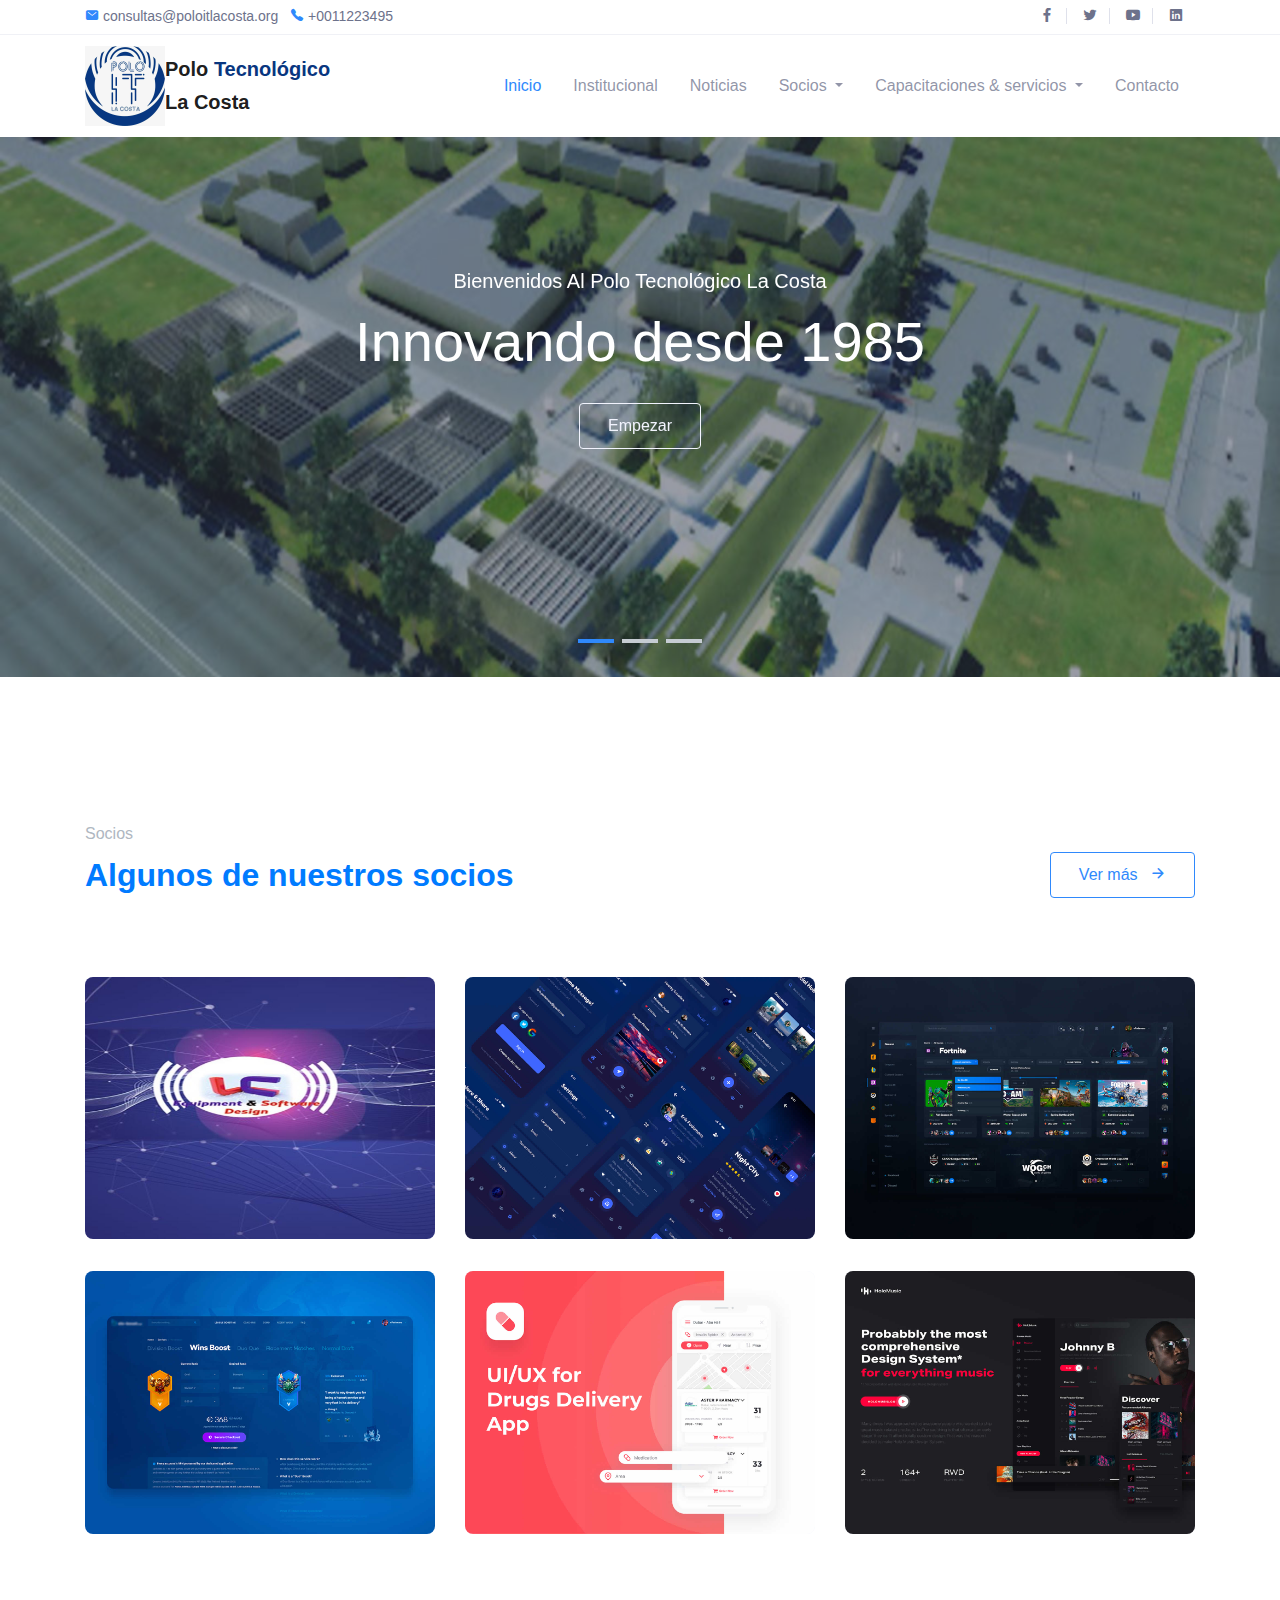
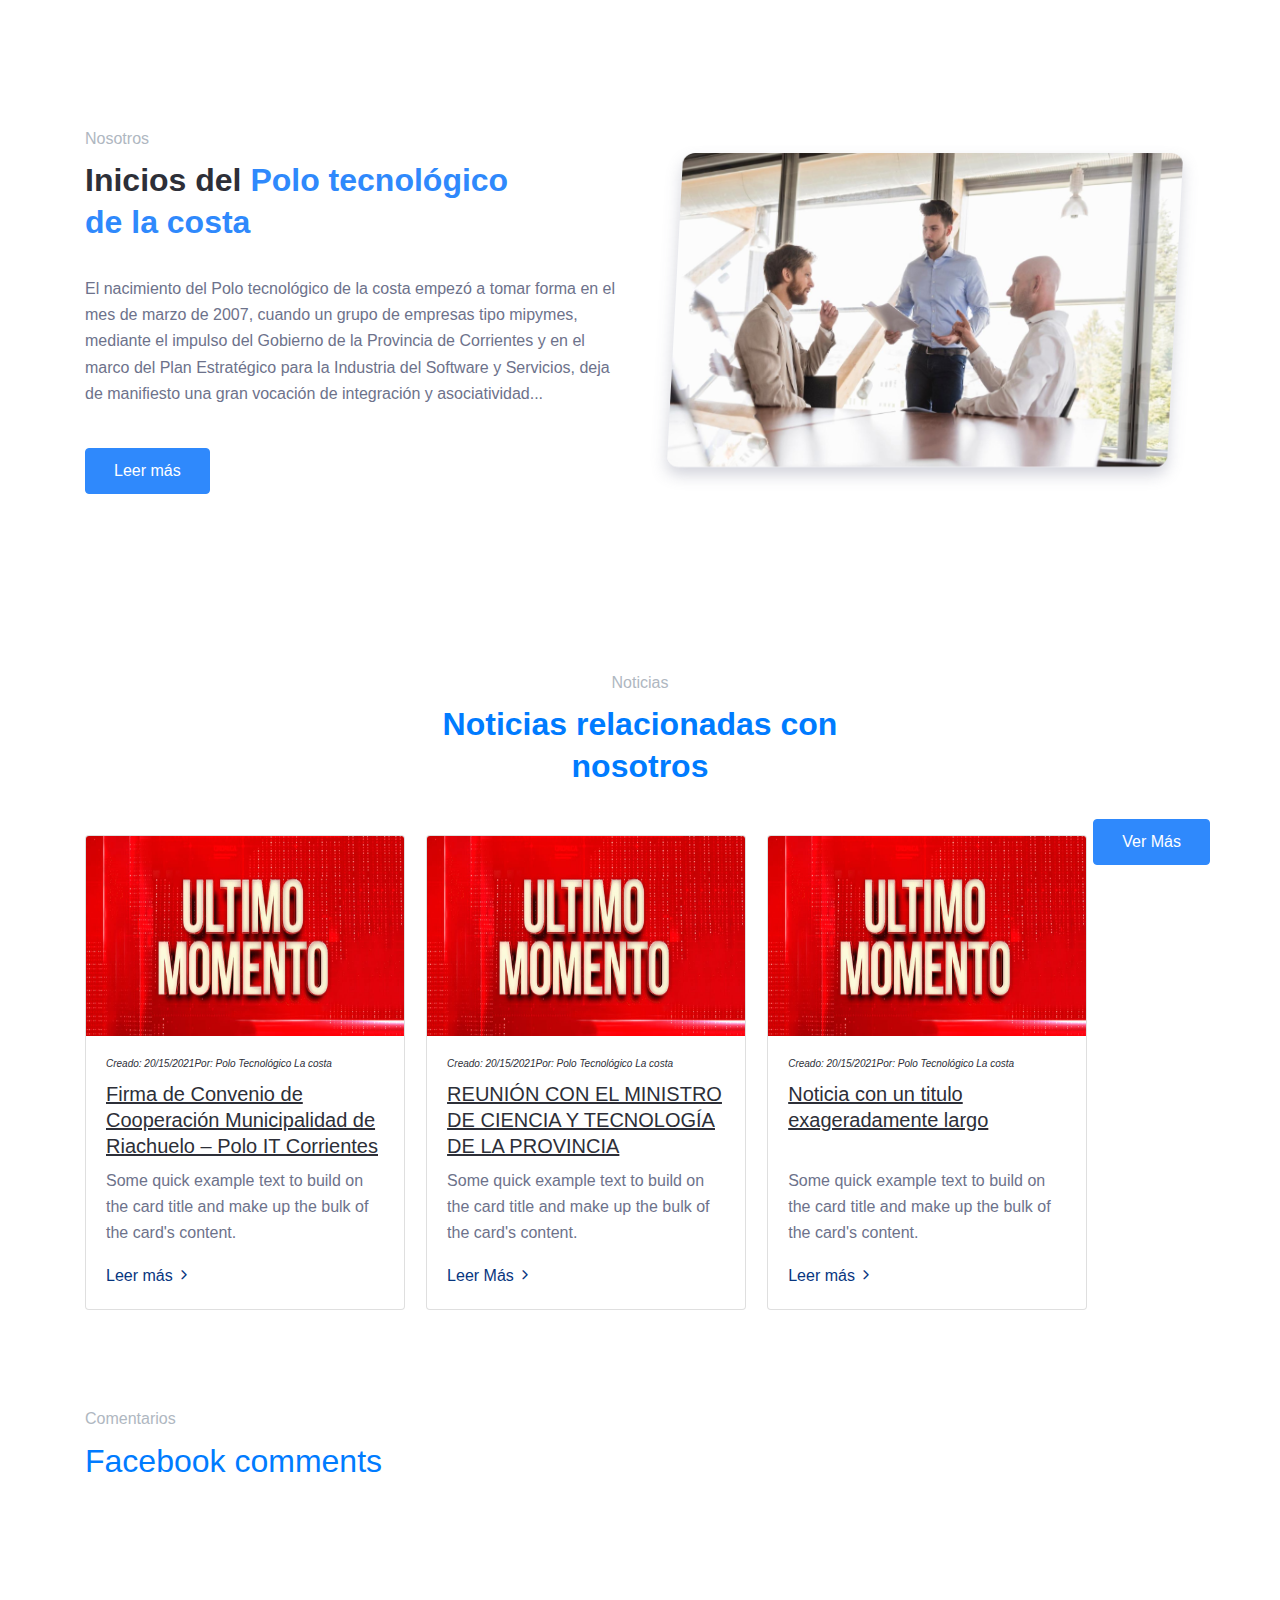
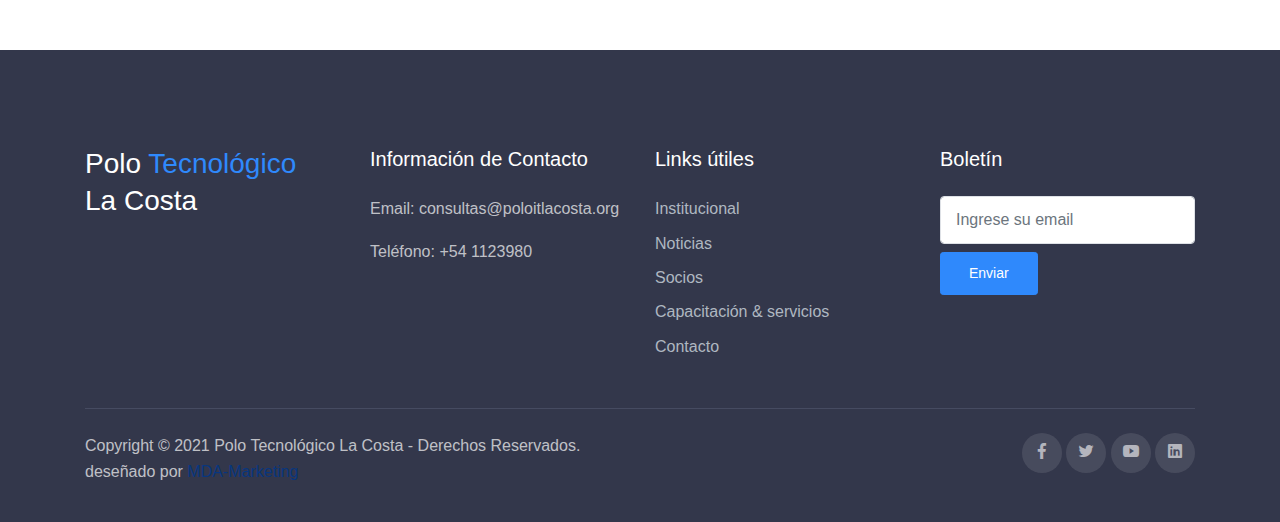
<file: index.html>
<!DOCTYPE html>
<html lang="es">
<head>
 
  <meta name="viewport" content="width=device-width, initial-scale=1.0">

  <meta http-equiv="X-UA-Compatible" content="IE=edge">

  <meta name="title" content="Polo tecnológico La Costa">

  <meta name="description" content="Somos una asociación civil  de un conjunto de industrias tecnológicas,  acompañadas por instituciones educativas y de investigación, situadas en el Partido De La Costa">
  
  <meta name="keywords" content="tecnología investigación negocios socios sociedad   ">
  
  <meta name="robots" content="index, follow">
  
  <meta http-equiv="Content-Type" content="text/html; charset=utf-8">
  
  <meta name="language" content="Spanish">
  

  <title>Polo tecnológico La Costa</title>

  <link rel="stylesheet" href="assets/css/bootstrap.css">
  
  <link rel="stylesheet" href="assets/css/maicons.css">

  <link rel="stylesheet" href="assets/vendor/animate/animate.css">

  <link rel="stylesheet" href="assets/vendor/owl-carousel/css/owl.carousel.css">

  <link rel="stylesheet" href="assets/vendor/fancybox/css/jquery.fancybox.css">

  <link rel="stylesheet" href="assets/css/theme.css">
  
  <link href="https://cdn.jsdelivr.net/npm/bootstrap@5.0.2/dist/css/bootstrap.min.css" rel="stylesheet" integrity="sha384-EVSTQN3/azprG1Anm3QDgpJLIm9Nao0Yz1ztcQTwFspd3yD65VohhpuuCOmLASjC" crossorigin="anonymous">
  
  <script src="https://cdn.jsdelivr.net/npm/bootstrap@5.0.2/dist/js/bootstrap.bundle.min.js" integrity="sha384-MrcW6ZMFYlzcLA8Nl+NtUVF0sA7MsXsP1UyJoMp4YLEuNSfAP+JcXn/tWtIaxVXM" crossorigin="anonymous"></script>
  
  <link rel="stylesheet" href="https://pro.fontawesome.com/releases/v5.10.0/css/all.css" integrity="sha384-AYmEC3Yw5cVb3ZcuHtOA93w35dYTsvhLPVnYs9eStHfGJvOvKxVfELGroGkvsg+p" crossorigin="anonymous"/>

</head>
<body>
  <!-- facebook post -->
  <div id="fb-root"></div>
<script async defer crossorigin="anonymous" src="https://connect.facebook.net/es_ES/sdk.js#xfbml=1&version=v12.0" nonce="BQMZY2xF"></script>
<!-- facebook comments -->
<div id="fb-root"></div>
<script async defer crossorigin="anonymous" src="https://connect.facebook.net/es_ES/sdk.js#xfbml=1&version=v12.0" nonce="82JuqBP6"></script>

  <!-- Back to top button -->
  <div class="back-to-top"></div>

  <header>
    <div class="top-bar ">
      <div class="container">
        <div class="row align-items-center">
          <div class="col-md-8">
            <div class="d-inline-block">
              <span class="mai-mail fg-primary"></span> <a href="mailto:contact@mail.com">consultas@poloitlacosta.org</a>
            </div>
            <div class="d-inline-block ml-2">
              <span class="mai-call fg-primary"></span> <a href="tel:+0011223495">+0011223495</a>
            </div>
          </div>
          <div class="col-md-4 text-right d-none d-md-block">
            <div class="social-mini-button">
              <a href="https://www.facebook.com/hashtag/poloitlacosta?source=feed_text&epa=HASHTAG"><span class="mai-logo-facebook-f"></span></a>
              <a href="https://www.instagram.com/poloitlacosta/?hl=en"><span class="mai-logo-twitter"></span></a>
              <a href="#"><span class="mai-logo-youtube"></span></a>
              <a href="#"><span class="mai-logo-linkedin"></span></a>
            </div>
          </div>
        </div>
      </div> <!-- .container -->
    </div> <!-- .top-bar -->

    <nav class="navbar navbar-expand-lg navbar-light ">
      <div class="container">
        <img style="height: 80px; width: 80px;" class="me-3" src="assets/img/logo polo.jpeg" alt="">
        <a href="index.html" class="navbar-brand">Polo <span style="color:  #08367f ;">Tecnológico</span><br> La Costa</a>

        <button class="navbar-toggler" data-toggle="collapse" data-target="#navbarContent" aria-controls="navbarContent" aria-expanded="false" aria-label="Toggle navigation">
          <span class="navbar-toggler-icon"></span>
        </button>

        <div class="navbar-collapse collapse" id="navbarContent">
          <ul class="navbar-nav ml-auto pt-3 pt-lg-0">
            <li class="nav-item active">
              <a href="index.html" class="nav-link">Inicio</a>
            </li>
            <li class="nav-item">
              <a href="about.html" class="nav-link">Institucional</a>
            </li>
            <li class="nav-item ">
              <a href="blog.html" class="nav-link">Noticias</a>
            </li>
            <li class="nav-item dropdown">
              <a class="nav-link dropdown-toggle" href="#" id="navbarDropdownMenuLink" data-toggle="dropdown" aria-haspopup="true" aria-expanded="false">
                Socios
              </a>
              <div class="dropdown-menu" aria-labelledby="navbarDropdownMenuLink">
                <a class="dropdown-item" href="portfolio.html">Afiliados</a>
                <a class="dropdown-item" href="associate.html">Asociarse</a>
                <a class="dropdown-item" href="benefits.html">Beneficios</a>
              </div>
            </li>
            <li class="nav-item dropdown">
              <a class="nav-link dropdown-toggle" href="#" id="navbarDropdownMenuLink" data-toggle="dropdown" aria-haspopup="true" aria-expanded="false">
                Capacitaciones & servicios
              </a>
              <div class="dropdown-menu" aria-labelledby="navbarDropdownMenuLink">
                <a class="dropdown-item" href="training.html">Capacitaciones</a>
                <a class="dropdown-item" href="services.html">Servicios</a>
              
              </div>
            </li>
            <li class="nav-item">
              <a href="contact.html" class="nav-link">Contacto</a>
            </li>
          </ul>
        </div>
      </div> <!-- .container -->
    </nav> <!-- .navbar -->
    

    <div class="page-banner home-banner mb-5">
      <div class="slider-wrapper">
        <div class="owl-carousel hero-carousel">
          <div class="hero-carousel-item">
            <img src="assets/img/banner-polo-1.jpg" alt="">
            <div class="img-caption">
              <div class="subhead">Bienvenidos al polo tecnológico La Costa</div>
              <h1 class="mb-4">Innovando desde 1985</h1>
              <a href="#services" class="btn btn-outline-light">Empezar</a>
            </div>
          </div>
          <div class="hero-carousel-item">
            <img src="assets/img/bg_image_2.jpg" alt="">
            <div class="img-caption">
              <h1 class="mb-4">Vos también podés ser uno de nosotros</h1>
              <a href="#services" class="btn btn-outline-light">Asociarse</a>
              <a href="#services" class="btn btn-primary">Afiliados</a>
            </div>
          </div>
          <div class="hero-carousel-item">
            <img src="assets/img/bg_image_3.jpg" alt="">
            <div class="img-caption">
              <div class="subhead">Mantenete informado</div>
              <h1 class="mb-4">visitá nuestro boletín de noticias</h1>
              <a href="#services" class="btn btn-primary">Ver más</a>
            </div>
          </div>
        </div>
      </div> <!-- .slider-wrapper -->
    </div> <!-- .page-banner -->
  </header>

  <main>
    <div class="page-section">
      <div class="container">
        <div class="row align-items-center">
          <div class="col-md-6 py-3">
            <div class="subhead">Socios</div>
            <h2 class="title-section text-primary">Algunos de nuestros socios</h2>
          </div>
          <div class="col-md-6 py-3 text-md-right">
            <a href="portfolio.html" class="btn btn-outline-primary">Ver más <span class="mai-arrow-forward ml-2"></span></a>
          </div>
        </div>

        <div class="row mt-3 ">

          <div class="col-lg-4 py-3 work">
            <div class="portfolio">
              <div class="work-overlay">
                <img src="assets/img/portfolio/work-1.jpg" alt="">
              </div>
              <div class="work-content">
                <h3 class="text-white margin-b-5">LC Equipment & Software Design</h3>
                <p class="text-white margin-b-0">Es una empresa que esta enfocada a brindar soluciones tecnologicas. Se realizan trabajos en 3D, Aplicaciones para Mobiles, Instalacion de camaras de seguridad, configuraciones, etc</p>
                <div class="d-grid gap-2 d-md-flex justify-content-md-end">
                  <button class="btn btn-primary me-md-2" type="button">Contactarse</button>
                </div>
              </div>
           </div>
          </div>
        
          <div class="col-lg-4 py-3 work">
            <div class="portfolio">
              <div class="work-overlay">
                <img src="assets/img/portfolio/work-2.jpg" alt="">
              </div>
              <div class="work-content">
                <h3 class="text-white margin-b-5">Clean Design</h3>
                <p class="text-white margin-b-0">Lorem ipsum dolor sit amet consectetur adipiscing</p>
                <div class="d-grid gap-2 d-md-flex justify-content-md-end">
                  <button class="btn btn-primary me-md-2" type="button">Contactarse</button>
                </div>
              </div>
           </div>
          </div>

          <div class="col-lg-4 py-3 work">
            <div class="portfolio">
              <div class="work-overlay">
                <img src="assets/img/portfolio/work-3.jpg" alt="">
              </div>
              <div class="work-content">
                <h3 class="text-white margin-b-5">Clean Design</h3>
                <p class="text-white margin-b-0">Lorem ipsum dolor sit amet consectetur adipiscing</p>
                <div class="d-grid gap-2 d-md-flex justify-content-md-end">
                  <button class="btn btn-primary me-md-2" type="button">Contactarse</button>
                </div>
              </div>
           </div>
          </div>

          <div class="col-lg-4 py-3 work">
            <div class="portfolio">
              <div class="work-overlay">
                <img src="assets/img/portfolio/work-4.jpg" alt="">
              </div>
              <div class="work-content">
                <h3 class="text-white margin-b-5">Clean Design</h3>
                <p class="text-white margin-b-0">Lorem ipsum dolor sit amet consectetur adipiscing</p>
                <div class="d-grid gap-2 d-md-flex justify-content-md-end">
                  <button class="btn btn-primary me-md-2" type="button">Contactarse</button>
                </div>
              </div>
           </div>
          </div>

          <div class="col-lg-4 py-3 work">
            <div class="portfolio">
              <div class="work-overlay">
                <img src="assets/img/portfolio/work-5.jpg" alt="">
              </div>
              <div class="work-content">
                <h3 class="text-white margin-b-5">Clean Design</h3>
                <p class="text-white margin-b-0">Lorem ipsum dolor sit amet consectetur adipiscing</p>
                <div class="d-grid gap-2 d-md-flex justify-content-md-end">
                  <button class="btn btn-primary me-md-2" type="button">Contactarse</button>
                </div>
              </div>
           </div>
          </div>

          <div class="col-lg-4 py-3 work">
            <div class="portfolio">
              <div class="work-overlay">
                <img src="assets/img/portfolio/work-6.jpg" alt="">
              </div>
              <div class="work-content">
                <h3 class="text-white margin-b-5">Clean Design</h3>
                <p class="text-white margin-b-0">Lorem ipsum dolor sit amet consectetur adipiscing</p>
                <div class="d-grid gap-2 d-md-flex justify-content-md-end">
                  <button class="btn btn-primary me-md-2" type="button">Contactarse</button>
                </div>
              </div>
           </div>
          </div>

        </div>
      </div> <!-- .container -->
    </div> <!-- .page-section -->

    <div class="page-section">
      <div class="container">
        <div class="row align-items-center">
          <div class="col-lg-6 py-3">
            <div class="subhead">Nosotros</div>
            <h2 class="title-section">Inicios del <span class="fg-primary">Polo tecnológico de la costa</span></h2>

            <p>El nacimiento del Polo tecnológico de la costa empezó a tomar forma en el mes de marzo de 2007, cuando un grupo de empresas tipo mipymes, mediante el impulso del Gobierno de la Provincia de Corrientes y en el marco del Plan Estratégico para la Industria del Software y Servicios, deja de manifiesto una gran vocación de integración y asociatividad...</p>

            <a href="about.html" class="btn btn-primary mt-4">Leer más</a>
          </div>
          <div class="col-lg-6 py-3">
            <div class="about-img">
              <img src="assets/img/about.jpg" alt="">
            </div>
          </div>
        </div>
      </div>
    </div> <!-- .page-section -->

    <div class="page-section">
      <div class="container">
        <div class="text-center">
          <div class="subhead">Noticias</div>
          <h2 class="title-section text-primary">Noticias relacionadas con nosotros</h2>
        </div>

        <div class="row me-5  d-flex justify-content-between">

          <div class="col-lg-3 py-3 me-3">
            <div class="card" style="width: 20rem;">
              <img src="assets/img/noticia.jpeg" class="card-img-top" style="height: 200px;" alt="...">
              <div class="card-body">
                <div class="d-flex " style="font-size: 10px; ">
                  <i class="fas fa-calendar-alt me-3 mb-2"> Creado: 20/15/2021</i>
                  <i class="fas fa-user-alt"> Por: Polo Tecnológico La costa</i> 
                </div>
                <h5 class="card-title" style="height: 75px;" > <u>Firma de Convenio de Cooperación Municipalidad de Riachuelo – Polo IT Corrientes</u> </h5>
                <p class="card-text"> Some quick example text to build on the card title and make up the bulk of the card's content.</p>
                <div class="footer">
                  <a href="blog-single.html">Leer más <span class="mai-chevron-forward text-sm"></span></a>
                </div>
              </div>
            </div>
          </div>

         
            <div class="col-lg-3 py-3 me-3">
              <div class="card" style="width: 20rem;">
                <img src="assets/img/noticia.jpeg" class="card-img-top" style="height: 200px;" alt="...">
                <div class="card-body">
                  <div class="d-flex" style="font-size: 10px;">
                    <i class="fas fa-calendar-alt me-3 mb-2"> Creado: 20/15/2021</i>
                    <i class="fas fa-user-alt"> Por: Polo Tecnológico La costa</i> 
                  </div>
                  <h5 class="card-title" style="height: 75px;"> <u>REUNIÓN CON EL MINISTRO DE CIENCIA Y TECNOLOGÍA DE LA PROVINCIA</u> </h5>

                  <p class="card-text">
                    Some quick example text to build on the card title and make up the bulk of the card's content.
                  </p>
                  <div class="footer">
                    <a href="blog-single.html">Leer Más <span class="mai-chevron-forward text-sm"></span></a>
                  </div>
                </div>
              </div>
            </div>

           
              <div class="col-lg-3 py-3 me-3">
                <div class="card" style="width: 20rem;">
                  <img src="assets/img/noticia.jpeg" class="card-img-top" style="height: 200px;" alt="...">
                  <div class="card-body">
                    <div class="d-flex" style="font-size: 10px;">
                      <i class="fas fa-calendar-alt me-3 mb-2"> Creado: 20/15/2021</i>
                      <i class="fas fa-user-alt"> Por: Polo Tecnológico La costa</i> 
                    </div>
                    <h5 class="card-title" style="height: 75px;" > <u> Noticia con un titulo exageradamente largo</u></h5>
                      
                      <p class="card-text">Some quick example text to build on the card title and make up the bulk of the card's content.</p>
                    <div class="footer">
                      <a href="blog-single.html">Leer más <span class="mai-chevron-forward text-sm"></span></a>
                    </div>
                  </div>
                </div>
              </div>

                <!-- Testimonials -->
        <div class="text-center">
          <a href="blog.html" class="btn btn-primary">Ver Más</a>
        </div>

      </div> <!-- .container -->
    </div> <!-- .page-section -->

    <div class="page-section">
      <div class="container">
        <div class="subhead">Comentarios</div>
        <h2 class="text-primary">Facebook comments</h2>
        <div class="fb-comments" data-href="https://martin2236.github.io/polo-it/" data-width="" data-numposts="5"></div>
        </div> <!-- .row -->
      </div> <!-- .container -->
    </div> <!-- .page-section -->

    

  </main>

  <footer class="page-footer">
    <div class="container">
      <div class="row">
        <div class="col-lg-3 py-3">
          <h3>Polo <span class="fg-primary">Tecnológico</span> <br> La Costa</h3>
        </div>
        <div class="col-lg-3 py-3">
          <h5>Información de Contacto</h5>
          <p>Email: consultas@poloitlacosta.org</p>
          <p>Teléfono: +54 1123980</p>
        </div>
        <div class="col-lg-3 py-3">
          <h5>Links útiles</h5>
          <ul class="footer-menu">
            <li><a href="about.html">Institucional</a></li>
            <li><a href="blog.html">Noticias</a></li>
            <li><a href="portfolio.html">Socios</a></li>
            <li><a href="services.html">Capacitación & servicios</a></li>
            <li><a href="contact.html">Contacto</a></li>
          </ul>
        </div>
        <div class="col-lg-3 py-3">
          <h5>Boletín</h5>
          <form action="#">
            <input type="text" class="form-control" placeholder="Ingrese su email">
            <button type="submit" class="btn btn-primary btn-sm mt-2">Enviar</button>
          </form>
        </div>
      </div>

      <hr>

      <div class="row mt-4">
        <div class="col-md-6">
          <p>Copyright © 2021 Polo Tecnológico La Costa - Derechos Reservados. <br>  deseñado por <a href="https://www.mda-marketing.com.ar">MDA-Marketing</a></p>
        </div>
        <div class="col-md-6 text-right">
          <div class="sosmed-button">
            <a href="https://www.facebook.com/hashtag/poloitlacosta?source=feed_text&epa=HASHTAG"><span class="mai-logo-facebook-f"></span></a>
            <a href="https://www.instagram.com/poloitlacosta/?hl=en"><span class="mai-logo-twitter"></span></a>
            <a href="#"><span class="mai-logo-youtube"></span></a>
            <a href="#"><span class="mai-logo-linkedin"></span></a>
          </div>
        </div>
      </div>
    </div>
  </footer>

  
<script src="assets/js/jquery-3.5.1.min.js"></script>

<script src="assets/js/bootstrap.bundle.min.js"></script>

<script src="assets/vendor/owl-carousel/js/owl.carousel.min.js"></script>

<script src="assets/vendor/wow/wow.min.js"></script>

<script src="assets/vendor/fancybox/js/jquery.fancybox.min.js"></script>

<script src="assets/vendor/isotope/isotope.pkgd.min.js"></script>

<script src="assets/js/google-maps.js"></script>

<script src="assets/js/theme.js"></script>

<!-- <script async defer src="https://maps.googleapis.com/maps/api/js?key=AIzaSyAIA_zqjFMsJM_sxP9-6Pde5vVCTyJmUHM&callback=initMap"></script> -->

</body>
</html>
</file>
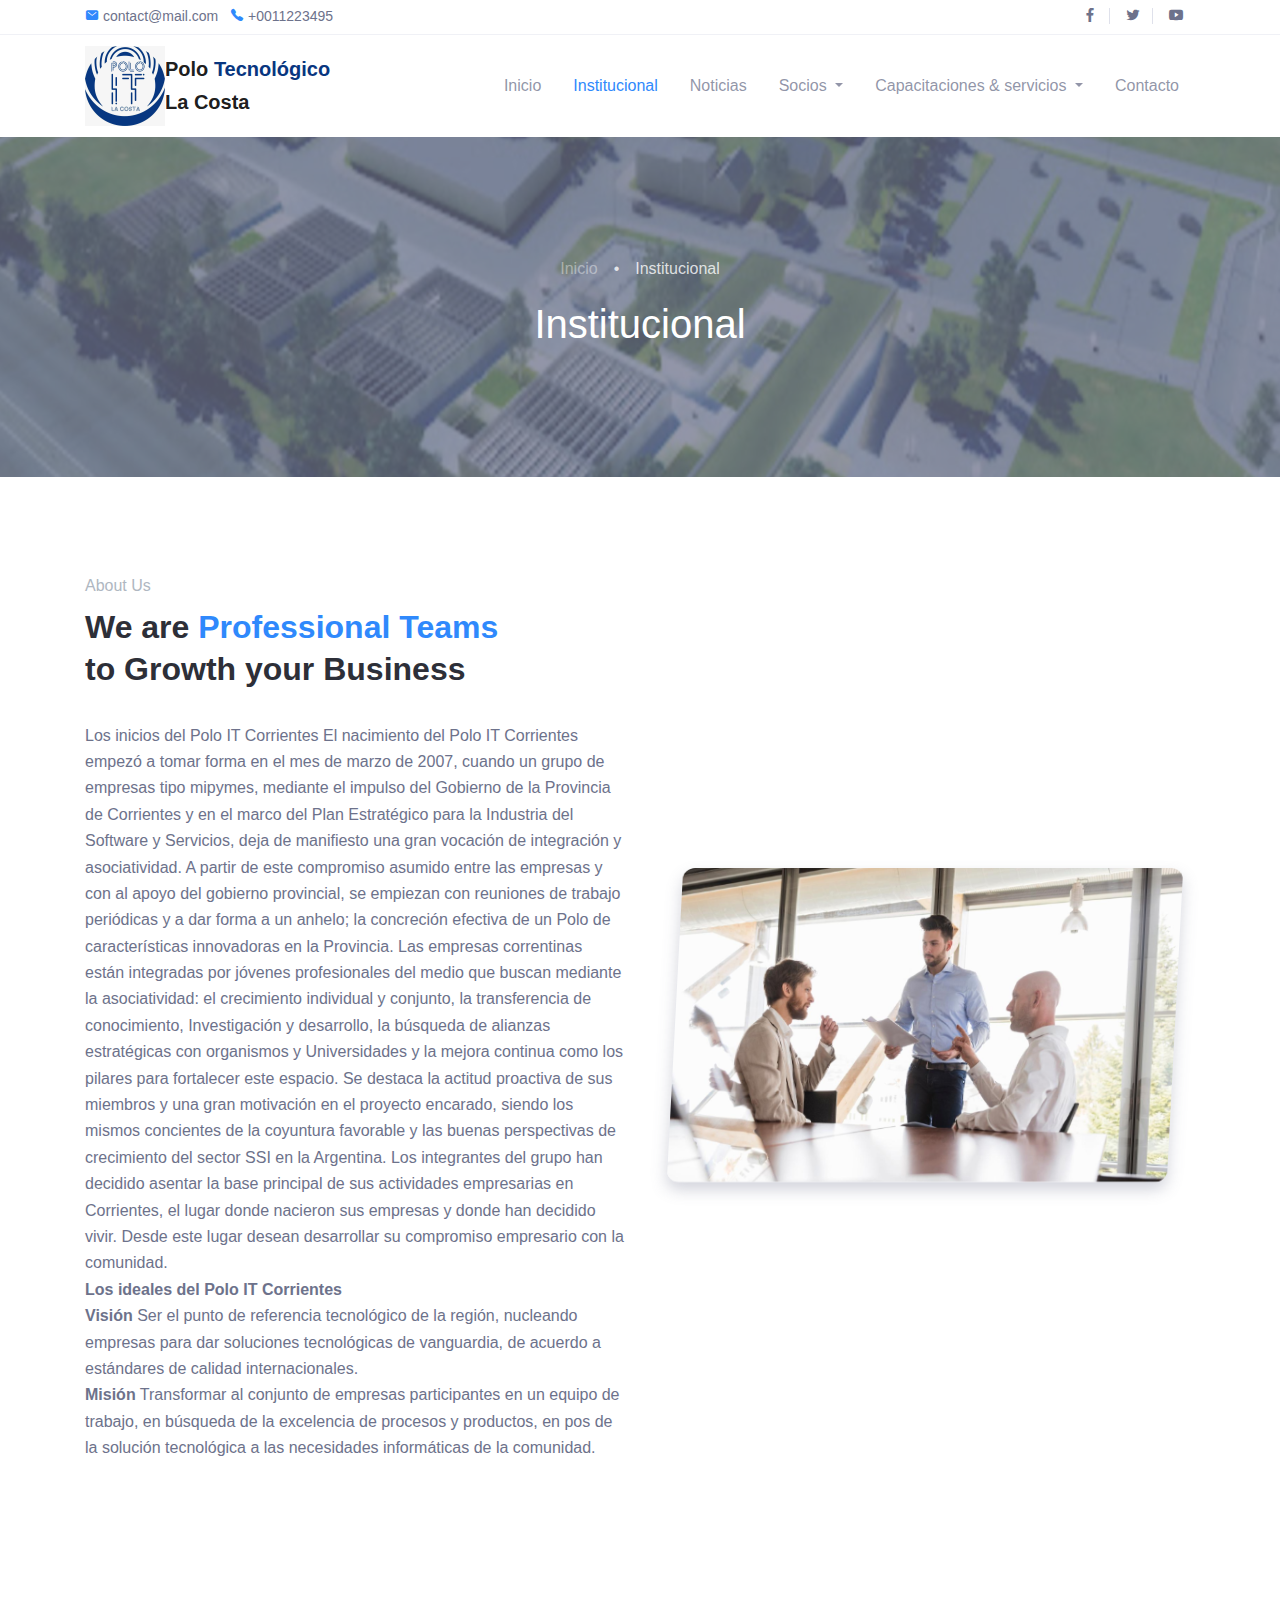
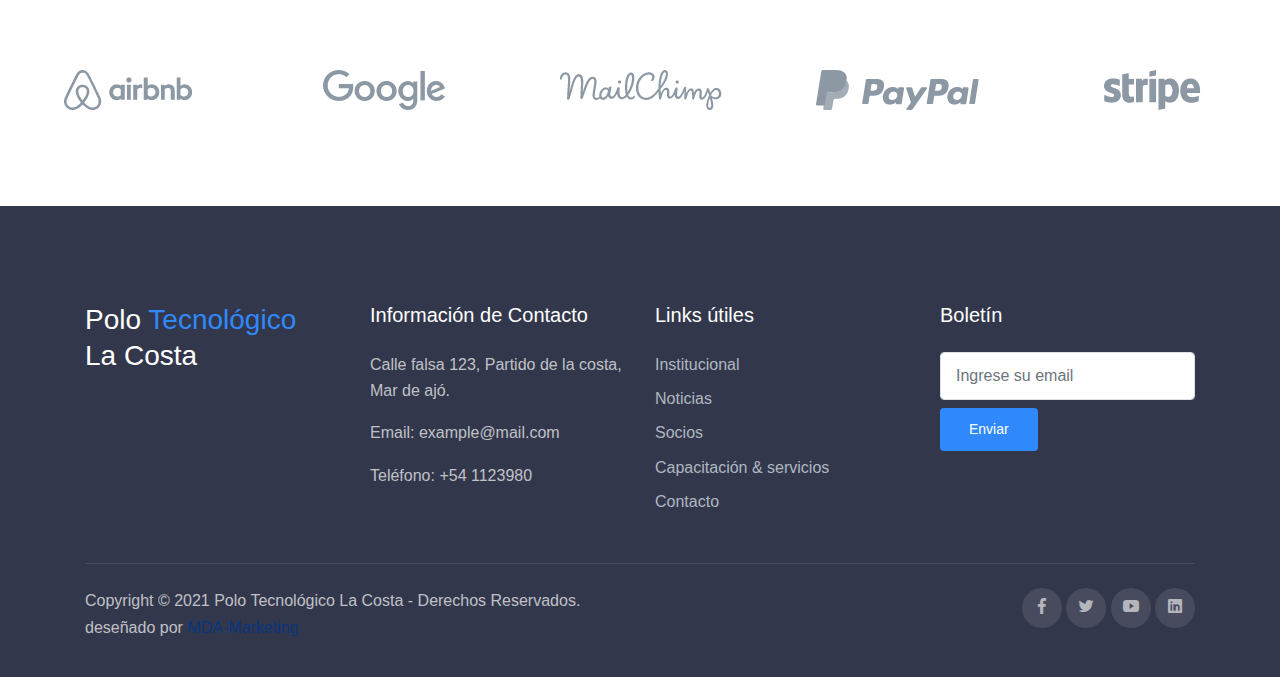
<file: about.html>
<!DOCTYPE html>
<html lang="es">
<head>
 
  <meta name="viewport" content="width=device-width, initial-scale=1.0">

  <meta http-equiv="X-UA-Compatible" content="IE=edge">

  <meta name="title" content="Polo tecnológico La Costa">

  <meta name="description" content="Somos una asociación civil  de un conjunto de industrias tecnológicas,  acompañadas por instituciones educativas y de investigación, situadas en el Partido De La Costa">
  
  <meta name="keywords" content="tecnología investigación negocios socios sociedad   ">
  
  <meta name="robots" content="index, follow">
  
  <meta http-equiv="Content-Type" content="text/html; charset=utf-8">
  
  <meta name="language" content="Spanish">
  

  <title>Polo tecnológico La Costa</title>

  <link rel="stylesheet" href="assets/css/bootstrap.css">
  
  <link rel="stylesheet" href="assets/css/maicons.css">

  <link rel="stylesheet" href="assets/vendor/animate/animate.css">

  <link rel="stylesheet" href="assets/vendor/owl-carousel/css/owl.carousel.css">

  <link rel="stylesheet" href="assets/vendor/fancybox/css/jquery.fancybox.css">

  <link rel="stylesheet" href="assets/css/theme.css">
  
  <link href="https://cdn.jsdelivr.net/npm/bootstrap@5.0.2/dist/css/bootstrap.min.css" rel="stylesheet" integrity="sha384-EVSTQN3/azprG1Anm3QDgpJLIm9Nao0Yz1ztcQTwFspd3yD65VohhpuuCOmLASjC" crossorigin="anonymous">
  
  <script src="https://cdn.jsdelivr.net/npm/bootstrap@5.0.2/dist/js/bootstrap.bundle.min.js" integrity="sha384-MrcW6ZMFYlzcLA8Nl+NtUVF0sA7MsXsP1UyJoMp4YLEuNSfAP+JcXn/tWtIaxVXM" crossorigin="anonymous"></script>
  
  <link rel="stylesheet" href="https://pro.fontawesome.com/releases/v5.10.0/css/all.css" integrity="sha384-AYmEC3Yw5cVb3ZcuHtOA93w35dYTsvhLPVnYs9eStHfGJvOvKxVfELGroGkvsg+p" crossorigin="anonymous"/>

</head>
<body>

  <!-- Back to top button -->
  <div class="back-to-top"></div>

  <header>
    <div class="top-bar ">
      <div class="container">
        <div class="row align-items-center">
          <div class="col-md-8">
            <div class="d-inline-block">
              <span class="mai-mail fg-primary"></span> <a href="mailto:contact@mail.com">contact@mail.com</a>
            </div>
            <div class="d-inline-block ml-2">
              <span class="mai-call fg-primary"></span> <a href="tel:+0011223495">+0011223495</a>
            </div>
          </div>
          <div class="col-md-4 text-right d-none d-md-block">
            <div class="social-mini-button">
              <a href="#"><span class="mai-logo-facebook-f"></span></a>
              <a href="https://www.instagram.com/poloitlacosta/?hl=en"><span class="mai-logo-twitter"></span></a>
              <a href="#"><span class="mai-logo-youtube"></span></a>
           
            </div>
          </div>
        </div>
      </div> <!-- .container -->
    </div> <!-- .top-bar -->

    <nav class="navbar navbar-expand-lg navbar-light ">
      <div class="container">
        <img style="height: 80px; width: 80px;" class="me-3" src="assets/img/logo polo.jpeg" alt="">
        <a href="index.html" class="navbar-brand">Polo <span style="color:  #08367f ;">Tecnológico</span><br> La Costa</a>

        <button class="navbar-toggler" data-toggle="collapse" data-target="#navbarContent" aria-controls="navbarContent" aria-expanded="false" aria-label="Toggle navigation">
          <span class="navbar-toggler-icon"></span>
        </button>

        <div class="navbar-collapse collapse" id="navbarContent">
          <ul class="navbar-nav ml-auto pt-3 pt-lg-0">
            <li class="nav-item ">
              <a href="index.html" class="nav-link">Inicio</a>
            </li>
            <li class="nav-item active">
              <a href="about.html" class="nav-link">Institucional</a>
            </li>
            <li class="nav-item ">
              <a href="blog.html" class="nav-link">Noticias</a>
            </li>
            <li class="nav-item dropdown">
              <a class="nav-link dropdown-toggle" href="#" id="navbarDropdownMenuLink" data-toggle="dropdown" aria-haspopup="true" aria-expanded="false">
                Socios
              </a>
              <div class="dropdown-menu" aria-labelledby="navbarDropdownMenuLink">
                <a class="dropdown-item" href="portfolio.html">Afiliados</a>
                <a class="dropdown-item" href="associate.html">Asociarse</a>
                <a class="dropdown-item" href="benefits.html">Beneficios</a>
              </div>
            </li>
            <li class="nav-item dropdown">
              <a class="nav-link dropdown-toggle" href="#" id="navbarDropdownMenuLink" data-toggle="dropdown" aria-haspopup="true" aria-expanded="false">
                Capacitaciones & servicios
              </a>
              <div class="dropdown-menu" aria-labelledby="navbarDropdownMenuLink">
                <a class="dropdown-item" href="training.html">Capacitaciones</a>
                <a class="dropdown-item" href="services.html">Servicios</a>
              
              </div>
            </li>
            <li class="nav-item">
              <a href="contact.html" class="nav-link">Contacto</a>
            </li>
          </ul>
        </div>
      </div> <!-- .container -->
    </nav> <!-- .navbar -->

    <div class="page-banner bg-img bg-img-parallax overlay-dark" style="background-image: url(assets/img/banner-polo-1.jpg);">
      <div class="container h-100">
        <div class="row justify-content-center align-items-center h-100">
          <div class="col-lg-8">
            <nav aria-label="breadcrumb">
              <ol class="breadcrumb breadcrumb-dark bg-transparent justify-content-center py-0">
                <li class="breadcrumb-item"><a href="index.html">Inicio</a></li>
                <li class="breadcrumb-item active" aria-current="page">Institucional</li>
              </ol>
            </nav>
            <h1 class="fg-white text-center">Institucional</h1>
          </div>
        </div>
      </div>
    </div> <!-- .page-banner -->
  </header>

  <main>
    <div class="page-section">
      <div class="container">
        <div class="row align-items-center">
          <div class="col-lg-6 py-3">
            <div class="subhead">About Us</div>
            <h2 class="title-section">We are <span class="fg-primary">Professional Teams</span> to Growth your Business</h2>

            <p>Los inicios del Polo IT Corrientes
              El nacimiento del Polo IT Corrientes empezó a tomar forma en el mes de marzo de 2007, cuando un grupo de empresas tipo mipymes, mediante el impulso del Gobierno de la Provincia de Corrientes y en el marco del Plan Estratégico para la Industria del Software y Servicios, deja de manifiesto una gran vocación de integración y asociatividad.
              
              A partir de este compromiso asumido entre las empresas y con al apoyo del gobierno provincial, se empiezan con reuniones de trabajo periódicas y a dar forma a un anhelo; la concreción efectiva de un Polo de características innovadoras en la Provincia.
              
              Las empresas correntinas están integradas por jóvenes profesionales del medio que buscan mediante la asociatividad: el crecimiento individual y conjunto, la transferencia de conocimiento, Investigación y desarrollo, la búsqueda de alianzas estratégicas con organismos y Universidades y la mejora continua como los pilares para fortalecer este espacio.
              
              Se destaca la actitud proactiva de sus miembros y una gran motivación en el proyecto encarado, siendo los mismos concientes de la coyuntura favorable y las buenas perspectivas de crecimiento del sector SSI en la Argentina.
              
              Los integrantes del grupo han decidido asentar la base principal de sus actividades empresarias en Corrientes, el lugar donde nacieron sus empresas y donde han decidido vivir. Desde este lugar desean desarrollar su compromiso empresario con la comunidad. <br>
              
              
              <strong>Los ideales del Polo IT Corrientes</strong> <br> 
               <strong>Visión</strong>
              Ser el punto de referencia tecnológico de la región, nucleando empresas para dar soluciones tecnológicas de vanguardia, de acuerdo a estándares de calidad internacionales. <br>
              
             <strong> Misión</strong>
              Transformar al conjunto de empresas participantes en un equipo de trabajo, en búsqueda de la excelencia de procesos y productos, en pos de la solución tecnológica a las necesidades informáticas de la comunidad.
              
              </p>
          </div>
          <div class="col-lg-6 py-3">
            <div class="about-img">
              <img src="assets/img/about.jpg" alt="">
            </div>
          </div>
        </div>
      </div> <!-- .container -->
    </div> <!-- .page-section -->

   

    <div class="page-section">
      <div class="container-fluid">
        <div class="row row-cols-md-3 row-cols-lg-5 justify-content-center text-center">
          <div class="py-3 px-5">
            <img src="assets/img/clients/airbnb.png" alt="">
          </div>
          <div class="py-3 px-5">
            <img src="assets/img/clients/google.png" alt="">
          </div>
          <div class="py-3 px-5">
            <img src="assets/img/clients/mailchimp.png" alt="">
          </div>
          <div class="py-3 px-5">
            <img src="assets/img/clients/paypal.png" alt="">
          </div>
          <div class="py-3 px-5">
            <img src="assets/img/clients/stripe.png" alt="">
          </div>
        </div>
      </div> <!-- .container-fluid -->
    </div> <!-- .page-section -->
  </main>

  <footer class="page-footer">
    <div class="container">
      <div class="row">
        <div class="col-lg-3 py-3">
          <h3>Polo <span class="fg-primary">Tecnológico</span> <br> La Costa</h3>
        </div>
        <div class="col-lg-3 py-3">
          <h5>Información de Contacto</h5>
          <p>Calle falsa 123, Partido de la costa, Mar de ajó.</p>
          <p>Email: example@mail.com</p>
          <p>Teléfono: +54 1123980</p>
        </div>
        <div class="col-lg-3 py-3">
          <h5>Links útiles</h5>
          <ul class="footer-menu">
            <li><a href="about.html">Institucional</a></li>
            <li><a href="blog.html">Noticias</a></li>
            <li><a href="portfolio.html">Socios</a></li>
            <li><a href="services.html">Capacitación & servicios</a></li>
            <li><a href="contact.html">Contacto</a></li>
          </ul>
        </div>
        <div class="col-lg-3 py-3">
          <h5>Boletín</h5>
          <form action="#">
            <input type="text" class="form-control" placeholder="Ingrese su email">
            <button type="submit" class="btn btn-primary btn-sm mt-2">Enviar</button>
          </form>
        </div>
      </div>

      <hr>

      <div class="row mt-4">
        <div class="col-md-6">
          <p>Copyright © 2021 Polo Tecnológico La Costa - Derechos Reservados. <br>  deseñado por <a href="https://www.mda-marketing.com.ar">MDA-Marketing</a></p>
        </div>
        <div class="col-md-6 text-right">
          <div class="sosmed-button">
            <a href="#"><span class="mai-logo-facebook-f"></span></a>
            <a href="https://www.instagram.com/poloitlacosta/?hl=en"><span class="mai-logo-twitter"></span></a>
            <a href="#"><span class="mai-logo-youtube"></span></a>
            <a href="#"><span class="mai-logo-linkedin"></span></a>
          </div>
        </div>
      </div>
    </div>
  </footer>

  
<script src="assets/js/jquery-3.5.1.min.js"></script>

<script src="assets/js/bootstrap.bundle.min.js"></script>

<script src="assets/vendor/owl-carousel/js/owl.carousel.min.js"></script>

<script src="assets/vendor/wow/wow.min.js"></script>

<script src="assets/vendor/fancybox/js/jquery.fancybox.min.js"></script>

<script src="assets/vendor/isotope/isotope.pkgd.min.js"></script>

<script src="assets/js/google-maps.js"></script>

<script src="assets/js/theme.js"></script>

</body>
</html>
</file>
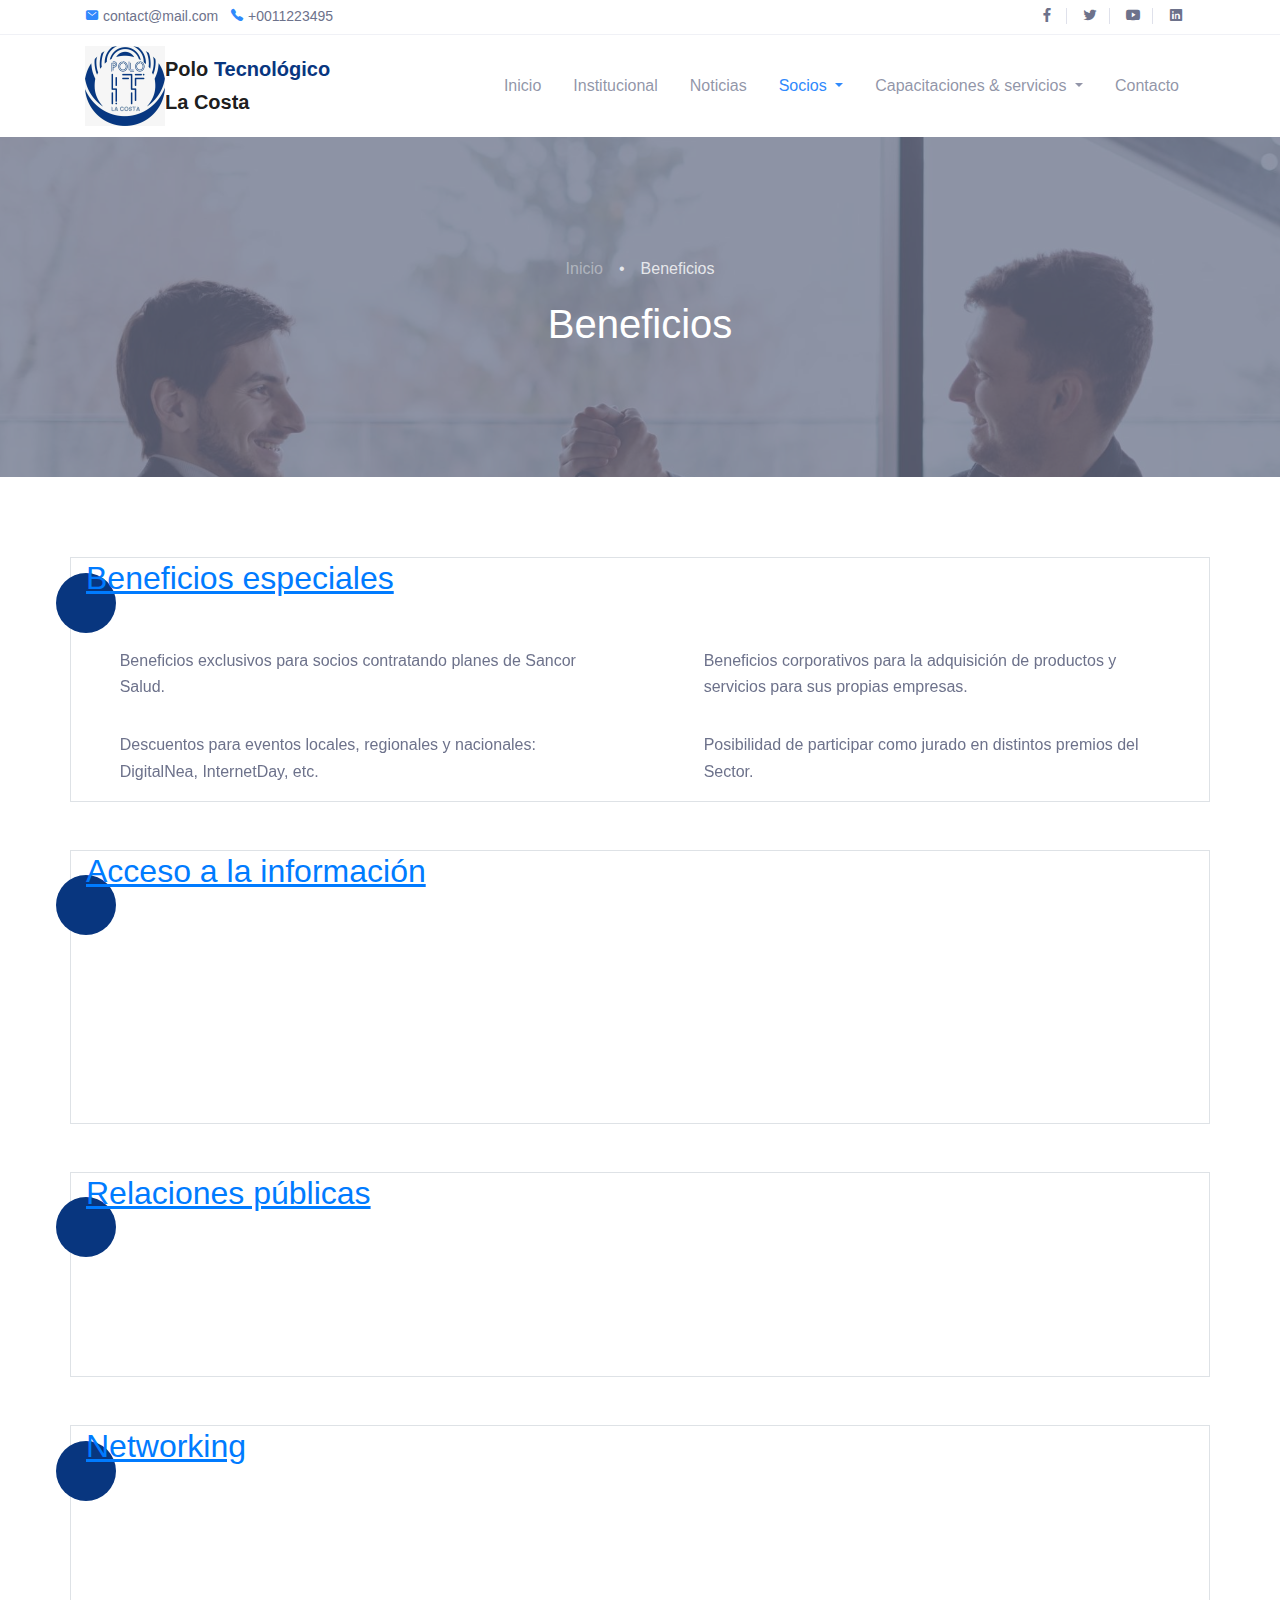
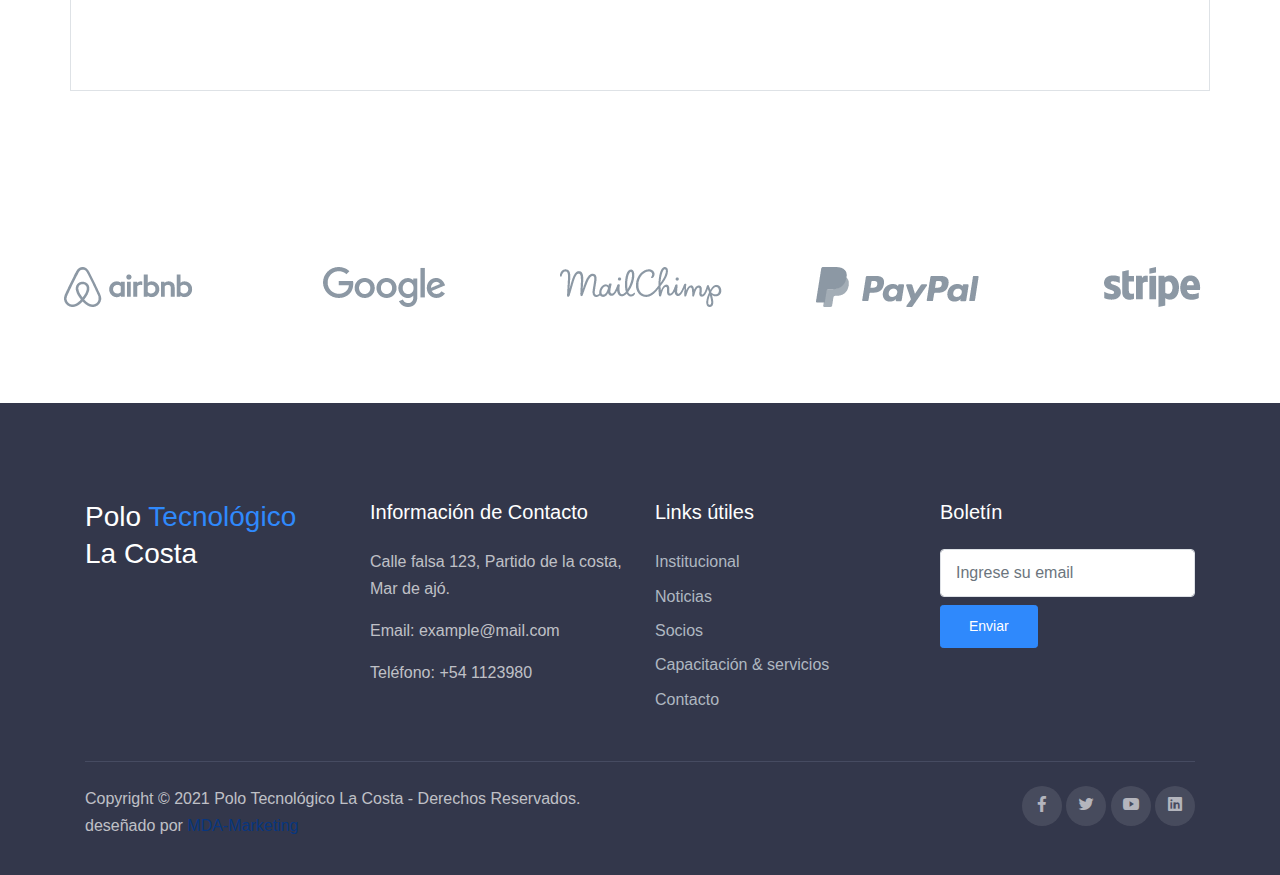
<file: benefits.html>
<!DOCTYPE html>
<html lang="es">
<head>
 
  <meta name="viewport" content="width=device-width, initial-scale=1.0">

  <meta http-equiv="X-UA-Compatible" content="IE=edge">

  <meta name="title" content="Polo tecnológico La Costa">

  <meta name="description" content="Somos una asociación civil  de un conjunto de industrias tecnológicas,  acompañadas por instituciones educativas y de investigación, situadas en el Partido De La Costa">
  
  <meta name="keywords" content="tecnología investigación negocios socios sociedad   ">
  
  <meta name="robots" content="index, follow">
  
  <meta http-equiv="Content-Type" content="text/html; charset=utf-8">
  
  <meta name="language" content="Spanish">
  

  <title>Polo tecnológico La Costa</title>

  <link rel="stylesheet" href="assets/css/bootstrap.css">
  
  <link rel="stylesheet" href="assets/css/maicons.css">

  <link rel="stylesheet" href="assets/vendor/animate/animate.css">

  <link rel="stylesheet" href="assets/vendor/owl-carousel/css/owl.carousel.css">

  <link rel="stylesheet" href="assets/vendor/fancybox/css/jquery.fancybox.css">

  <link rel="stylesheet" href="assets/css/theme.css">

  <link rel="stylesheet" href="https://unpkg.com/aos@next/dist/aos.css" />
  
  <link href="https://cdn.jsdelivr.net/npm/bootstrap@5.0.2/dist/css/bootstrap.min.css" rel="stylesheet" integrity="sha384-EVSTQN3/azprG1Anm3QDgpJLIm9Nao0Yz1ztcQTwFspd3yD65VohhpuuCOmLASjC" crossorigin="anonymous">
  
  <script src="https://cdn.jsdelivr.net/npm/bootstrap@5.0.2/dist/js/bootstrap.bundle.min.js" integrity="sha384-MrcW6ZMFYlzcLA8Nl+NtUVF0sA7MsXsP1UyJoMp4YLEuNSfAP+JcXn/tWtIaxVXM" crossorigin="anonymous"></script>
  
  <link rel="stylesheet" href="https://pro.fontawesome.com/releases/v5.10.0/css/all.css" integrity="sha384-AYmEC3Yw5cVb3ZcuHtOA93w35dYTsvhLPVnYs9eStHfGJvOvKxVfELGroGkvsg+p" crossorigin="anonymous"/>

</head>
<body>

  <!-- Back to top button -->
  <div class="back-to-top"></div>

  <header>
    <div class="top-bar ">
      <div class="container">
        <div class="row align-items-center">
          <div class="col-md-8">
            <div class="d-inline-block">
              <span class="mai-mail fg-primary"></span> <a href="mailto:contact@mail.com">contact@mail.com</a>
            </div>
            <div class="d-inline-block ml-2">
              <span class="mai-call fg-primary"></span> <a href="tel:+0011223495">+0011223495</a>
            </div>
          </div>
          <div class="col-md-4 text-right d-none d-md-block">
            <div class="social-mini-button">
              <a href="#"><span class="mai-logo-facebook-f"></span></a>
              <a href="#"><span class="mai-logo-twitter"></span></a>
              <a href="#"><span class="mai-logo-youtube"></span></a>
              <a href="#"><span class="mai-logo-linkedin"></span></a>
            </div>
          </div>
        </div>
      </div> <!-- .container -->
    </div> <!-- .top-bar -->

    <nav class="navbar navbar-expand-lg navbar-light ">
      <div class="container">
        <img style="height: 80px; width: 80px;" class="me-3" src="assets/img/logo polo.jpeg" alt="">
        <a href="index.html" class="navbar-brand">Polo <span style="color:  #08367f ;">Tecnológico</span><br> La Costa</a>

        <button class="navbar-toggler" data-toggle="collapse" data-target="#navbarContent" aria-controls="navbarContent" aria-expanded="false" aria-label="Toggle navigation">
          <span class="navbar-toggler-icon"></span>
        </button>

        <div class="navbar-collapse collapse" id="navbarContent">
          <ul class="navbar-nav ml-auto pt-3 pt-lg-0">
            <li class="nav-item ">
              <a href="index.html" class="nav-link">Inicio</a>
            </li>
            <li class="nav-item">
              <a href="about.html" class="nav-link">Institucional</a>
            </li>
            <li class="nav-item ">
              <a href="blog.html" class="nav-link">Noticias</a>
            </li>
            <li class="nav-item active dropdown">
              <a class="nav-link dropdown-toggle" href="#" id="navbarDropdownMenuLink" data-toggle="dropdown" aria-haspopup="true" aria-expanded="false">
                Socios
              </a>
              <div class="dropdown-menu" aria-labelledby="navbarDropdownMenuLink">
                <a class="dropdown-item" href="portfolio.html">Afiliados</a>
                <a class="dropdown-item" href="associate.html">Asociarse</a>
                <a class="dropdown-item" href="">Beneficios</a>
              </div>
            </li>
            <li class="nav-item dropdown">
              <a class="nav-link dropdown-toggle" href="#" id="navbarDropdownMenuLink" data-toggle="dropdown" aria-haspopup="true" aria-expanded="false">
                Capacitaciones & servicios
              </a>
              <div class="dropdown-menu" aria-labelledby="navbarDropdownMenuLink">
                <a class="dropdown-item" href="training.html">Capacitaciones</a>
                <a class="dropdown-item" href="services.html">Servicios</a>
              
              </div>
            </li>
            <li class="nav-item">
              <a href="contact.html" class="nav-link">Contacto</a>
            </li>
          </ul>
        </div>
      </div> <!-- .container -->
    </nav> <!-- .navbar -->

    <div class="page-banner bg-img bg-img-parallax overlay-dark" style="background-image: url(assets/img/banner-socios.jpg);">
      <div class="container h-100">
        <div class="row justify-content-center align-items-center h-100">
          <div class="col-lg-8">
            <nav aria-label="breadcrumb">
              <ol class="breadcrumb breadcrumb-dark bg-transparent justify-content-center py-0">
                <li class="breadcrumb-item"><a href="index.html">Inicio</a></li>
                <li class="breadcrumb-item active" aria-current="page">Beneficios</li>
              </ol>
            </nav>
            <h1 class="fg-white text-center">Beneficios</h1>
          </div>
        </div>
      </div>
    </div> <!-- .page-banner -->
  </header>

  <main>
    <div class="page-section">
      <div class="container">

    <div class="row g-3 border mb-5 border-2 " style="min-height: 100px;">
        <div class="row g-1 d-flex justify-content-center align-items-center " style="min-height: 60px;">
          <div class="d-flex justify-content-center align-items-center " style="width: 60px; height: 60px; background-color: #08367f; border-radius: 50%;">
            <i class="fas fa-gifts" style="color: #fff; font-size: 30px;"></i>
          </div>
        </div>
        <div class="row g-1 r" style="min-height: 60px;">
          <h2 class="text-primary text-center mb-5"> <u> Beneficios especiales</u></h2>
        </div>
        
        <div class="row g-1 mb-3 d-flex justify-content-around " style="min-height: 60px;">
          <div class="col-md-5 d-flex" data-aos="fade-right" style="min-height: 50px;" >
            <i class="fas fa-check me-3 mt-1 text-primary"></i>
          <p>
            Beneficios exclusivos para socios contratando planes de Sancor Salud.
          </p>
        </div>
        <div class="col-md-5 d-flex" data-aos="fade-left" style="min-height: 50px;" >
        <i class="fas fa-check me-3 mt-1 text-primary"></i>
          <p>
            Beneficios corporativos para la adquisición de productos y servicios para sus propias empresas.
          </p>
        </div>
      </div>
      <div class="row g-1  d-flex justify-content-around " style="min-height: 60px;">
        <div class="col-md-5 d-flex" data-aos="fade-right" style="min-height: 50px;" >
          <i class="fas fa-check me-3 mt-1 text-primary"></i>
          <p>
           Descuentos para eventos locales, regionales y nacionales: DigitalNea, InternetDay, etc.
          </p>
      </div>
      <div class="col-md-5 d-flex" data-aos="fade-left" style="min-height: 50px;" >
        <i class="fas fa-check me-3 mt-1 text-primary"></i>
          <p>
            Posibilidad de participar como jurado en distintos premios del Sector.
          </p>
      </div>
    </div>

  </div>
  
    <div class="row g-3 border mb-5 border-2 mt-3" style="min-height: 100px;">

      <div class="row g-1 d-flex justify-content-center align-items-center " style="min-height: 60px;">

        <div class="d-flex justify-content-center align-items-center " style="width: 60px; height: 60px; background-color: #08367f; border-radius: 50%;">
          <i class="fas fa-globe" style="color: #fff; font-size: 30px;"></i>
        </div>
     
      </div>
      <div class="row mb-5 g-1 r" style="min-height: 60px;">
      <h2 class="text-primary text-center"> <u>Acceso a la información</u></h2>
      </div>
      <div class="row g-1  d-flex justify-content-around " style="min-height: 60px;">

        <div class="col-md-5 d-flex" data-aos="fade-right" style="min-height: 50px;" >
          <i class="fas fa-check me-3 mt-1 text-primary"></i>
        <p>
          Directorio de empresas asociadas al Polo IT Corrientes.
        </p>
      </div>
        <div class="col-md-5 d-flex" data-aos="fade-left" style="min-height: 50px;" >
        <i class="fas fa-check me-3 mt-1 text-primary"></i>
          <p>
            Encuestas, estudios y censos realizados por el Polo IT Corrientes y entidades del sector.
          </p>
        </div>
      </div>
      <div class="row g-1  d-flex justify-content-around " style="min-height: 60px;">
        <div class="col-md-5 d-flex" data-aos="fade-right" style="min-height: 50px;" >
          <i class="fas fa-check me-3 mt-1 text-primary"></i>
          <p>
            Encuentros y actividades de las entidades del Sector.
          </p>
      </div>
      <div class="col-md-5 d-flex" data-aos="fade-left" style="min-height: 50px;" >
        <i class="fas fa-check me-3 mt-1 text-primary"></i>
          <p>
            El Polo IT Corrientes busca y participa de encuestas e informes que nutren a la industria y que son constantemente compartidos por los socios.
          </p>
      </div>
    </div>
    </div>

    <div class="row g-3 mb-5 border border-2 mt-3" style="min-height: 100px;">

      <div class="row g-1 d-flex justify-content-center align-items-center " style="min-height: 60px;">

        <div class="d-flex justify-content-center align-items-center " style="width: 60px; height: 60px; background-color: #08367f; border-radius: 50%;">
          <i class="fas fa-handshake" style="color: #fff; font-size: 30px;"></i>
        </div>
     
      </div>
      <div class="row g-1 mb-5" style="min-height: 60px;">
      <h2 class="text-primary text-center"> <u>Relaciones públicas</u></h2>
      </div>
     

      <div class="row g-1  d-flex justify-content-around " style="min-height: 60px;">
        <div class="col-md-5 d-flex" data-aos="fade-right" style="min-height: 50px;" >
          <i class="fas fa-check me-3 mt-1 text-primary"></i>
        <p>
          El Polo IT Corrientes está en contacto con diferentes instituciones gubernamentales que nos acercan propuestas y reciben a los socios de la asociación.
        </p>
      </div>
        <div class="col-md-5 d-flex" data-aos="fade-left" style="min-height: 50px;" >
        <i class="fas fa-check me-3 mt-1 text-primary"></i>
          <p>
            Relaciones con cámaras afines (Cessi, CAPI, FEC, AJEC, etc.) para desarrollar actividades en conjunto.
          </p>
        </div>
      </div>
     
    </div>

    <div class="row g-3 border border-2 mt-3" style="min-height: 100px;">

      <div class="row g-1 d-flex justify-content-center align-items-center " style="min-height: 60px;">

        <div class="d-flex justify-content-center align-items-center " style="width: 60px; height: 60px; background-color: #08367f; border-radius: 50%;">
          <i class="fas fa-globe-americas" style="color: #fff; font-size: 30px;"></i>
        </div>
     
      </div>
      <div class="row g-1 r" style="min-height: 60px;">
      <h2 class="text-primary mb-5 text-center"> <u>Networking</u></h2>
      </div>

      <div class="row g-1  d-flex justify-content-around " style="min-height: 60px;">
        <div class="col-md-5 d-flex" data-aos="fade-right" style="min-height: 50px;" >
          <i class="fas fa-check me-3 mt-1 text-primary"></i>
        <p>
          En nuestra asociación se encuentra la mayor cadena de trabajo de producción y servicios de la industria del conocimiento de la provincia de Corrientes.
        </p>
      </div>
        <div class="col-md-5 d-flex" data-aos="fade-left" style="min-height: 50px;" >
        <i class="fas fa-check me-3 mt-1 text-primary"></i>
          <p>
            Constantemente la asociación está reclutando recursos (programadores / diseñadores / docentes / instructores) para vincular a proyectos externos, propios, de privados, capacitaciones o programas que organiza con empresas privadas, instituciones o ministerios (Club de Chicas Programadoras, Plan 111Mil, Empleatec, etc.).
          </p>
        </div>
      </div>
     
    </div>
   
      </div> <!-- .container -->
    </div> <!-- .page-section -->

   
      

    <div class="page-section">
      <div class="container-fluid">
        <div class="row row-cols-md-3 row-cols-lg-5 justify-content-center text-center">
          <div class="py-3 px-5">
            <img src="assets/img/clients/airbnb.png" alt="">
          </div>
          <div class="py-3 px-5">
            <img src="assets/img/clients/google.png" alt="">
          </div>
          <div class="py-3 px-5">
            <img src="assets/img/clients/mailchimp.png" alt="">
          </div>
          <div class="py-3 px-5">
            <img src="assets/img/clients/paypal.png" alt="">
          </div>
          <div class="py-3 px-5">
            <img src="assets/img/clients/stripe.png" alt="">
          </div>
        </div>
      </div> <!-- .container-fluid -->
    </div> <!-- .page-section -->
  </main>


  <footer class="page-footer">
    <div class="container">
      <div class="row">
        <div class="col-lg-3 py-3">
          <h3>Polo <span class="fg-primary">Tecnológico</span> <br> La Costa</h3>
        </div>
        <div class="col-lg-3 py-3">
          <h5>Información de Contacto</h5>
          <p>Calle falsa 123, Partido de la costa, Mar de ajó.</p>
          <p>Email: example@mail.com</p>
          <p>Teléfono: +54 1123980</p>
        </div>
        <div class="col-lg-3 py-3">
          <h5>Links útiles</h5>
          <ul class="footer-menu">
            <li><a href="about.html">Institucional</a></li>
            <li><a href="blog.html">Noticias</a></li>
            <li><a href="portfolio.html">Socios</a></li>
            <li><a href="services.html">Capacitación & servicios</a></li>
            <li><a href="contact.html">Contacto</a></li>
          </ul>
        </div>
        <div class="col-lg-3 py-3">
          <h5>Boletín</h5>
          <form action="#">
            <input type="text" class="form-control" placeholder="Ingrese su email">
            <button type="submit" class="btn btn-primary btn-sm mt-2">Enviar</button>
          </form>
        </div>
      </div>

      <hr>

      <div class="row mt-4">
        <div class="col-md-6">
          <p>Copyright © 2021 Polo Tecnológico La Costa - Derechos Reservados. <br>  deseñado por <a href="https://www.mda-marketing.com.ar">MDA-Marketing</a></p>
        </div>
        <div class="col-md-6 text-right">
          <div class="sosmed-button">
            <a href="#"><span class="mai-logo-facebook-f"></span></a>
            <a href="#"><span class="mai-logo-twitter"></span></a>
            <a href="#"><span class="mai-logo-youtube"></span></a>
            <a href="#"><span class="mai-logo-linkedin"></span></a>
          </div>
        </div>
      </div>
    </div>
  </footer>

  
<script src="assets/js/jquery-3.5.1.min.js"></script>

<script src="assets/js/bootstrap.bundle.min.js"></script>

<script src="assets/vendor/owl-carousel/js/owl.carousel.min.js"></script>

<script src="assets/vendor/wow/wow.min.js"></script>

<script src="assets/vendor/fancybox/js/jquery.fancybox.min.js"></script>

<script src="assets/vendor/isotope/isotope.pkgd.min.js"></script>

<script src="assets/js/google-maps.js"></script>

<script src="assets/js/theme.js"></script>

<script src="https://unpkg.com/aos@next/dist/aos.js"></script>
  <script>
    AOS.init();
  </script>

</body>
</html>
</file>
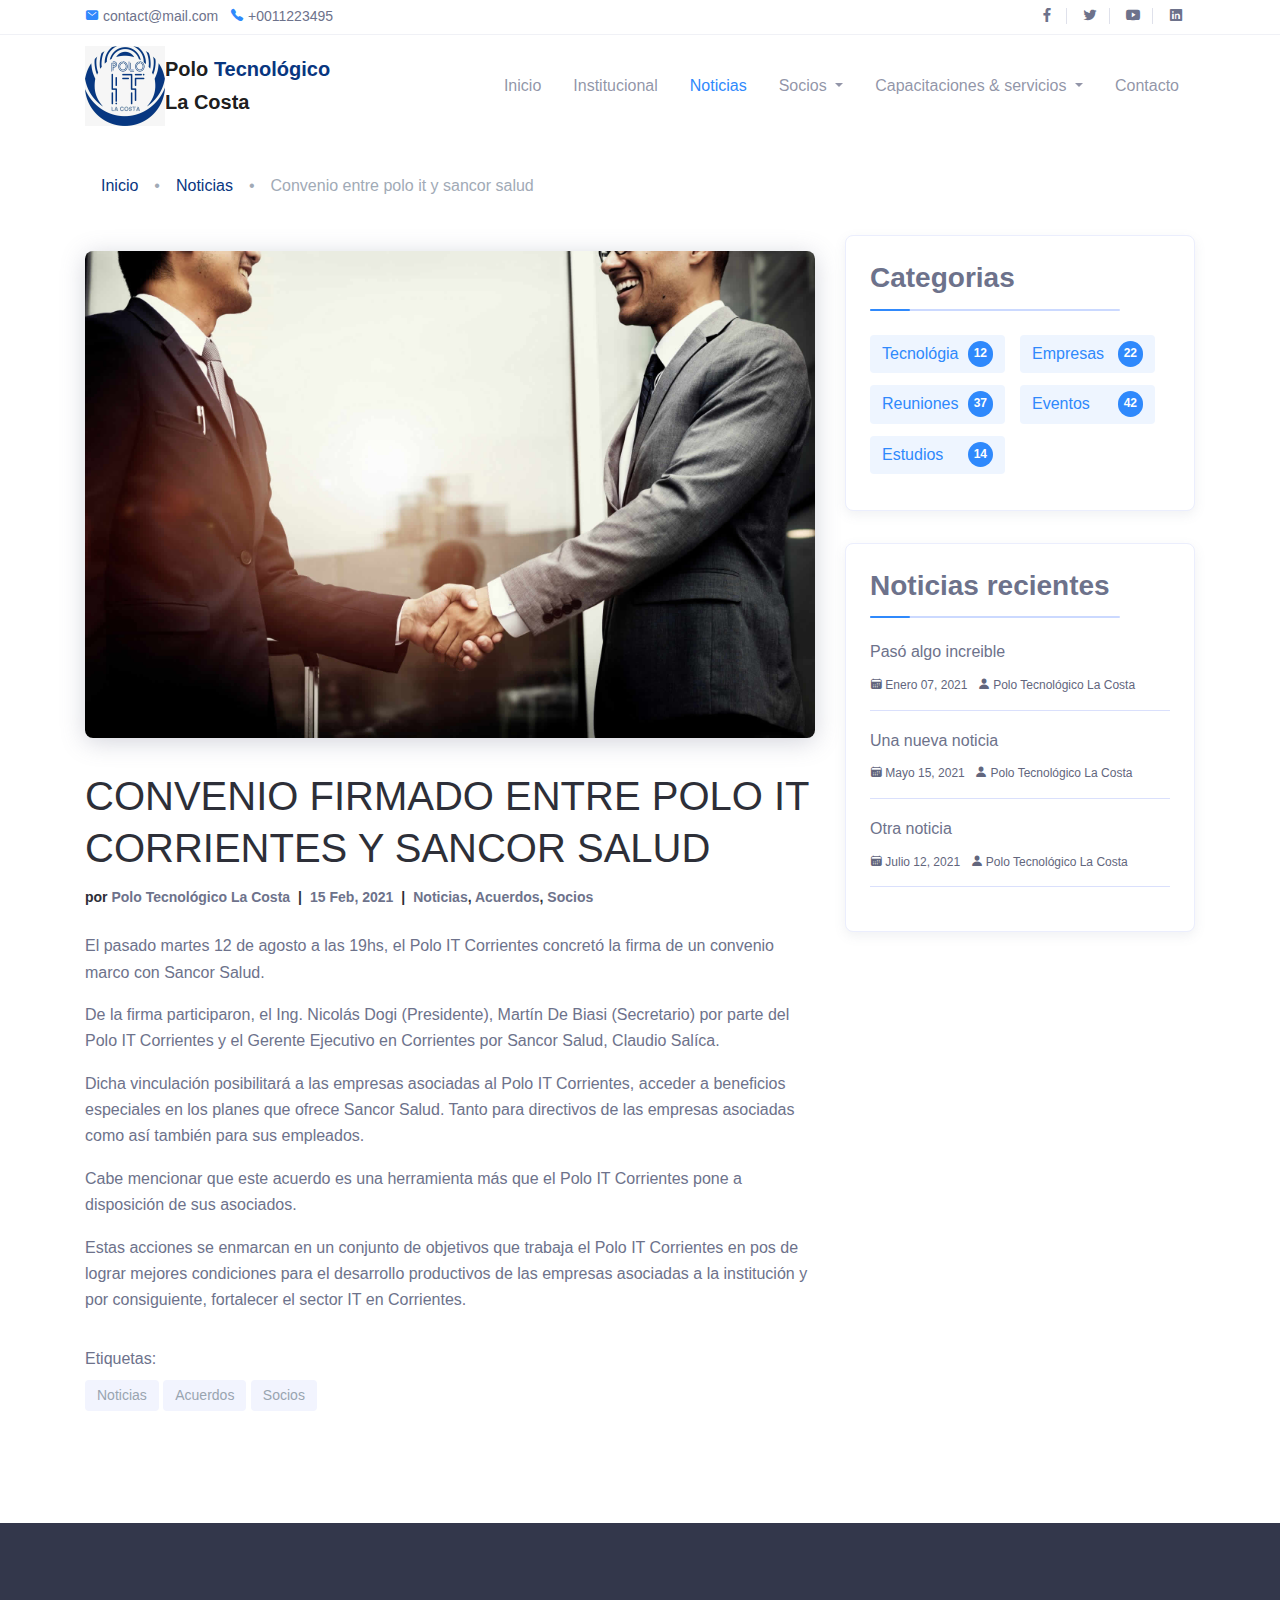
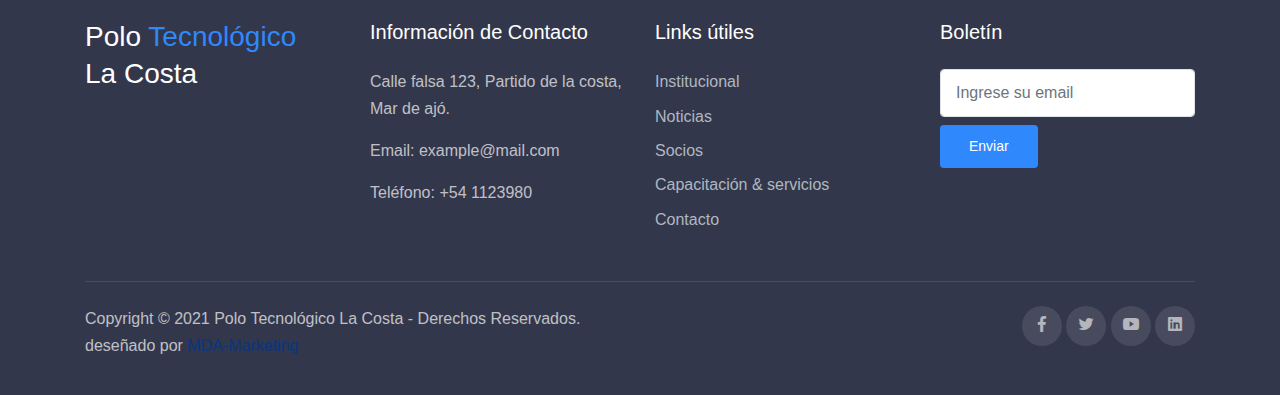
<file: blog-single.html>
<!DOCTYPE html>
<html lang="es">
<head>
 
  <meta name="viewport" content="width=device-width, initial-scale=1.0">

  <meta http-equiv="X-UA-Compatible" content="IE=edge">

  <meta name="title" content="Polo tecnológico La Costa">

  <meta name="description" content="Somos una asociación civil  de un conjunto de industrias tecnológicas,  acompañadas por instituciones educativas y de investigación, situadas en el Partido De La Costa">
  
  <meta name="keywords" content="tecnología investigación negocios socios sociedad   ">
  
  <meta name="robots" content="index, follow">
  
  <meta http-equiv="Content-Type" content="text/html; charset=utf-8">
  
  <meta name="language" content="Spanish">
  

  <title>Polo tecnológico La Costa</title>

  <link rel="stylesheet" href="assets/css/bootstrap.css">
  
  <link rel="stylesheet" href="assets/css/maicons.css">

  <link rel="stylesheet" href="assets/vendor/animate/animate.css">

  <link rel="stylesheet" href="assets/vendor/owl-carousel/css/owl.carousel.css">

  <link rel="stylesheet" href="assets/vendor/fancybox/css/jquery.fancybox.css">

  <link rel="stylesheet" href="assets/css/theme.css">
  
  <link href="https://cdn.jsdelivr.net/npm/bootstrap@5.0.2/dist/css/bootstrap.min.css" rel="stylesheet" integrity="sha384-EVSTQN3/azprG1Anm3QDgpJLIm9Nao0Yz1ztcQTwFspd3yD65VohhpuuCOmLASjC" crossorigin="anonymous">
  
  <script src="https://cdn.jsdelivr.net/npm/bootstrap@5.0.2/dist/js/bootstrap.bundle.min.js" integrity="sha384-MrcW6ZMFYlzcLA8Nl+NtUVF0sA7MsXsP1UyJoMp4YLEuNSfAP+JcXn/tWtIaxVXM" crossorigin="anonymous"></script>
  
  <link rel="stylesheet" href="https://pro.fontawesome.com/releases/v5.10.0/css/all.css" integrity="sha384-AYmEC3Yw5cVb3ZcuHtOA93w35dYTsvhLPVnYs9eStHfGJvOvKxVfELGroGkvsg+p" crossorigin="anonymous"/>

</head>
<body>

  <!-- Back to top button -->
  <div class="back-to-top"></div>

  <header>
    <div class="top-bar ">
      <div class="container">
        <div class="row align-items-center">
          <div class="col-md-8">
            <div class="d-inline-block">
              <span class="mai-mail fg-primary"></span> <a href="mailto:contact@mail.com">contact@mail.com</a>
            </div>
            <div class="d-inline-block ml-2">
              <span class="mai-call fg-primary"></span> <a href="tel:+0011223495">+0011223495</a>
            </div>
          </div>
          <div class="col-md-4 text-right d-none d-md-block">
            <div class="social-mini-button">
              <a href="#"><span class="mai-logo-facebook-f"></span></a>
              <a href="#"><span class="mai-logo-twitter"></span></a>
              <a href="#"><span class="mai-logo-youtube"></span></a>
              <a href="#"><span class="mai-logo-linkedin"></span></a>
            </div>
          </div>
        </div>
      </div> <!-- .container -->
    </div> <!-- .top-bar -->

    <nav class="navbar navbar-expand-lg navbar-light ">
      <div class="container">
        <img style="height: 80px; width: 80px;" class="me-3" src="assets/img/logo polo.jpeg" alt="">
        <a href="index.html" class="navbar-brand">Polo <span style="color:  #08367f ;">Tecnológico</span><br> La Costa</a>

        <button class="navbar-toggler" data-toggle="collapse" data-target="#navbarContent" aria-controls="navbarContent" aria-expanded="false" aria-label="Toggle navigation">
          <span class="navbar-toggler-icon"></span>
        </button>

        <div class="navbar-collapse collapse" id="navbarContent">
          <ul class="navbar-nav ml-auto pt-3 pt-lg-0">
            <li class="nav-item ">
              <a href="index.html" class="nav-link">Inicio</a>
            </li>
            <li class="nav-item">
              <a href="about.html" class="nav-link">Institucional</a>
            </li>
            <li class="nav-item active">
              <a href="blog.html" class="nav-link">Noticias</a>
            </li>
            <li class="nav-item  dropdown">
              <a class="nav-link dropdown-toggle" href="#" id="navbarDropdownMenuLink" data-toggle="dropdown" aria-haspopup="true" aria-expanded="false">
                Socios
              </a>
              <div class="dropdown-menu" aria-labelledby="navbarDropdownMenuLink">
                <a class="dropdown-item" href="portfolio.html">Afiliados</a>
                <a class="dropdown-item" href="associate.html">Asociarse</a>
                <a class="dropdown-item" href="benefits.html">Beneficios</a>
              </div>
            </li>
            <li class="nav-item dropdown">
              <a class="nav-link dropdown-toggle" href="#" id="navbarDropdownMenuLink" data-toggle="dropdown" aria-haspopup="true" aria-expanded="false">
                Capacitaciones & servicios
              </a>
              <div class="dropdown-menu" aria-labelledby="navbarDropdownMenuLink">
                <a class="dropdown-item" href="training.html">Capacitaciones</a>
                <a class="dropdown-item" href="services.html">Servicios</a>
              
              </div>
            </li>
            <li class="nav-item">
              <a href="contact.html" class="nav-link">Contacto</a>
            </li>
          </ul>
        </div>
      </div> <!-- .container -->
    </nav> <!-- .navbar -->

  </header>

  <main>
    <div class="page-section pt-4">
      <div class="container">
        <nav aria-label="Breadcrumb">
          <ol class="breadcrumb bg-transparent mb-4">
            <li class="breadcrumb-item"><a href="index.html">Inicio</a></li>
            <li class="breadcrumb-item"><a href="blog.html">Noticias</a></li>
            <li class="breadcrumb-item active" aria-current="page">Convenio entre polo it y sancor salud</li>
          </ol>
        </nav>
        <div class="row">
          <div class="col-lg-8">
            <div class="blog-single-wrap">
              <div class="post-thumbnail">
                <img src="assets/img/bg_image_1.jpg" alt="">
              </div>
              <h1 class="post-title">CONVENIO FIRMADO ENTRE POLO IT CORRIENTES Y SANCOR SALUD</h1>
              <div class="post-meta">
                <div class="post-author">
                  <span class="text-grey">por</span> <a href="#">Polo Tecnológico La Costa</a>  
                </div>
                <span class="gap">|</span>
                <div class="post-date">
                  <a href="#">15 Feb, 2021</a>
                </div>
                <span class="gap">|</span>
                <div>
                  <a href="#">Noticias</a>, <a href="#">Acuerdos</a>, <a href="#">Socios</a>  
                </div>
                
                
              </div>
              <div class="post-content">
                <p>El pasado martes 12 de agosto a las 19hs, el Polo IT Corrientes concretó la firma de un convenio marco con Sancor Salud. </p>
               <p> De la firma participaron, el Ing. Nicolás Dogi (Presidente), Martín De Biasi (Secretario) por parte del Polo IT Corrientes y el Gerente Ejecutivo en Corrientes por Sancor Salud, Claudio Salíca. </p>
                <p>Dicha vinculación posibilitará a las empresas asociadas al Polo IT Corrientes, acceder a beneficios especiales en los planes que ofrece Sancor Salud. Tanto para directivos de las empresas asociadas como así también para sus empleados. </p>
                <p>Cabe mencionar que este acuerdo es una herramienta más que el Polo IT Corrientes pone a disposición de sus asociados. </p>
                <p>Estas acciones se enmarcan en un conjunto de objetivos que trabaja el Polo IT Corrientes en pos de lograr mejores condiciones para el desarrollo productivos de las empresas asociadas a la institución y por consiguiente, fortalecer el sector IT en Corrientes. </p>
                <div class="post-tags">
                  <p class="mb-2">Etiquetas:</p>
                  <a href="#" class="tag-link">Noticias</a>
                  <a href="#" class="tag-link">Acuerdos</a>
                  <a href="#" class="tag-link">Socios</a>
                </div>
              </div>
            </div> <!-- .blog-single-wrap -->

          
          </div>
          
          <div class="col-lg-4">
           
              <div class="widget-box">
                <h3 class="widget-title">Categorias</h3>
                <div class="divider"></div>
                <ul class="categories">
                  <li><a href="">Tecnológia<span>12</span></a></li>
                  <li><a href="">Empresas <span>22</span></a></li>
                  <li><a href="">Reuniones <span>37</span></a></li>
                  <li><a href="">Eventos <span>42</span></a></li>
                  <li><a href="">Estudios <span>14</span></a></li>
                </ul>
              </div>
  
              <div class="widget-box">
                <h3 class="widget-title">Noticias recientes</h3>
                <div class="divider"></div>
                <div class="blog-item">
                  <div class="content">
                    <h6 class="post-title"><a href="#">Pasó algo increible</a></h6>
                    <div class="meta">
                      <a href="#"><span class="mai-calendar"></span> Enero 07, 2021</a>
                      <a href=""><span class="mai-person"></span> Polo Tecnológico La Costa</a>
                   
                      
                    </div>
                  </div>
                </div>
                <div class="blog-item">
                  <div class="content">
                    <h6 class="post-title"><a href="#">Una nueva noticia</a></h6>
                    <div class="meta">
                      <a href="#"><span class="mai-calendar"></span> Mayo 15, 2021</a>
                      <a href=""><span class="mai-person"></span> Polo Tecnológico La Costa</a>
                    
                    </div>
                  </div>
                </div>
                <div class="blog-item">
                  <div class="content">
                    <h6 class="post-title"><a href="#">Otra noticia</a></h6>
                    <div class="meta">
                      <a href=""><span class="mai-calendar"></span> Julio 12, 2021</a>
                      <a href=""><span class="mai-person"></span> Polo Tecnológico La Costa</a>
                      
                    </div>
                  </div>
                </div>
              </div>
  
  
          
        </div>
      </div> <!-- .container -->
    </div> <!-- .page-section -->
  </main>


  <footer class="page-footer">
    <div class="container">
      <div class="row">
        <div class="col-lg-3 py-3">
          <h3>Polo <span class="fg-primary">Tecnológico</span> <br> La Costa</h3>
        </div>
        <div class="col-lg-3 py-3">
          <h5>Información de Contacto</h5>
          <p>Calle falsa 123, Partido de la costa, Mar de ajó.</p>
          <p>Email: example@mail.com</p>
          <p>Teléfono: +54 1123980</p>
        </div>
        <div class="col-lg-3 py-3">
          <h5>Links útiles</h5>
          <ul class="footer-menu">
            <li><a href="about.html">Institucional</a></li>
            <li><a href="blog.html">Noticias</a></li>
            <li><a href="portfolio.html">Socios</a></li>
            <li><a href="services.html">Capacitación & servicios</a></li>
            <li><a href="contact.html">Contacto</a></li>
          </ul>
        </div>
        <div class="col-lg-3 py-3">
          <h5>Boletín</h5>
          <form action="#">
            <input type="text" class="form-control" placeholder="Ingrese su email">
            <button type="submit" class="btn btn-primary btn-sm mt-2">Enviar</button>
          </form>
        </div>
      </div>

      <hr>

      <div class="row mt-4">
        <div class="col-md-6">
          <p>Copyright © 2021 Polo Tecnológico La Costa - Derechos Reservados. <br>  deseñado por <a href="https://www.mda-marketing.com.ar">MDA-Marketing</a></p>
        </div>
        <div class="col-md-6 text-right">
          <div class="sosmed-button">
            <a href="#"><span class="mai-logo-facebook-f"></span></a>
            <a href="#"><span class="mai-logo-twitter"></span></a>
            <a href="#"><span class="mai-logo-youtube"></span></a>
            <a href="#"><span class="mai-logo-linkedin"></span></a>
          </div>
        </div>
      </div>
    </div>
  </footer>

  
<script src="assets/js/jquery-3.5.1.min.js"></script>

<script src="assets/js/bootstrap.bundle.min.js"></script>

<script src="assets/vendor/owl-carousel/js/owl.carousel.min.js"></script>

<script src="assets/vendor/wow/wow.min.js"></script>

<script src="assets/vendor/fancybox/js/jquery.fancybox.min.js"></script>

<script src="assets/vendor/isotope/isotope.pkgd.min.js"></script>

<script src="assets/js/google-maps.js"></script>

<script src="assets/js/theme.js"></script>

</body>
</html>
</file>
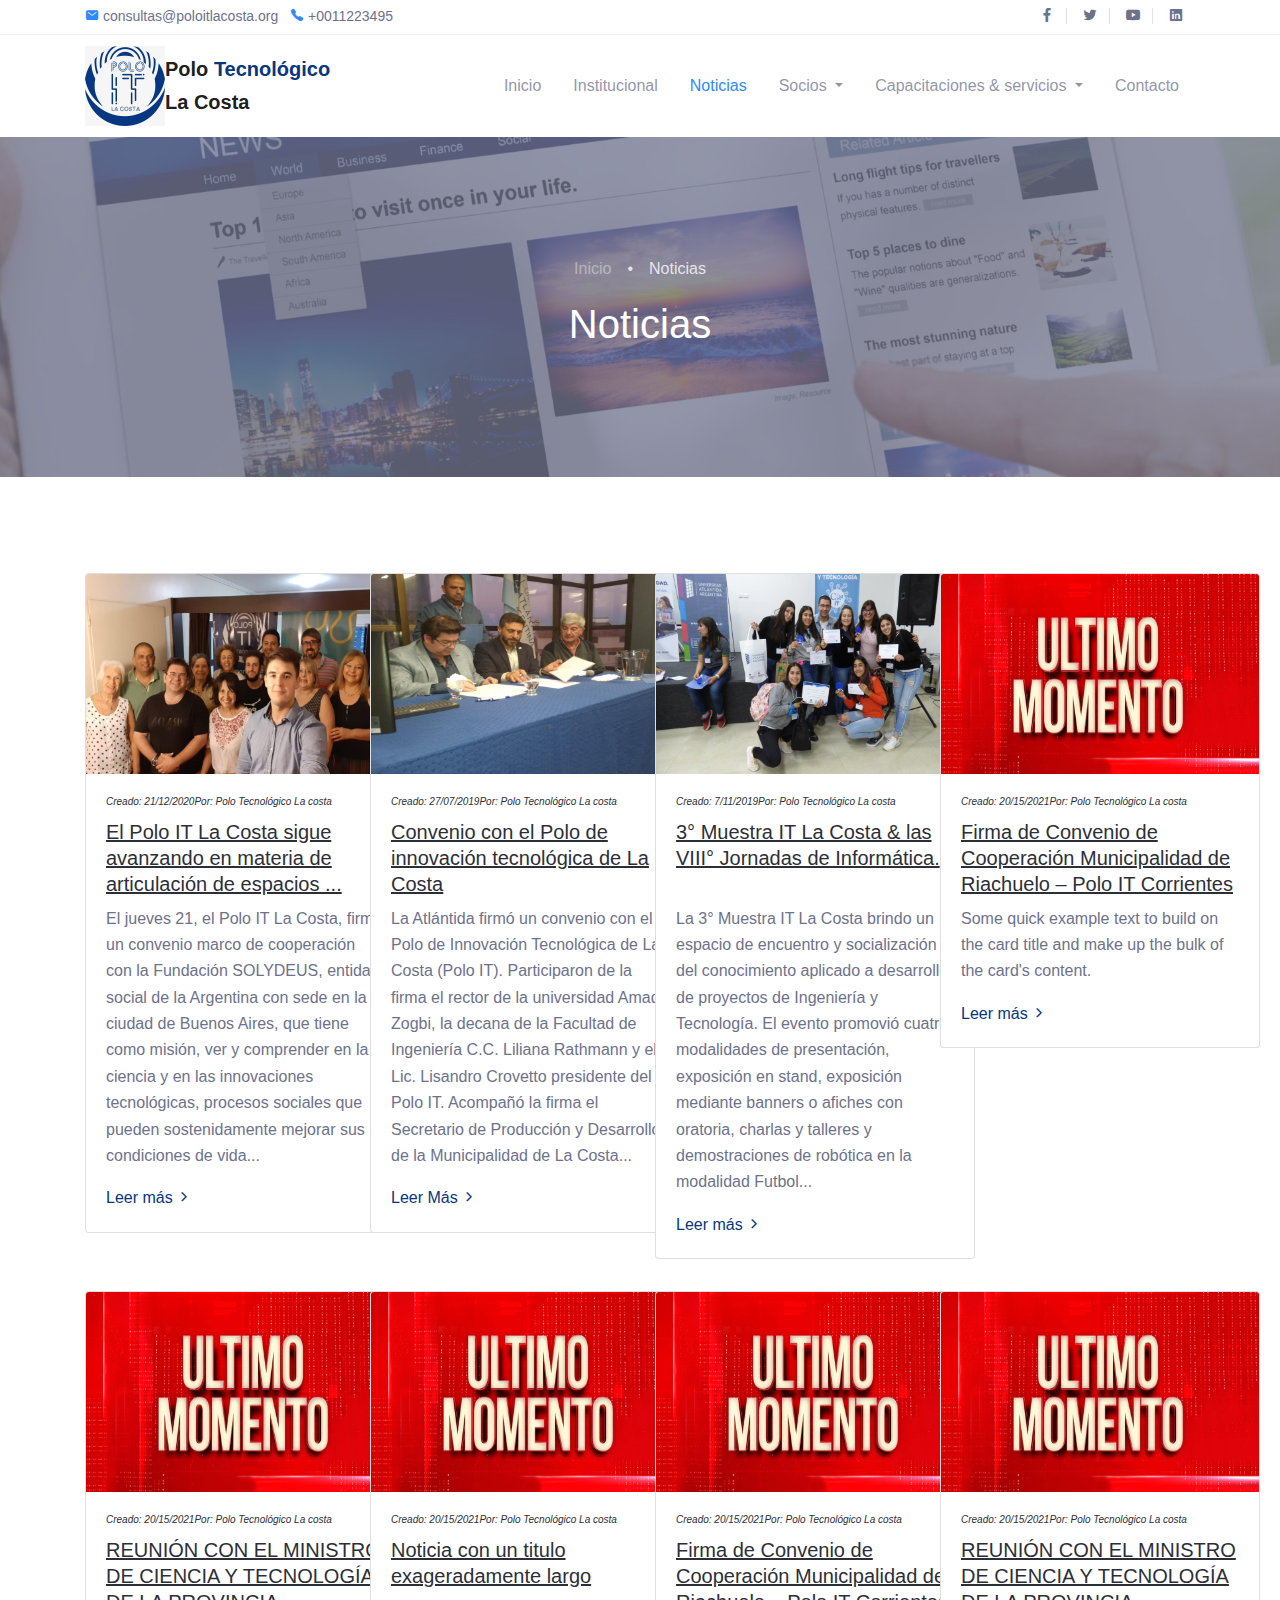
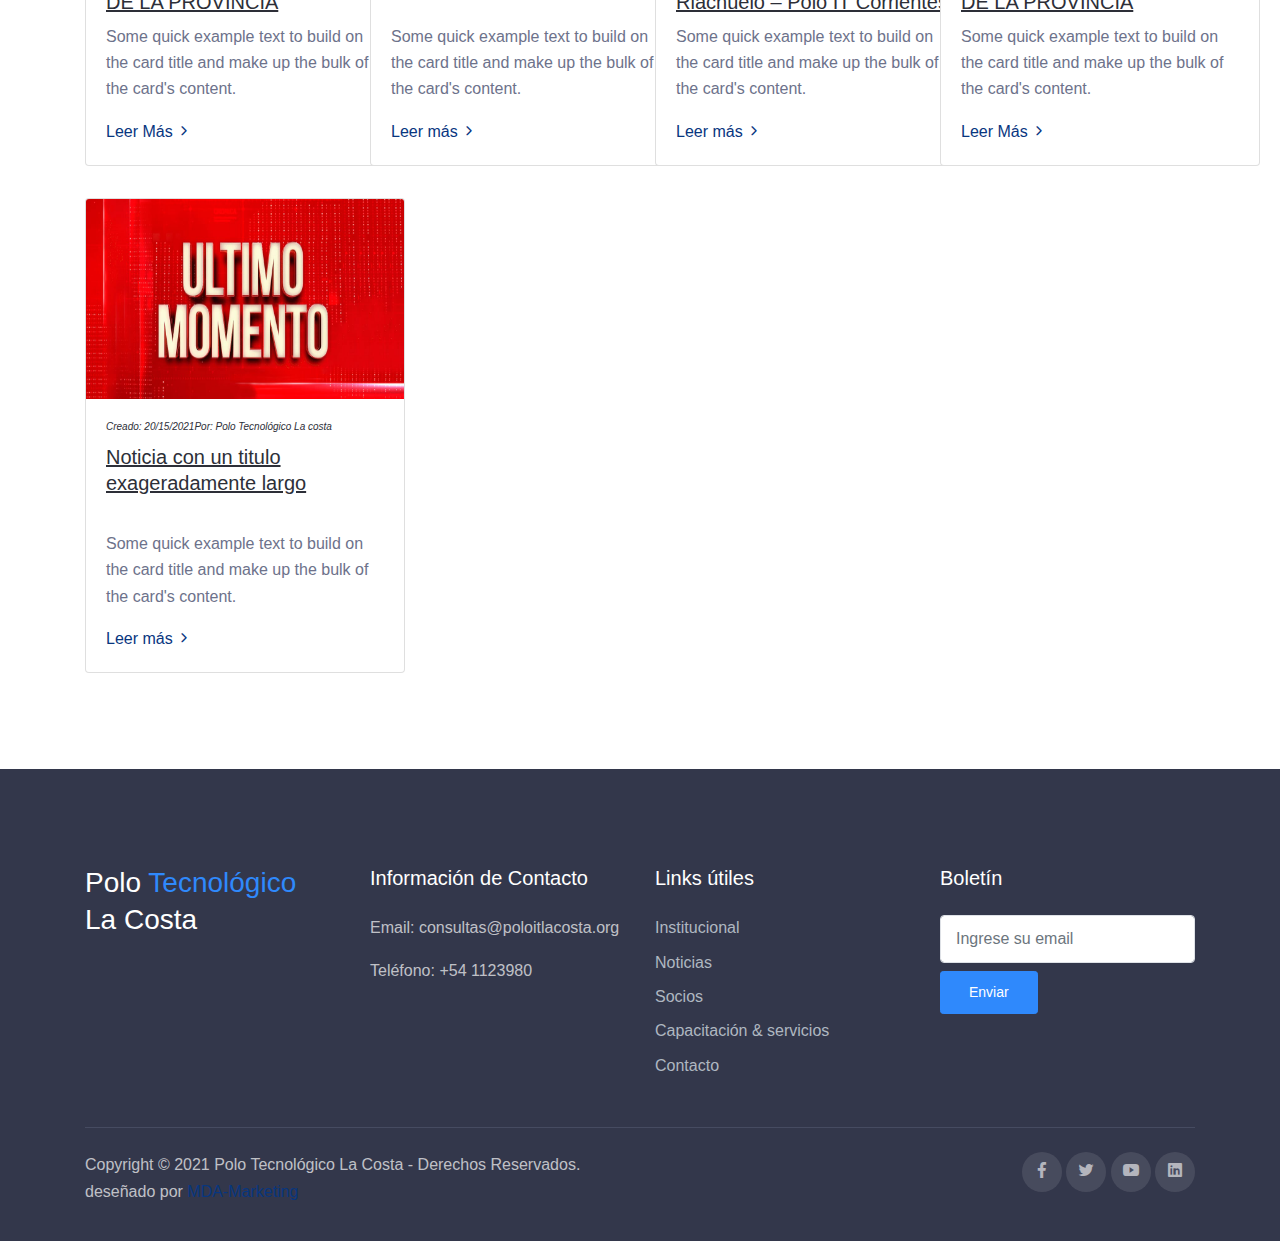
<file: blog.html>
<!DOCTYPE html>
<html lang="es">
<head>
 
  <meta name="viewport" content="width=device-width, initial-scale=1.0">

  <meta http-equiv="X-UA-Compatible" content="IE=edge">

  <meta name="title" content="Polo tecnológico La Costa">

  <meta name="description" content="Somos una asociación civil  de un conjunto de industrias tecnológicas,  acompañadas por instituciones educativas y de investigación, situadas en el Partido De La Costa">
  
  <meta name="keywords" content="tecnología investigación negocios socios sociedad   ">
  
  <meta name="robots" content="index, follow">
  
  <meta http-equiv="Content-Type" content="text/html; charset=utf-8">
  
  <meta name="language" content="Spanish">
  

  <title>Polo tecnológico La Costa</title>

  <link rel="stylesheet" href="assets/css/bootstrap.css">
  
  <link rel="stylesheet" href="assets/css/maicons.css">

  <link rel="stylesheet" href="assets/vendor/animate/animate.css">

  <link rel="stylesheet" href="assets/vendor/owl-carousel/css/owl.carousel.css">

  <link rel="stylesheet" href="assets/vendor/fancybox/css/jquery.fancybox.css">

  <link rel="stylesheet" href="assets/css/theme.css">
  
  <link href="https://cdn.jsdelivr.net/npm/bootstrap@5.0.2/dist/css/bootstrap.min.css" rel="stylesheet" integrity="sha384-EVSTQN3/azprG1Anm3QDgpJLIm9Nao0Yz1ztcQTwFspd3yD65VohhpuuCOmLASjC" crossorigin="anonymous">
  
  <script src="https://cdn.jsdelivr.net/npm/bootstrap@5.0.2/dist/js/bootstrap.bundle.min.js" integrity="sha384-MrcW6ZMFYlzcLA8Nl+NtUVF0sA7MsXsP1UyJoMp4YLEuNSfAP+JcXn/tWtIaxVXM" crossorigin="anonymous"></script>
  
  <link rel="stylesheet" href="https://pro.fontawesome.com/releases/v5.10.0/css/all.css" integrity="sha384-AYmEC3Yw5cVb3ZcuHtOA93w35dYTsvhLPVnYs9eStHfGJvOvKxVfELGroGkvsg+p" crossorigin="anonymous"/>

</head>
<body>

  <!-- Back to top button -->
  <div class="back-to-top"></div>

  <header>
    <div class="top-bar ">
      <div class="container">
        <div class="row align-items-center">
          <div class="col-md-8">
            <div class="d-inline-block">
              <span class="mai-mail fg-primary"></span> <a href="mailto:contact@mail.com">consultas@poloitlacosta.org</a>
            </div>
            <div class="d-inline-block ml-2">
              <span class="mai-call fg-primary"></span> <a href="tel:+0011223495">+0011223495</a>
            </div>
          </div>
          <div class="col-md-4 text-right d-none d-md-block">
            <div class="social-mini-button">
              <a href="#"><span class="mai-logo-facebook-f"></span></a>
              <a href="#"><span class="mai-logo-twitter"></span></a>
              <a href="#"><span class="mai-logo-youtube"></span></a>
              <a href="#"><span class="mai-logo-linkedin"></span></a>
            </div>
          </div>
        </div>
      </div> <!-- .container -->
    </div> <!-- .top-bar -->

    <nav class="navbar navbar-expand-lg navbar-light ">
      <div class="container">
        <img style="height: 80px; width: 80px;" class="me-3" src="assets/img/logo polo.jpeg" alt="">
        <a href="index.html" class="navbar-brand">Polo <span style="color:  #08367f ;">Tecnológico</span><br> La Costa</a>

        <button class="navbar-toggler" data-toggle="collapse" data-target="#navbarContent" aria-controls="navbarContent" aria-expanded="false" aria-label="Toggle navigation">
          <span class="navbar-toggler-icon"></span>
        </button>

        <div class="navbar-collapse collapse" id="navbarContent">
          <ul class="navbar-nav ml-auto pt-3 pt-lg-0">
            <li class="nav-item ">
              <a href="../index.html" class="nav-link">Inicio</a>
            </li>
            <li class="nav-item">
              <a href="../about.html" class="nav-link">Institucional</a>
            </li>
            <li class="nav-item active">
              <a href="../blog.html" class="nav-link">Noticias</a>
            </li>
            <li class="nav-item dropdown">
              <a class="nav-link dropdown-toggle" href="#" id="navbarDropdownMenuLink" data-toggle="dropdown" aria-haspopup="true" aria-expanded="false">
                Socios
              </a>
              <div class="dropdown-menu" aria-labelledby="navbarDropdownMenuLink">
                <a class="dropdown-item" href="../portfolio.html">Afiliados</a>
                <a class="dropdown-item" href="../associate.html">Asociarse</a>
                <a class="dropdown-item" href="../benefits.html">Beneficios</a>
              </div>
            </li>
            <li class="nav-item dropdown">
              <a class="nav-link dropdown-toggle" href="#" id="navbarDropdownMenuLink" data-toggle="dropdown" aria-haspopup="true" aria-expanded="false">
                Capacitaciones & servicios
              </a>
              <div class="dropdown-menu" aria-labelledby="navbarDropdownMenuLink">
                <a class="dropdown-item" href="../training.html">Capacitaciones</a>
                <a class="dropdown-item" href="../services.html">Servicios</a>
              
              </div>
            </li>
            <li class="nav-item">
              <a href="contact.html" class="nav-link">Contacto</a>
            </li>
          </ul>
        </div>
      </div> <!-- .container -->
    </nav> <!-- .navbar -->

    <div class="page-banner bg-img bg-img-parallax overlay-dark" style="background-image: url(assets/img/banner-noticias.jpg);">
      <div class="container h-100">
        <div class="row justify-content-center align-items-center h-100">
          <div class="col-lg-8">
            <nav aria-label="breadcrumb">
              <ol class="breadcrumb breadcrumb-dark bg-transparent justify-content-center py-0">
                <li class="breadcrumb-item"><a href="index.html">Inicio</a></li>
                <li class="breadcrumb-item active" aria-current="page">Noticias</li>
              </ol>
            </nav>
            <h1 class="fg-white text-center">Noticias</h1>
          </div>
        </div>
      </div>
    </div> <!-- .page-banner -->
  </header>

  <main>
    <div class="page-section">
      <div class="container">
       
        <div class="row me-5  d-flex justify-content-between">

          <div class="col-lg-3 py-3 me-3">
            <div class="card" style="width: 20rem;">
              <img src="assets/img/noticia-1/polo IT convenio 3.jpg" class="card-img-top" style="height: 200px;" alt="...">
              <div class="card-body">
                <div class="d-flex " style="font-size: 10px; ">
                  <i class="fas fa-calendar-alt me-3 mb-2"> Creado: 21/12/2020</i>
                  <i class="fas fa-user-alt"> Por: Polo Tecnológico La costa</i> 
                </div>
                <h5 class="card-title" style="height: 75px;" > <u>El Polo IT La Costa sigue avanzando en materia de  articulación de espacios ... </u> </h5>
                <p class="card-text"> El jueves 21, el Polo IT La Costa, firmó un convenio marco de cooperación con la Fundación SOLYDEUS,  entidad social de la Argentina con sede en la ciudad de Buenos Aires,  que tiene como misión,  ver y comprender en la ciencia y en las innovaciones tecnológicas, procesos sociales que pueden sostenidamente mejorar sus condiciones de vida...</p>
                <div class="footer">
                  <a href="news/blog-single-1.html">Leer más <span class="mai-chevron-forward text-sm"></span></a>
                </div>
              </div>
            </div>
          </div>

         
            <div class="col-lg-3 py-3 me-3">
              <div class="card" style="width: 20rem;">
                <img src="assets/img/noticia-2/Firma convenio.jpg" class="card-img-top" style="height: 200px;" alt="...">
                <div class="card-body">
                  <div class="d-flex" style="font-size: 10px;">
                    <i class="fas fa-calendar-alt me-3 mb-2"> Creado: 27/07/2019</i>
                    <i class="fas fa-user-alt"> Por: Polo Tecnológico La costa</i> 
                  </div>
                  <h5 class="card-title" style="height: 75px;"> <u>Convenio con el Polo de innovación tecnológica de La Costa</u> </h5>

                  <p class="card-text">
                    La Atlántida firmó un convenio con el Polo de Innovación Tecnológica de La Costa (Polo IT). Participaron de la firma el rector de la universidad Amado Zogbi, la decana de la Facultad de Ingeniería C.C. Liliana Rathmann y el Lic. Lisandro Crovetto presidente del Polo IT. Acompañó la firma el Secretario de Producción y Desarrollo de la Municipalidad de La Costa...
                  </p>
                  <div class="footer">
                    <a href="news/blog-single-2.html">Leer Más <span class="mai-chevron-forward text-sm"></span></a>
                  </div>
                </div>
              </div>
            </div>

           
              <div class="col-lg-3 py-3 me-3">
                <div class="card" style="width: 20rem;">
                  <img src="assets/img/noticia-3/P1040459.JPG" class="card-img-top" style="height: 200px;" alt="...">
                  <div class="card-body">
                    <div class="d-flex" style="font-size: 10px;">
                      <i class="fas fa-calendar-alt me-3 mb-2"> Creado: 7/11/2019</i>
                      <i class="fas fa-user-alt"> Por: Polo Tecnológico La costa</i> 
                    </div>
                    <h5 class="card-title" style="height: 75px;" > <u> 3° Muestra  IT  La Costa & las VIII°  Jornadas de Informática.
                    </u></h5>
                      
                      <p class="card-text">La 3° Muestra IT La Costa brindo un espacio de encuentro y socialización del conocimiento aplicado a desarrollo de proyectos de Ingeniería y Tecnología. El evento promovió  cuatro modalidades de presentación, exposición en stand, exposición mediante banners o afiches con oratoria, charlas y talleres y demostraciones de robótica en la modalidad Futbol...
                      </p>
                    <div class="footer">
                      <a href="news/blog-single-3.html">Leer más <span class="mai-chevron-forward text-sm"></span></a>
                    </div>
                  </div>
                </div>
              </div>

              <div class="col-lg-3 py-3 me-3">
                <div class="card" style="width: 20rem;">
                  <img src="assets/img/noticia.jpeg" class="card-img-top" style="height: 200px;" alt="...">
                  <div class="card-body">
                    <div class="d-flex " style="font-size: 10px; ">
                      <i class="fas fa-calendar-alt me-3 mb-2"> Creado: 20/15/2021</i>
                      <i class="fas fa-user-alt"> Por: Polo Tecnológico La costa</i> 
                    </div>
                    <h5 class="card-title" style="height: 75px;" > <u>Firma de Convenio de Cooperación Municipalidad de Riachuelo – Polo IT Corrientes</u> </h5>
                    <p class="card-text"> Some quick example text to build on the card title and make up the bulk of the card's content.</p>
                    <div class="footer">
                      <a href="news/blog-single-4.html">Leer más <span class="mai-chevron-forward text-sm"></span></a>
                    </div>
                  </div>
                </div>
              </div>
    
             
                <div class="col-lg-3 py-3 me-3">
                  <div class="card" style="width: 20rem;">
                    <img src="assets/img/noticia.jpeg" class="card-img-top" style="height: 200px;" alt="...">
                    <div class="card-body">
                      <div class="d-flex" style="font-size: 10px;">
                        <i class="fas fa-calendar-alt me-3 mb-2"> Creado: 20/15/2021</i>
                        <i class="fas fa-user-alt"> Por: Polo Tecnológico La costa</i> 
                      </div>
                      <h5 class="card-title" style="height: 75px;"> <u>REUNIÓN CON EL MINISTRO DE CIENCIA Y TECNOLOGÍA DE LA PROVINCIA</u> </h5>
    
                      <p class="card-text">
                        Some quick example text to build on the card title and make up the bulk of the card's content.
                      </p>
                      <div class="footer">
                        <a href="news/blog-single-5.html">Leer Más <span class="mai-chevron-forward text-sm"></span></a>
                      </div>
                    </div>
                  </div>
                </div>
    
               
                  <div class="col-lg-3 py-3 me-3">
                    <div class="card" style="width: 20rem;">
                      <img src="assets/img/noticia.jpeg" class="card-img-top" style="height: 200px;" alt="...">
                      <div class="card-body">
                        <div class="d-flex" style="font-size: 10px;">
                          <i class="fas fa-calendar-alt me-3 mb-2"> Creado: 20/15/2021</i>
                          <i class="fas fa-user-alt"> Por: Polo Tecnológico La costa</i> 
                        </div>
                        <h5 class="card-title" style="height: 75px;" > <u> Noticia con un titulo exageradamente largo</u></h5>
                          
                          <p class="card-text">Some quick example text to build on the card title and make up the bulk of the card's content.</p>
                        <div class="footer">
                          <a href="news/blog-single-6.html">Leer más <span class="mai-chevron-forward text-sm"></span></a>
                        </div>
                      </div>
                    </div>
                  </div>

                  <div class="col-lg-3 py-3 me-3">
                    <div class="card" style="width: 20rem;">
                      <img src="assets/img/noticia.jpeg" class="card-img-top" style="height: 200px;" alt="...">
                      <div class="card-body">
                        <div class="d-flex " style="font-size: 10px; ">
                          <i class="fas fa-calendar-alt me-3 mb-2"> Creado: 20/15/2021</i>
                          <i class="fas fa-user-alt"> Por: Polo Tecnológico La costa</i> 
                        </div>
                        <h5 class="card-title" style="height: 75px;" > <u>Firma de Convenio de Cooperación Municipalidad de Riachuelo – Polo IT Corrientes</u> </h5>
                        <p class="card-text"> Some quick example text to build on the card title and make up the bulk of the card's content.</p>
                        <div class="footer">
                          <a href="news/blog-single-7.html">Leer más <span class="mai-chevron-forward text-sm"></span></a>
                        </div>
                      </div>
                    </div>
                  </div>
        
                 
                    <div class="col-lg-3 py-3 me-3">
                      <div class="card" style="width: 20rem;">
                        <img src="assets/img/noticia.jpeg" class="card-img-top" style="height: 200px;" alt="...">
                        <div class="card-body">
                          <div class="d-flex" style="font-size: 10px;">
                            <i class="fas fa-calendar-alt me-3 mb-2"> Creado: 20/15/2021</i>
                            <i class="fas fa-user-alt"> Por: Polo Tecnológico La costa</i> 
                          </div>
                          <h5 class="card-title" style="height: 75px;"> <u>REUNIÓN CON EL MINISTRO DE CIENCIA Y TECNOLOGÍA DE LA PROVINCIA</u> </h5>
        
                          <p class="card-text">
                            Some quick example text to build on the card title and make up the bulk of the card's content.
                          </p>
                          <div class="footer">
                            <a href="news/blog-single-8.html">Leer Más <span class="mai-chevron-forward text-sm"></span></a>
                          </div>
                        </div>
                      </div>
                    </div>
        
                   
                      <div class="col-lg-3 py-3 me-3">
                        <div class="card" style="width: 20rem;">
                          <img src="assets/img/noticia.jpeg" class="card-img-top" style="height: 200px;" alt="...">
                          <div class="card-body">
                            <div class="d-flex" style="font-size: 10px;">
                              <i class="fas fa-calendar-alt me-3 mb-2"> Creado: 20/15/2021</i>
                              <i class="fas fa-user-alt"> Por: Polo Tecnológico La costa</i> 
                            </div>
                            <h5 class="card-title" style="height: 75px;" > <u> Noticia con un titulo exageradamente largo</u></h5>
                              
                              <p class="card-text">Some quick example text to build on the card title and make up the bulk of the card's content.</p>
                            <div class="footer">
                              <a href="news/blog-single-9.html">Leer más <span class="mai-chevron-forward text-sm"></span></a>
                            </div>
                          </div>
                        </div>
                      </div>
        
    

         


      </div> 
  </main>


  <footer class="page-footer">
    <div class="container">
      <div class="row">
        <div class="col-lg-3 py-3">
          <h3>Polo <span class="fg-primary">Tecnológico</span> <br> La Costa</h3>
        </div>
        <div class="col-lg-3 py-3">
          <h5>Información de Contacto</h5>
          <p>Email: consultas@poloitlacosta.org</p>
          <p>Teléfono: +54 1123980</p>
        </div>
        <div class="col-lg-3 py-3">
          <h5>Links útiles</h5>
          <ul class="footer-menu">
            <li><a href="about.html">Institucional</a></li>
            <li><a href="blog.html">Noticias</a></li>
            <li><a href="portfolio.html">Socios</a></li>
            <li><a href="services.html">Capacitación & servicios</a></li>
            <li><a href="contact.html">Contacto</a></li>
          </ul>
        </div>
        <div class="col-lg-3 py-3">
          <h5>Boletín</h5>
          <form action="#">
            <input type="text" class="form-control" placeholder="Ingrese su email">
            <button type="submit" class="btn btn-primary btn-sm mt-2">Enviar</button>
          </form>
        </div>
      </div>

      <hr>

      <div class="row mt-4">
        <div class="col-md-6">
          <p>Copyright © 2021 Polo Tecnológico La Costa - Derechos Reservados. <br>  deseñado por <a href="https://www.mda-marketing.com.ar">MDA-Marketing</a></p>
        </div>
        <div class="col-md-6 text-right">
          <div class="sosmed-button">
            <a href="#"><span class="mai-logo-facebook-f"></span></a>
            <a href="#"><span class="mai-logo-twitter"></span></a>
            <a href="#"><span class="mai-logo-youtube"></span></a>
            <a href="#"><span class="mai-logo-linkedin"></span></a>
          </div>
        </div>
      </div>
    </div>
  </footer>

  
<script src="assets/js/jquery-3.5.1.min.js"></script>

<script src="assets/js/bootstrap.bundle.min.js"></script>

<script src="assets/vendor/owl-carousel/js/owl.carousel.min.js"></script>

<script src="assets/vendor/wow/wow.min.js"></script>

<script src="assets/vendor/fancybox/js/jquery.fancybox.min.js"></script>

<script src="assets/vendor/isotope/isotope.pkgd.min.js"></script>

<script src="assets/js/google-maps.js"></script>

<script src="assets/js/theme.js"></script>

</body>
</html>
</file>
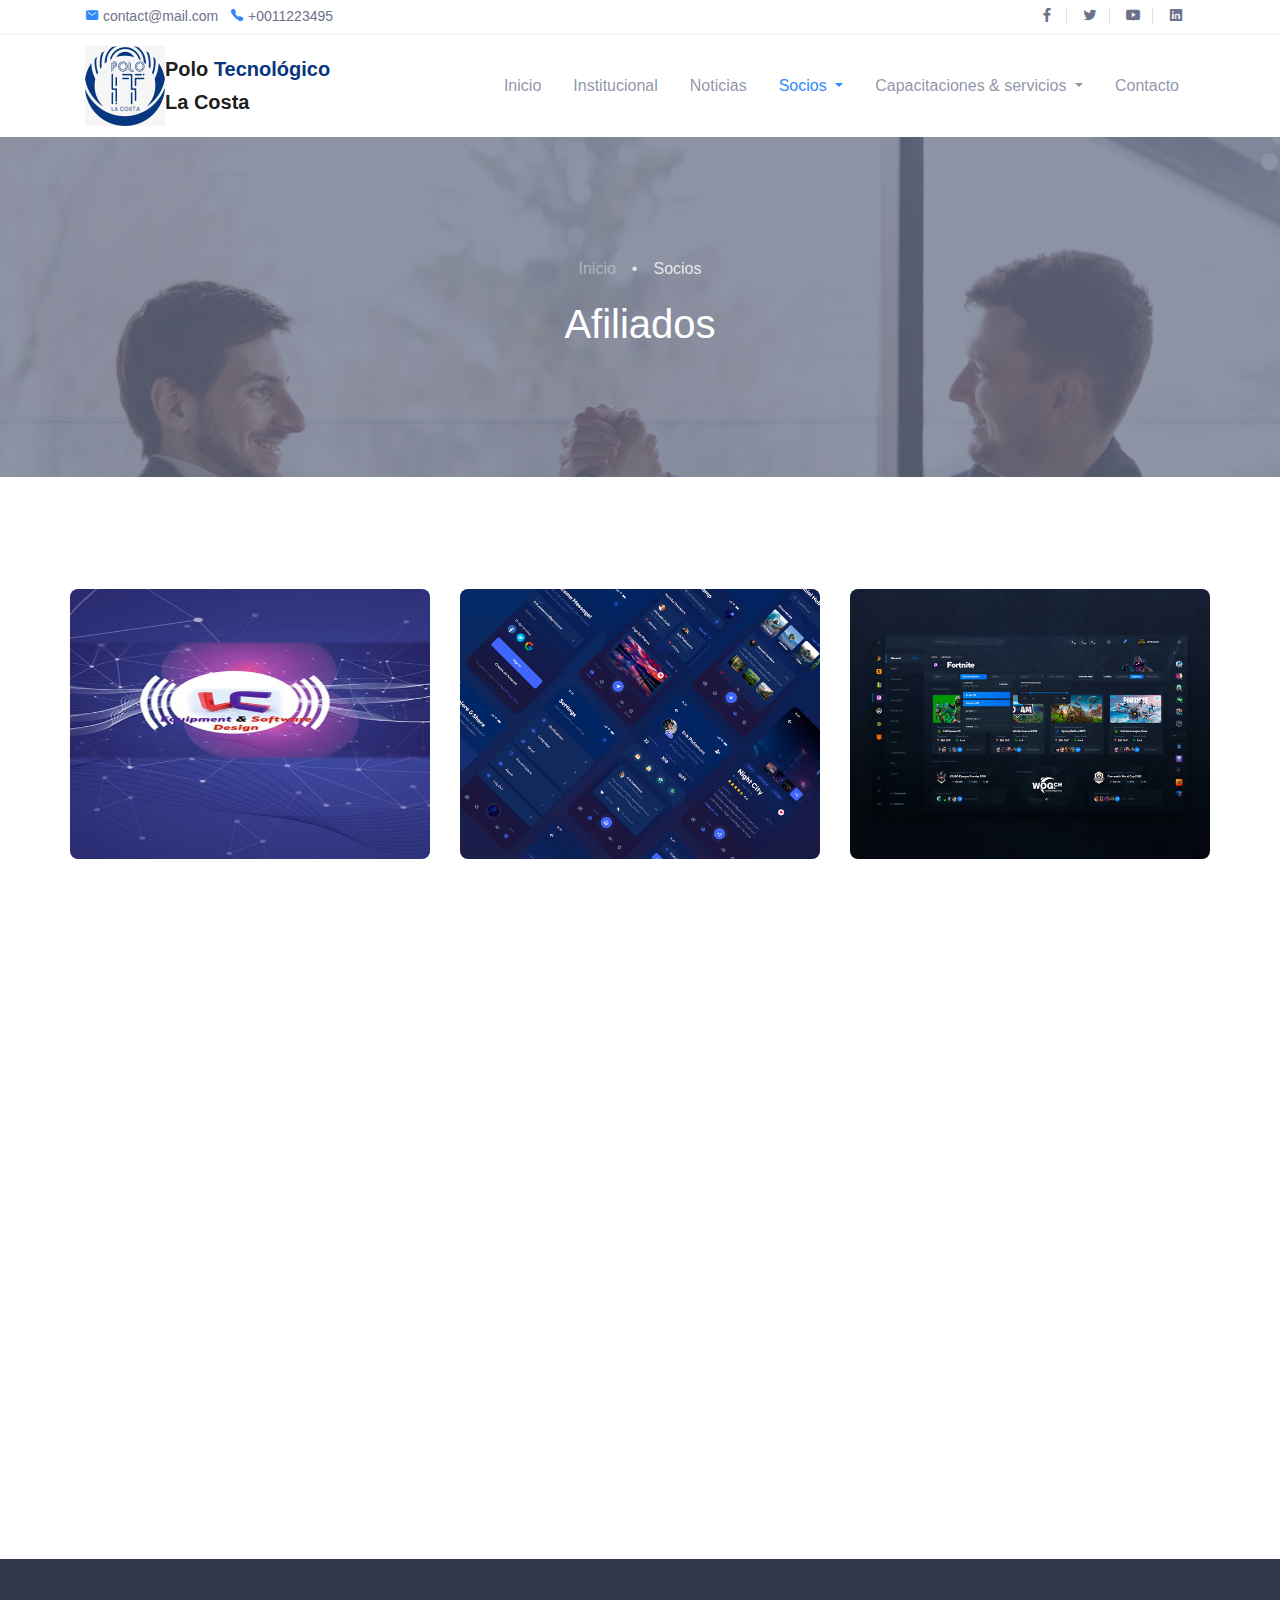
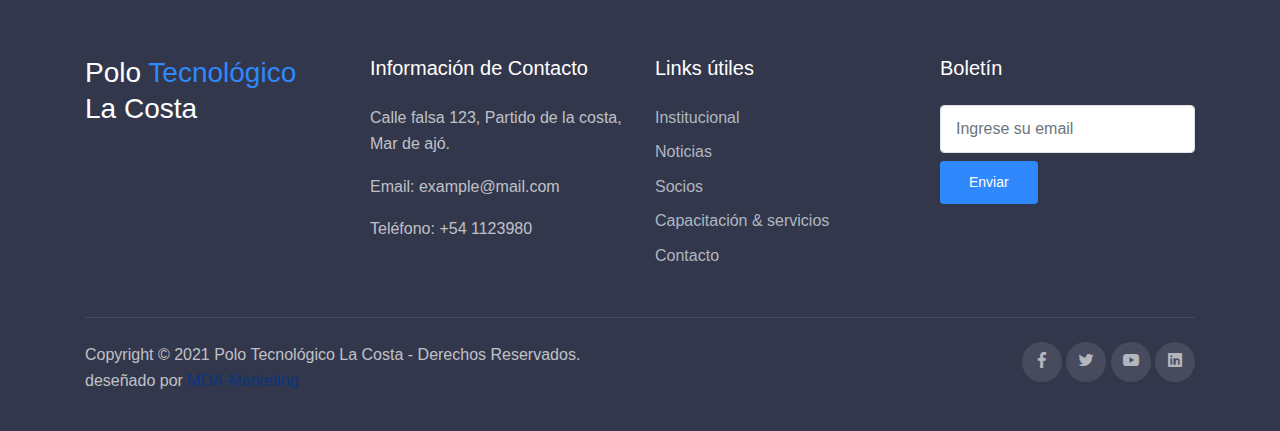
<file: portfolio.html>
<!DOCTYPE html>
<html lang="es">
<head>
 
  <meta name="viewport" content="width=device-width, initial-scale=1.0">

  <meta http-equiv="X-UA-Compatible" content="IE=edge">

  <meta name="title" content="Polo tecnológico La Costa">

  <meta name="description" content="Somos una asociación civil  de un conjunto de industrias tecnológicas,  acompañadas por instituciones educativas y de investigación, situadas en el Partido De La Costa">
  
  <meta name="keywords" content="tecnología investigación negocios socios sociedad   ">
  
  <meta name="robots" content="index, follow">
  
  <meta http-equiv="Content-Type" content="text/html; charset=utf-8">
  
  <meta name="language" content="Spanish">
  

  <title>Polo tecnológico La Costa</title>

  <link rel="stylesheet" href="assets/css/bootstrap.css">
  
  <link rel="stylesheet" href="assets/css/maicons.css">

  <link rel="stylesheet" href="assets/vendor/animate/animate.css">

  <link rel="stylesheet" href="assets/vendor/owl-carousel/css/owl.carousel.css">

  <link rel="stylesheet" href="assets/vendor/fancybox/css/jquery.fancybox.css">

  <link rel="stylesheet" href="assets/css/theme.css">

  <link rel="stylesheet" href="https://unpkg.com/aos@next/dist/aos.css" />
  
  <link href="https://cdn.jsdelivr.net/npm/bootstrap@5.0.2/dist/css/bootstrap.min.css" rel="stylesheet" integrity="sha384-EVSTQN3/azprG1Anm3QDgpJLIm9Nao0Yz1ztcQTwFspd3yD65VohhpuuCOmLASjC" crossorigin="anonymous">
  
  <script src="https://cdn.jsdelivr.net/npm/bootstrap@5.0.2/dist/js/bootstrap.bundle.min.js" integrity="sha384-MrcW6ZMFYlzcLA8Nl+NtUVF0sA7MsXsP1UyJoMp4YLEuNSfAP+JcXn/tWtIaxVXM" crossorigin="anonymous"></script>
  
  <link rel="stylesheet" href="https://pro.fontawesome.com/releases/v5.10.0/css/all.css" integrity="sha384-AYmEC3Yw5cVb3ZcuHtOA93w35dYTsvhLPVnYs9eStHfGJvOvKxVfELGroGkvsg+p" crossorigin="anonymous"/>

</head>
<body>

  <!-- Back to top button -->
  <div class="back-to-top"></div>

  <header>
    <div class="top-bar ">
      <div class="container">
        <div class="row align-items-center">
          <div class="col-md-8">
            <div class="d-inline-block">
              <span class="mai-mail fg-primary"></span> <a href="mailto:contact@mail.com">contact@mail.com</a>
            </div>
            <div class="d-inline-block ml-2">
              <span class="mai-call fg-primary"></span> <a href="tel:+0011223495">+0011223495</a>
            </div>
          </div>
          <div class="col-md-4 text-right d-none d-md-block">
            <div class="social-mini-button">
              <a href="#"><span class="mai-logo-facebook-f"></span></a>
              <a href="#"><span class="mai-logo-twitter"></span></a>
              <a href="#"><span class="mai-logo-youtube"></span></a>
              <a href="#"><span class="mai-logo-linkedin"></span></a>
            </div>
          </div>
        </div>
      </div> <!-- .container -->
    </div> <!-- .top-bar -->

    <nav class="navbar navbar-expand-lg navbar-light ">
      <div class="container">
        <img style="height: 80px; width: 80px;" class="me-3" src="assets/img/logo polo.jpeg" alt="">
        <a href="index.html" class="navbar-brand">Polo <span style="color:  #08367f ;">Tecnológico</span><br> La Costa</a>

        <button class="navbar-toggler" data-toggle="collapse" data-target="#navbarContent" aria-controls="navbarContent" aria-expanded="false" aria-label="Toggle navigation">
          <span class="navbar-toggler-icon"></span>
        </button>

        <div class="navbar-collapse collapse" id="navbarContent">
          <ul class="navbar-nav ml-auto pt-3 pt-lg-0">
            <li class="nav-item ">
              <a href="index.html" class="nav-link">Inicio</a>
            </li>
            <li class="nav-item">
              <a href="about.html" class="nav-link">Institucional</a>
            </li>
            <li class="nav-item ">
              <a href="blog.html" class="nav-link">Noticias</a>
            </li>
            <li class="nav-item active dropdown">
              <a class="nav-link dropdown-toggle" href="#" id="navbarDropdownMenuLink" data-toggle="dropdown" aria-haspopup="true" aria-expanded="false">
                Socios
              </a>
              <div class="dropdown-menu" aria-labelledby="navbarDropdownMenuLink">
                <a class="dropdown-item" href="portfolio.html">Afiliados</a>
                <a class="dropdown-item" href="associate.html">Asociarse</a>
                <a class="dropdown-item" href="benefits.html">Beneficios</a>
              </div>
            </li>
            <li class="nav-item dropdown">
              <a class="nav-link dropdown-toggle" href="#" id="navbarDropdownMenuLink" data-toggle="dropdown" aria-haspopup="true" aria-expanded="false">
                Capacitaciones & servicios
              </a>
              <div class="dropdown-menu" aria-labelledby="navbarDropdownMenuLink">
                <a class="dropdown-item" href="training.html">Capacitaciones</a>
                <a class="dropdown-item" href="services.html">Servicios</a>
              
              </div>
            </li>
            <li class="nav-item">
              <a href="contact.html" class="nav-link">Contacto</a>
            </li>
          </ul>
        </div>
      </div> <!-- .container -->
    </nav> <!-- .navbar -->

    <div class="page-banner bg-img bg-img-parallax overlay-dark" style="background-image: url(assets/img/banner-socios.jpg);">
      <div class="container h-100">
        <div class="row justify-content-center align-items-center h-100">
          <div class="col-lg-8">
            <nav aria-label="breadcrumb">
              <ol class="breadcrumb breadcrumb-dark bg-transparent justify-content-center py-0">
                <li class="breadcrumb-item"><a href="index.html">Inicio</a></li>
                <li class="breadcrumb-item active" aria-current="page">Socios</li>
              </ol>
            </nav>
            <h1 class="fg-white text-center">Afiliados</h1>
          </div>
        </div>
      </div>
    </div> <!-- .page-banner -->
  </header>

  <main>
    <div class="page-section">
      <div class="container">
        <div class="row align-items-center">
        

        <div class="row mt-3 ">

          <div class="col-lg-4 py-3 work" data-aos="flip-up">
            <div class="portfolio">
              <div class="work-overlay">
                <img src="assets/img/portfolio/work-1.jpg" alt="">
              </div>
              <div class="work-content">
                <h3 class="text-white margin-b-5">LC Equipment & Software Design</h3>
                <p class="text-white margin-b-0">Es una empresa que esta enfocada a brindar soluciones tecnologicas. Se realizan trabajos en 3D, Aplicaciones para Mobiles, Instalacion de camaras de seguridad, configuraciones, etc</p>
                <div class="d-grid gap-2 d-md-flex justify-content-md-end">
                  <button class="btn btn-primary me-md-2" type="button">Contactarse</button>
                </div>
              </div>
           </div>
          </div>
        
          <div class="col-lg-4 py-3 work" data-aos="flip-up">
            <div class="portfolio">
              <div class="work-overlay">
                <img src="assets/img/portfolio/work-2.jpg" alt="">
              </div>
              <div class="work-content">
                <h3 class="text-white margin-b-5">Clean Design</h3>
                <p class="text-white margin-b-0">Lorem ipsum dolor sit amet consectetur adipiscing</p>
                <div class="d-grid gap-2 d-md-flex justify-content-md-end">
                  <button class="btn btn-primary me-md-2" type="button">Contactarse</button>
                </div>
              </div>
           </div>
          </div>

          <div class="col-lg-4 py-3 work" data-aos="flip-up">
            <div class="portfolio">
              <div class="work-overlay">
                <img src="assets/img/portfolio/work-3.jpg" alt="">
              </div>
              <div class="work-content">
                <h3 class="text-white margin-b-5">Clean Design</h3>
                <p class="text-white margin-b-0">Lorem ipsum dolor sit amet consectetur adipiscing</p>
                <div class="d-grid gap-2 d-md-flex justify-content-md-end">
                  <button class="btn btn-primary me-md-2" type="button">Contactarse</button>
                </div>
              </div>
           </div>
          </div>

          <div class="col-lg-4 py-3 work" data-aos="flip-up">
            <div class="portfolio">
              <div class="work-overlay">
                <img src="assets/img/portfolio/work-4.jpg" alt="">
              </div>
              <div class="work-content">
                <h3 class="text-white margin-b-5">Clean Design</h3>
                <p class="text-white margin-b-0">Lorem ipsum dolor sit amet consectetur adipiscing</p>
                <div class="d-grid gap-2 d-md-flex justify-content-md-end">
                  <button class="btn btn-primary me-md-2" type="button">Contactarse</button>
                </div>
              </div>
           </div>
          </div>

          <div class="col-lg-4 py-3 work" data-aos="flip-up">
            <div class="portfolio">
              <div class="work-overlay">
                <img src="assets/img/portfolio/work-5.jpg" alt="">
              </div>
              <div class="work-content">
                <h3 class="text-white margin-b-5">Clean Design</h3>
                <p class="text-white margin-b-0">Lorem ipsum dolor sit amet consectetur adipiscing</p>
                <div class="d-grid gap-2 d-md-flex justify-content-md-end">
                  <button class="btn btn-primary me-md-2" type="button">Contactarse</button>
                </div>
              </div>
           </div>
          </div>

          <div class="col-lg-4 py-3 work" data-aos="flip-up">
            <div class="portfolio">
              <div class="work-overlay">
                <img src="assets/img/portfolio/work-6.jpg" alt="">
              </div>
              <div class="work-content">
                <h3 class="text-white margin-b-5">Clean Design</h3>
                <p class="text-white margin-b-0">Lorem ipsum dolor sit amet consectetur adipiscing</p>
                <div class="d-grid gap-2 d-md-flex justify-content-md-end">
                  <button class="btn btn-primary me-md-2" type="button">Contactarse</button>
                </div>
              </div>
           </div>
          </div>

          <div class="col-lg-4 py-3 work" data-aos="flip-up">
            <div class="portfolio">
              <div class="work-overlay">
                <img src="assets/img/portfolio/work-7.jpg" alt="">
              </div>
              <div class="work-content">
                <h3 class="text-white margin-b-5">Clean Design</h3>
                <p class="text-white margin-b-0">Lorem ipsum dolor sit amet consectetur adipiscing</p>
                <div class="d-grid gap-2 d-md-flex justify-content-md-end">
                  <button class="btn btn-primary me-md-2" type="button">Contactarse</button>
                </div>
              </div>
           </div>
          </div>

          <div class="col-lg-4 py-3 work" data-aos="flip-up">
            <div class="portfolio">
              <div class="work-overlay">
                <img src="assets/img/portfolio/work-8.jpg" alt="">
              </div>
              <div class="work-content">
                <h3 class="text-white margin-b-5">Clean Design</h3>
                <p class="text-white margin-b-0">Lorem ipsum dolor sit amet consectetur adipiscing</p>
                <div class="d-grid gap-2 d-md-flex justify-content-md-end">
                  <button class="btn btn-primary me-md-2" type="button">Contactarse</button>
                </div>
              </div>
           </div>
          </div>

          <div class="col-lg-4 py-3 work" data-aos="flip-up">
            <div class="portfolio">
              <div class="work-overlay">
                <img src="assets/img/portfolio/work-9.jpg" alt="">
              </div>
              <div class="work-content">
                <h3 class="text-white margin-b-5">Clean Design</h3>
                <p class="text-white margin-b-0">Lorem ipsum dolor sit amet consectetur adipiscing</p>
                <div class="d-grid gap-2 d-md-flex justify-content-md-end">
                  <button class="btn btn-primary me-md-2" type="button">Contactarse</button>
                </div>
              </div>
           </div>
          </div>

        </div>
      </div> <!-- .container -->
    </div> <!-- .page-section -->
  </main>

  <footer class="page-footer">
    <div class="container">
      <div class="row">
        <div class="col-lg-3 py-3">
          <h3>Polo <span class="fg-primary">Tecnológico</span> <br> La Costa</h3>
        </div>
        <div class="col-lg-3 py-3">
          <h5>Información de Contacto</h5>
          <p>Calle falsa 123, Partido de la costa, Mar de ajó.</p>
          <p>Email: example@mail.com</p>
          <p>Teléfono: +54 1123980</p>
        </div>
        <div class="col-lg-3 py-3">
          <h5>Links útiles</h5>
          <ul class="footer-menu">
            <li><a href="about.html">Institucional</a></li>
            <li><a href="blog.html">Noticias</a></li>
            <li><a href="portfolio.html">Socios</a></li>
            <li><a href="services.html">Capacitación & servicios</a></li>
            <li><a href="contact.html">Contacto</a></li>
          </ul>
        </div>
        <div class="col-lg-3 py-3">
          <h5>Boletín</h5>
          <form action="#">
            <input type="text" class="form-control" placeholder="Ingrese su email">
            <button type="submit" class="btn btn-primary btn-sm mt-2">Enviar</button>
          </form>
        </div>
      </div>

      <hr>

      <div class="row mt-4">
        <div class="col-md-6">
          <p>Copyright © 2021 Polo Tecnológico La Costa - Derechos Reservados. <br>  deseñado por <a href="https://www.mda-marketing.com.ar">MDA-Marketing</a></p>
        </div>
        <div class="col-md-6 text-right">
          <div class="sosmed-button">
            <a href="#"><span class="mai-logo-facebook-f"></span></a>
            <a href="#"><span class="mai-logo-twitter"></span></a>
            <a href="#"><span class="mai-logo-youtube"></span></a>
            <a href="#"><span class="mai-logo-linkedin"></span></a>
          </div>
        </div>
      </div>
    </div>
  </footer>

  
<script src="assets/js/jquery-3.5.1.min.js"></script>

<script src="assets/js/bootstrap.bundle.min.js"></script>

<script src="assets/vendor/owl-carousel/js/owl.carousel.min.js"></script>

<script src="assets/vendor/wow/wow.min.js"></script>

<script src="assets/vendor/fancybox/js/jquery.fancybox.min.js"></script>

<script src="assets/vendor/isotope/isotope.pkgd.min.js"></script>

<script src="assets/js/google-maps.js"></script>

<script src="assets/js/theme.js"></script>

<script src="https://unpkg.com/aos@next/dist/aos.js"></script>
  <script>
    AOS.init();
  </script>

</body>
</html>
</file>
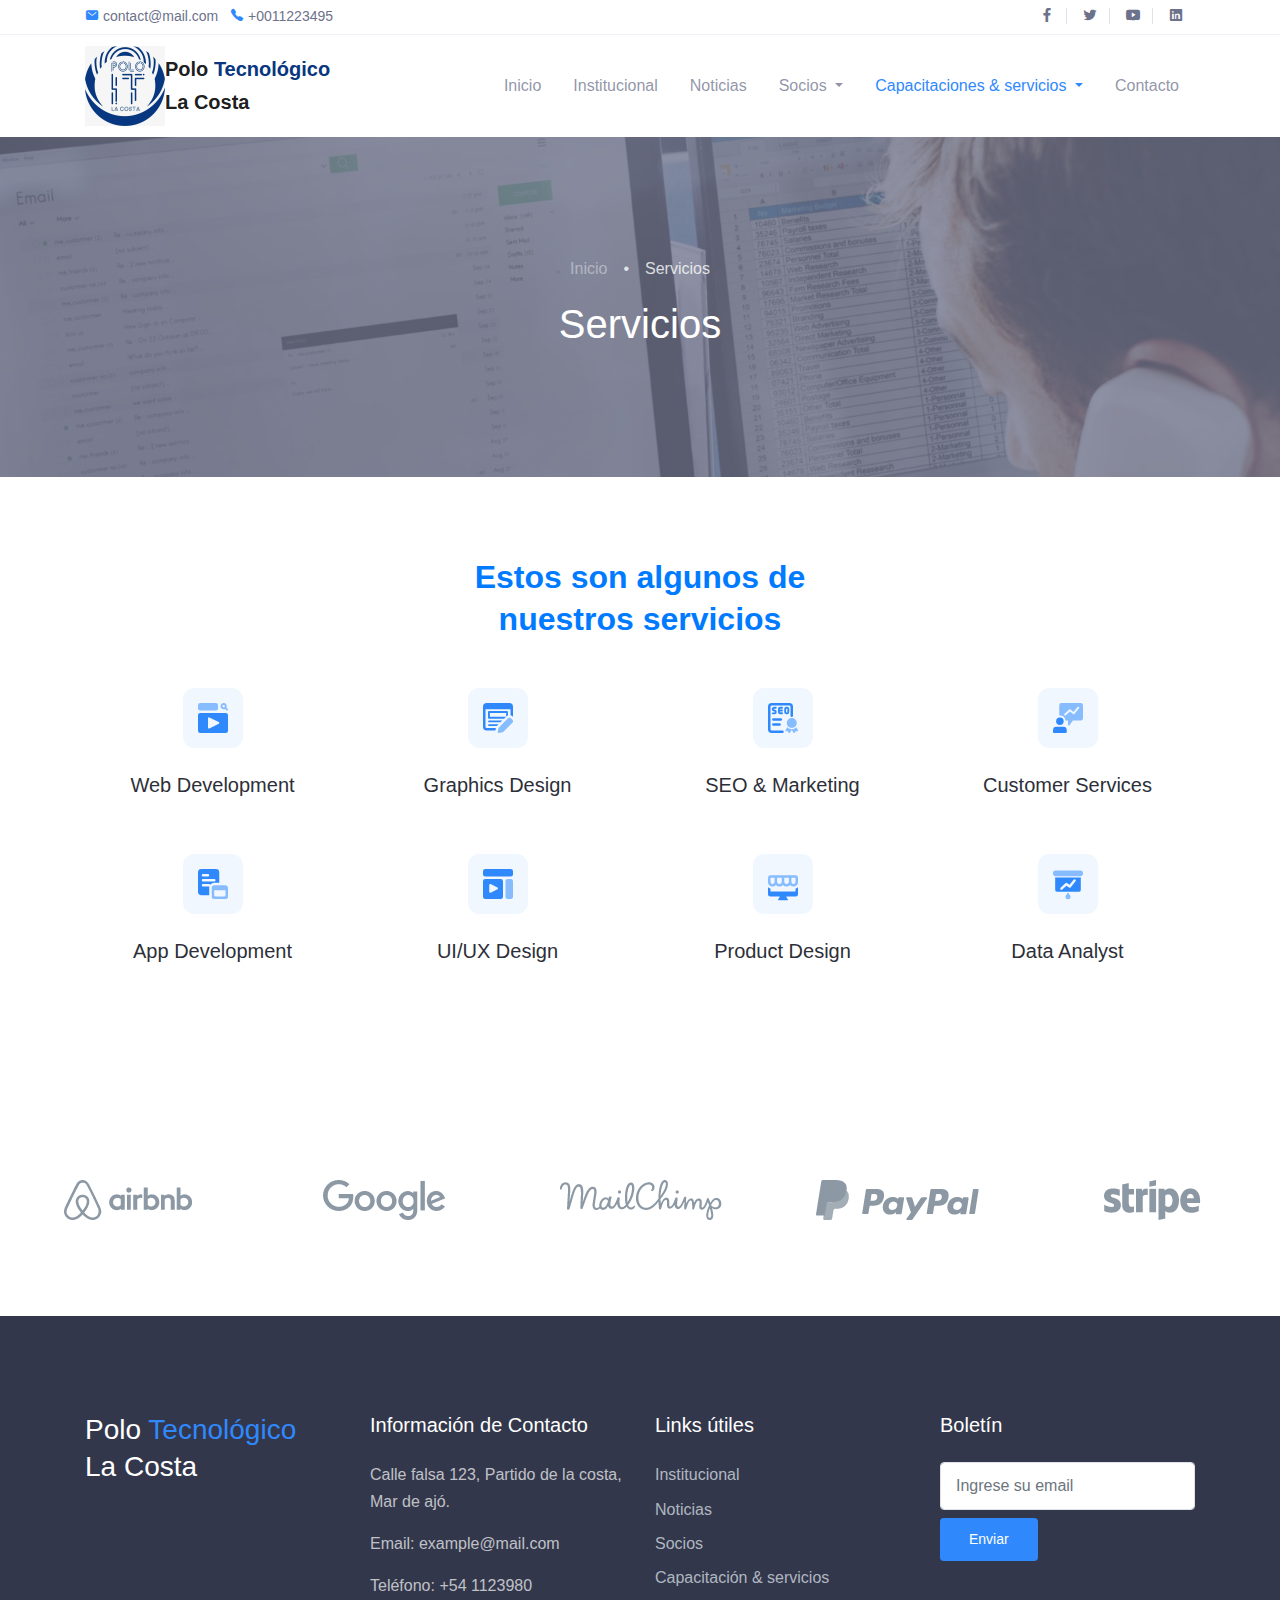
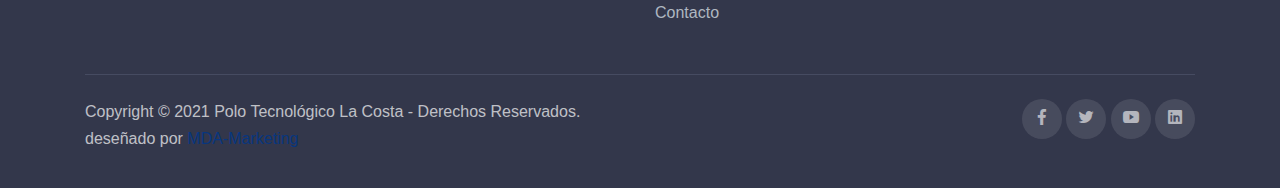
<file: services.html>
<!DOCTYPE html>
<html lang="es">
<head>
 
  <meta name="viewport" content="width=device-width, initial-scale=1.0">

  <meta http-equiv="X-UA-Compatible" content="IE=edge">

  <meta name="title" content="Polo tecnológico La Costa">

  <meta name="description" content="Somos una asociación civil  de un conjunto de industrias tecnológicas,  acompañadas por instituciones educativas y de investigación, situadas en el Partido De La Costa">
  
  <meta name="keywords" content="tecnología investigación negocios socios sociedad   ">
  
  <meta name="robots" content="index, follow">
  
  <meta http-equiv="Content-Type" content="text/html; charset=utf-8">
  
  <meta name="language" content="Spanish">
  

  <title>Polo tecnológico La Costa</title>

  <link rel="stylesheet" href="assets/css/bootstrap.css">
  
  <link rel="stylesheet" href="assets/css/maicons.css">

  <link rel="stylesheet" href="assets/vendor/animate/animate.css">

  <link rel="stylesheet" href="assets/vendor/owl-carousel/css/owl.carousel.css">

  <link rel="stylesheet" href="assets/vendor/fancybox/css/jquery.fancybox.css">

  <link rel="stylesheet" href="assets/css/theme.css">
  
  <link href="https://cdn.jsdelivr.net/npm/bootstrap@5.0.2/dist/css/bootstrap.min.css" rel="stylesheet" integrity="sha384-EVSTQN3/azprG1Anm3QDgpJLIm9Nao0Yz1ztcQTwFspd3yD65VohhpuuCOmLASjC" crossorigin="anonymous">
  
  <script src="https://cdn.jsdelivr.net/npm/bootstrap@5.0.2/dist/js/bootstrap.bundle.min.js" integrity="sha384-MrcW6ZMFYlzcLA8Nl+NtUVF0sA7MsXsP1UyJoMp4YLEuNSfAP+JcXn/tWtIaxVXM" crossorigin="anonymous"></script>
  
  <link rel="stylesheet" href="https://pro.fontawesome.com/releases/v5.10.0/css/all.css" integrity="sha384-AYmEC3Yw5cVb3ZcuHtOA93w35dYTsvhLPVnYs9eStHfGJvOvKxVfELGroGkvsg+p" crossorigin="anonymous"/>

</head>
<body>

  <!-- Back to top button -->
  <div class="back-to-top"></div>

  <header>
    <div class="top-bar ">
      <div class="container">
        <div class="row align-items-center">
          <div class="col-md-8">
            <div class="d-inline-block">
              <span class="mai-mail fg-primary"></span> <a href="mailto:contact@mail.com">contact@mail.com</a>
            </div>
            <div class="d-inline-block ml-2">
              <span class="mai-call fg-primary"></span> <a href="tel:+0011223495">+0011223495</a>
            </div>
          </div>
          <div class="col-md-4 text-right d-none d-md-block">
            <div class="social-mini-button">
              <a href="#"><span class="mai-logo-facebook-f"></span></a>
              <a href="#"><span class="mai-logo-twitter"></span></a>
              <a href="#"><span class="mai-logo-youtube"></span></a>
              <a href="#"><span class="mai-logo-linkedin"></span></a>
            </div>
          </div>
        </div>
      </div> <!-- .container -->
    </div> <!-- .top-bar -->

    <nav class="navbar navbar-expand-lg navbar-light ">
      <div class="container">
        <img style="height: 80px; width: 80px;" class="me-3" src="assets/img/logo polo.jpeg" alt="">
        <a href="index.html" class="navbar-brand">Polo <span style="color:  #08367f ;">Tecnológico</span><br> La Costa</a>

        <button class="navbar-toggler" data-toggle="collapse" data-target="#navbarContent" aria-controls="navbarContent" aria-expanded="false" aria-label="Toggle navigation">
          <span class="navbar-toggler-icon"></span>
        </button>

        <div class="navbar-collapse collapse" id="navbarContent">
          <ul class="navbar-nav ml-auto pt-3 pt-lg-0">
            <li class="nav-item ">
              <a href="index.html" class="nav-link">Inicio</a>
            </li>
            <li class="nav-item">
              <a href="about.html" class="nav-link">Institucional</a>
            </li>
            <li class="nav-item ">
              <a href="blog.html" class="nav-link">Noticias</a>
            </li>
            <li class="nav-item dropdown">
              <a class="nav-link dropdown-toggle" href="#" id="navbarDropdownMenuLink" data-toggle="dropdown" aria-haspopup="true" aria-expanded="false">
                Socios
              </a>
              <div class="dropdown-menu" aria-labelledby="navbarDropdownMenuLink">
                <a class="dropdown-item" href="portfolio.html">Afiliados</a>
                <a class="dropdown-item" href="associate.html">Asociarse</a>
                <a class="dropdown-item" href="benefits.html">Beneficios</a>
              </div>
            </li>
            <li class="nav-item active dropdown">
              <a class="nav-link dropdown-toggle" href="#" id="navbarDropdownMenuLink" data-toggle="dropdown" aria-haspopup="true" aria-expanded="false">
                Capacitaciones & servicios
              </a>
              <div class="dropdown-menu" aria-labelledby="navbarDropdownMenuLink">
                <a class="dropdown-item" href="training.html">Capacitaciones</a>
                <a class="dropdown-item" href="services.html">Servicios</a>
              
              </div>
            </li>
            <li class="nav-item">
              <a href="contact.html" class="nav-link">Contacto</a>
            </li>
          </ul>
        </div>
      </div> <!-- .container -->
    </nav> <!-- .navbar -->

    <div class="page-banner bg-img bg-img-parallax overlay-dark" style="background-image: url(assets/img/banner-servicios.jpg);">
      <div class="container h-100">
        <div class="row justify-content-center align-items-center h-100">
          <div class="col-lg-8">
            <nav aria-label="breadcrumb">
              <ol class="breadcrumb breadcrumb-dark bg-transparent justify-content-center py-0">
                <li class="breadcrumb-item"><a href="index.html">Inicio</a></li>
                <li class="breadcrumb-item active" aria-current="page">Servicios</li>
              </ol>
            </nav>
            <h1 class="fg-white text-center">Servicios</h1>
          </div>
        </div>
      </div>
    </div> <!-- .page-banner -->
  </header>

  <main>
    <div class="page-section">
      <div class="container">
        <div class="text-center">
          
          <h2 class="title-section text-primary">Estos son algunos de nuestros servicios</h2>
        </div>

        <div class="row justify-content-center">
          <div class="col-md-6 col-lg-4 col-xl-3 py-3 mb-3">
            <div class="text-center">
              <div class="img-fluid mb-4">
                <img src="assets/img/icons/web_development.svg" alt="">
              </div>
              <h5>Web Development</h5>
            </div>
          </div>
          <div class="col-md-6 col-lg-4 col-xl-3 py-3 mb-3">
            <div class="text-center">
              <div class="img-fluid mb-4">
                <img src="assets/img/icons/graphics_design.svg" alt="">
              </div>
              <h5>Graphics Design</h5>
            </div>
          </div>

          <div class="col-md-6 col-lg-4 col-xl-3 py-3 mb-3">
            <div class="text-center">
              <div class="img-fluid mb-4">
                <img src="assets/img/icons/seo_and_marketing.svg" alt="">
              </div>
              <h5>SEO & Marketing</h5>
            </div>
          </div>

          <div class="col-md-6 col-lg-4 col-xl-3 py-3 mb-3">
            <div class="text-center">
              <div class="img-fluid mb-4">
                <img src="assets/img/icons/customer_services.svg" alt="">
              </div>
              <h5>Customer Services</h5>
            </div>
          </div>

          <div class="col-md-6 col-lg-4 col-xl-3 py-3 mb-3">
            <div class="text-center">
              <div class="img-fluid mb-4">
                <img src="assets/img/icons/app_development.svg" alt="">
              </div>
              <h5>App Development</h5>
            </div>
          </div>

          <div class="col-md-6 col-lg-4 col-xl-3 py-3 mb-3">
            <div class="text-center">
              <div class="img-fluid mb-4">
                <img src="assets/img/icons/ui_ux_design.svg" alt="">
              </div>
              <h5>UI/UX Design</h5>
            </div>
          </div>

          <div class="col-md-6 col-lg-4 col-xl-3 py-3 mb-3">
            <div class="text-center">
              <div class="img-fluid mb-4">
                <img src="assets/img/icons/product_design.svg" alt="">
              </div>
              <h5>Product Design</h5>
            </div>
          </div>

          <div class="col-md-6 col-lg-4 col-xl-3 py-3 mb-3">
            <div class="text-center">
              <div class="img-fluid mb-4">
                <img src="assets/img/icons/data_analyst.svg" alt="">
              </div>
              <h5>Data Analyst</h5>
            </div>
          </div>

        </div>
      </div> <!-- .container -->
    </div> <!-- .page-section -->

   
        </div> <!-- .row -->
      </div> <!-- .container -->
    </div> <!-- .page-section -->

    <div class="page-section">
      <div class="container-fluid">
        <div class="row row-cols-md-3 row-cols-lg-5 justify-content-center text-center">
          <div class="py-3 px-5">
            <img src="assets/img/clients/airbnb.png" alt="">
          </div>
          <div class="py-3 px-5">
            <img src="assets/img/clients/google.png" alt="">
          </div>
          <div class="py-3 px-5">
            <img src="assets/img/clients/mailchimp.png" alt="">
          </div>
          <div class="py-3 px-5">
            <img src="assets/img/clients/paypal.png" alt="">
          </div>
          <div class="py-3 px-5">
            <img src="assets/img/clients/stripe.png" alt="">
          </div>
        </div>
      </div> <!-- .container-fluid -->
    </div> <!-- .page-section -->
  </main>


  <footer class="page-footer">
    <div class="container">
      <div class="row">
        <div class="col-lg-3 py-3">
          <h3>Polo <span class="fg-primary">Tecnológico</span> <br> La Costa</h3>
        </div>
        <div class="col-lg-3 py-3">
          <h5>Información de Contacto</h5>
          <p>Calle falsa 123, Partido de la costa, Mar de ajó.</p>
          <p>Email: example@mail.com</p>
          <p>Teléfono: +54 1123980</p>
        </div>
        <div class="col-lg-3 py-3">
          <h5>Links útiles</h5>
          <ul class="footer-menu">
            <li><a href="about.html">Institucional</a></li>
            <li><a href="blog.html">Noticias</a></li>
            <li><a href="portfolio.html">Socios</a></li>
            <li><a href="services.html">Capacitación & servicios</a></li>
            <li><a href="contact.html">Contacto</a></li>
          </ul>
        </div>
        <div class="col-lg-3 py-3">
          <h5>Boletín</h5>
          <form action="#">
            <input type="text" class="form-control" placeholder="Ingrese su email">
            <button type="submit" class="btn btn-primary btn-sm mt-2">Enviar</button>
          </form>
        </div>
      </div>

      <hr>

      <div class="row mt-4">
        <div class="col-md-6">
          <p>Copyright © 2021 Polo Tecnológico La Costa - Derechos Reservados. <br>  deseñado por <a href="https://www.mda-marketing.com.ar">MDA-Marketing</a></p>
        </div>
        <div class="col-md-6 text-right">
          <div class="sosmed-button">
            <a href="#"><span class="mai-logo-facebook-f"></span></a>
            <a href="#"><span class="mai-logo-twitter"></span></a>
            <a href="#"><span class="mai-logo-youtube"></span></a>
            <a href="#"><span class="mai-logo-linkedin"></span></a>
          </div>
        </div>
      </div>
    </div>
  </footer>

  
<script src="assets/js/jquery-3.5.1.min.js"></script>

<script src="assets/js/bootstrap.bundle.min.js"></script>

<script src="assets/vendor/owl-carousel/js/owl.carousel.min.js"></script>

<script src="assets/vendor/wow/wow.min.js"></script>

<script src="assets/vendor/fancybox/js/jquery.fancybox.min.js"></script>

<script src="assets/vendor/isotope/isotope.pkgd.min.js"></script>

<script src="assets/js/google-maps.js"></script>

<script src="assets/js/theme.js"></script>

</body>
</html>
</file>
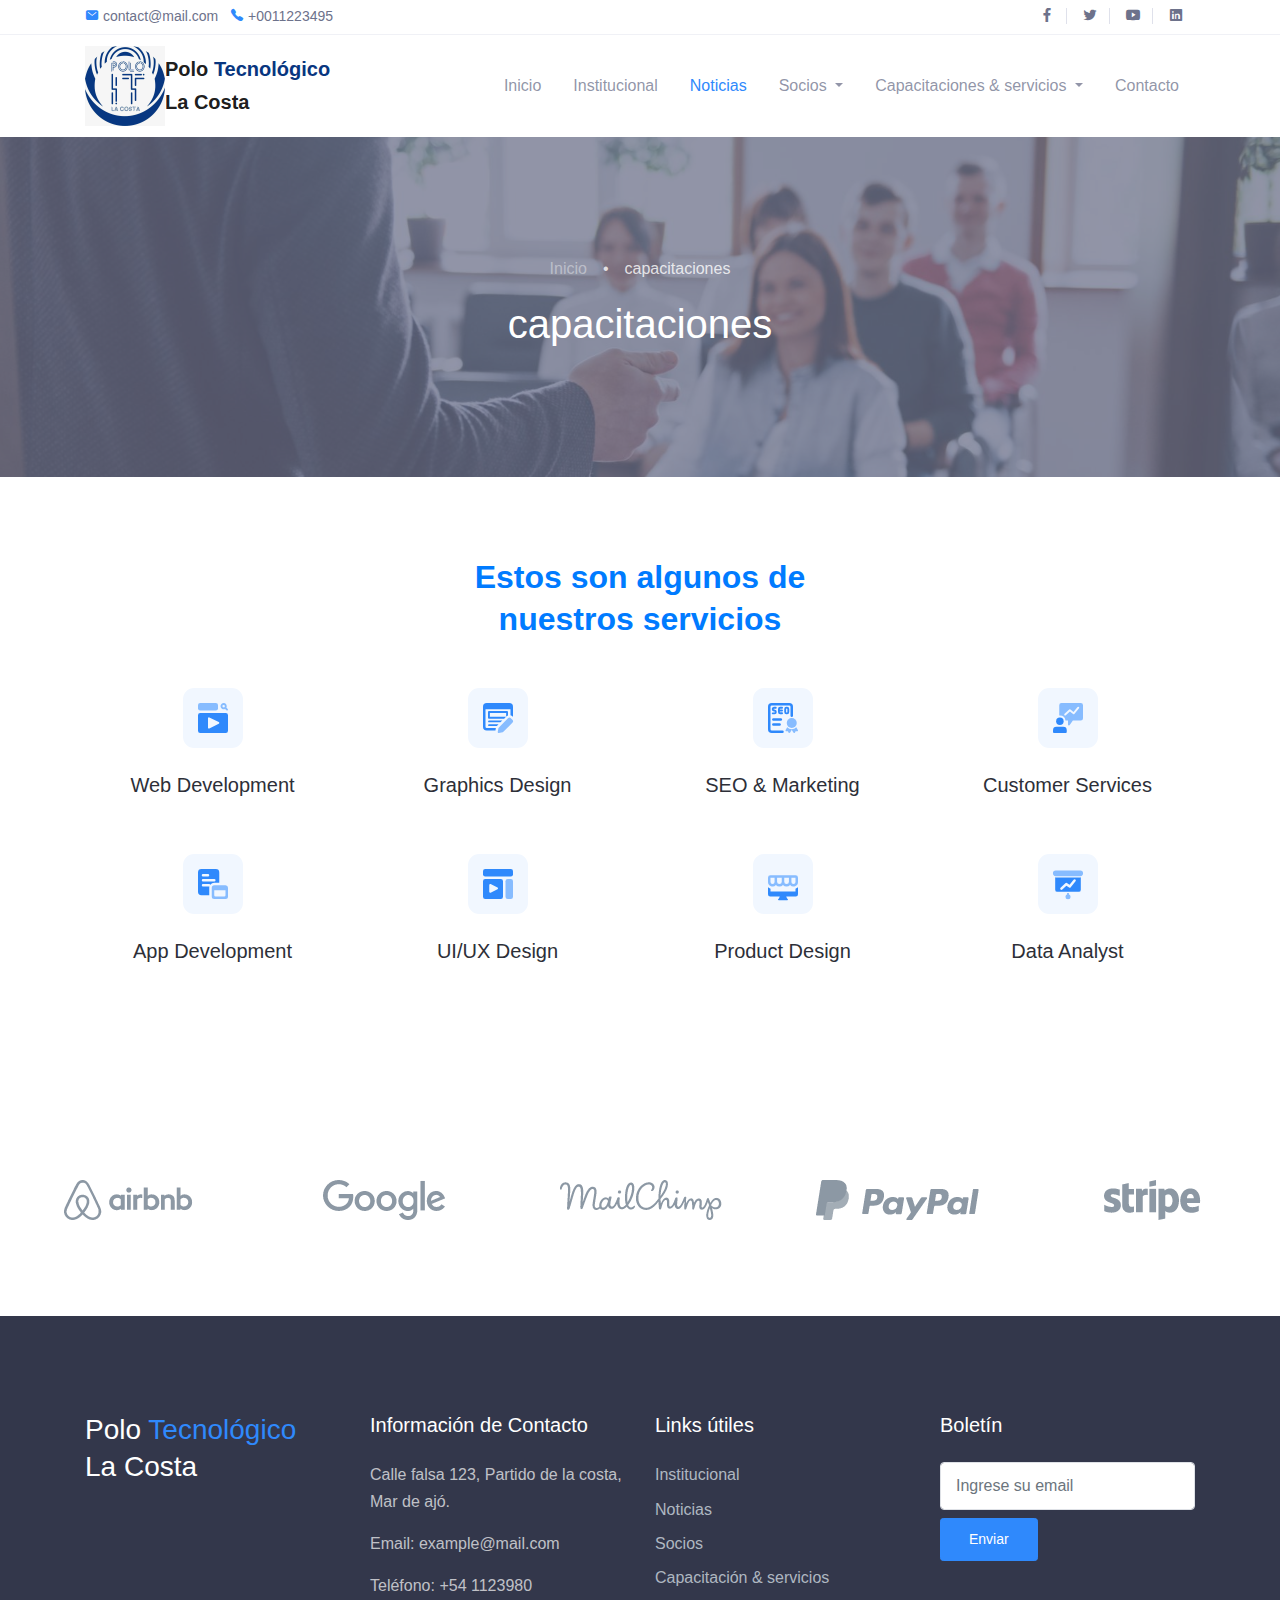
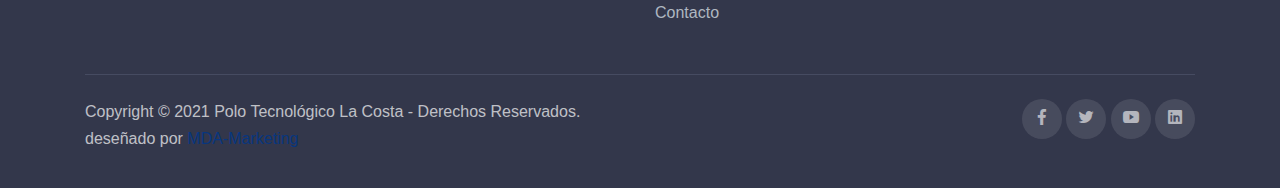
<file: training.html>
<!DOCTYPE html>
<html lang="es">
<head>
 
  <meta name="viewport" content="width=device-width, initial-scale=1.0">

  <meta http-equiv="X-UA-Compatible" content="IE=edge">

  <meta name="title" content="Polo tecnológico La Costa">

  <meta name="description" content="Somos una asociación civil  de un conjunto de industrias tecnológicas,  acompañadas por instituciones educativas y de investigación, situadas en el Partido De La Costa">
  
  <meta name="keywords" content="tecnología investigación negocios socios sociedad   ">
  
  <meta name="robots" content="index, follow">
  
  <meta http-equiv="Content-Type" content="text/html; charset=utf-8">
  
  <meta name="language" content="Spanish">
  

  <title>Polo tecnológico La Costa</title>

  <link rel="stylesheet" href="assets/css/bootstrap.css">
  
  <link rel="stylesheet" href="assets/css/maicons.css">

  <link rel="stylesheet" href="assets/vendor/animate/animate.css">

  <link rel="stylesheet" href="assets/vendor/owl-carousel/css/owl.carousel.css">

  <link rel="stylesheet" href="assets/vendor/fancybox/css/jquery.fancybox.css">

  <link rel="stylesheet" href="assets/css/theme.css">
  
  <link href="https://cdn.jsdelivr.net/npm/bootstrap@5.0.2/dist/css/bootstrap.min.css" rel="stylesheet" integrity="sha384-EVSTQN3/azprG1Anm3QDgpJLIm9Nao0Yz1ztcQTwFspd3yD65VohhpuuCOmLASjC" crossorigin="anonymous">
  
  <script src="https://cdn.jsdelivr.net/npm/bootstrap@5.0.2/dist/js/bootstrap.bundle.min.js" integrity="sha384-MrcW6ZMFYlzcLA8Nl+NtUVF0sA7MsXsP1UyJoMp4YLEuNSfAP+JcXn/tWtIaxVXM" crossorigin="anonymous"></script>
  
  <link rel="stylesheet" href="https://pro.fontawesome.com/releases/v5.10.0/css/all.css" integrity="sha384-AYmEC3Yw5cVb3ZcuHtOA93w35dYTsvhLPVnYs9eStHfGJvOvKxVfELGroGkvsg+p" crossorigin="anonymous"/>

</head>
<body>

  <!-- Back to top button -->
  <div class="back-to-top"></div>

  <header>
    <div class="top-bar ">
      <div class="container">
        <div class="row align-items-center">
          <div class="col-md-8">
            <div class="d-inline-block">
              <span class="mai-mail fg-primary"></span> <a href="mailto:contact@mail.com">contact@mail.com</a>
            </div>
            <div class="d-inline-block ml-2">
              <span class="mai-call fg-primary"></span> <a href="tel:+0011223495">+0011223495</a>
            </div>
          </div>
          <div class="col-md-4 text-right d-none d-md-block">
            <div class="social-mini-button">
              <a href="#"><span class="mai-logo-facebook-f"></span></a>
              <a href="#"><span class="mai-logo-twitter"></span></a>
              <a href="#"><span class="mai-logo-youtube"></span></a>
              <a href="#"><span class="mai-logo-linkedin"></span></a>
            </div>
          </div>
        </div>
      </div> <!-- .container -->
    </div> <!-- .top-bar -->

    <nav class="navbar navbar-expand-lg navbar-light ">
      <div class="container">
        <img style="height: 80px; width: 80px;" class="me-3" src="assets/img/logo polo.jpeg" alt="">
        <a href="index.html" class="navbar-brand">Polo <span style="color:  #08367f ;">Tecnológico</span><br> La Costa</a>

        <button class="navbar-toggler" data-toggle="collapse" data-target="#navbarContent" aria-controls="navbarContent" aria-expanded="false" aria-label="Toggle navigation">
          <span class="navbar-toggler-icon"></span>
        </button>

        <div class="navbar-collapse collapse" id="navbarContent">
          <ul class="navbar-nav ml-auto pt-3 pt-lg-0">
            <li class="nav-item ">
              <a href="index.html" class="nav-link">Inicio</a>
            </li>
            <li class="nav-item">
              <a href="about.html" class="nav-link">Institucional</a>
            </li>
            <li class="nav-item active">
              <a href="blog.html" class="nav-link">Noticias</a>
            </li>
            <li class="nav-item dropdown">
              <a class="nav-link dropdown-toggle" href="#" id="navbarDropdownMenuLink" data-toggle="dropdown" aria-haspopup="true" aria-expanded="false">
                Socios
              </a>
              <div class="dropdown-menu" aria-labelledby="navbarDropdownMenuLink">
                <a class="dropdown-item" href="portfolio.html">Afiliados</a>
                <a class="dropdown-item" href="associate.html">Asociarse</a>
                <a class="dropdown-item" href="benefits.html">Beneficios</a>
              </div>
            </li>
            <li class="nav-item dropdown">
              <a class="nav-link dropdown-toggle" href="#" id="navbarDropdownMenuLink" data-toggle="dropdown" aria-haspopup="true" aria-expanded="false">
                Capacitaciones & servicios
              </a>
              <div class="dropdown-menu" aria-labelledby="navbarDropdownMenuLink">
                <a class="dropdown-item" href="">Capacitaciones</a>
                <a class="dropdown-item" href="services.html">Servicios</a>
              
              </div>
            </li>
            <li class="nav-item">
              <a href="contact.html" class="nav-link">Contacto</a>
            </li>
          </ul>
        </div>
      </div> <!-- .container -->
    </nav> <!-- .navbar -->

    <div class="page-banner bg-img bg-img-parallax overlay-dark" style="background-image: url(assets/img/banner-capacitacion.jpg);">
      <div class="container h-100">
        <div class="row justify-content-center align-items-center h-100">
          <div class="col-lg-8">
            <nav aria-label="breadcrumb">
              <ol class="breadcrumb breadcrumb-dark bg-transparent justify-content-center py-0">
                <li class="breadcrumb-item"><a href="index.html">Inicio</a></li>
                <li class="breadcrumb-item active" aria-current="page">capacitaciones</li>
              </ol>
            </nav>
            <h1 class="fg-white text-center">capacitaciones</h1>
          </div>
        </div>
      </div>
    </div> <!-- .page-banner -->
  </header>

  <main>
    <div class="page-section">
      <div class="container">
        <div class="text-center">
          
          <h2 class="title-section text-primary">Estos son algunos de nuestros servicios</h2>
        </div>

        <div class="row justify-content-center">
          <div class="col-md-6 col-lg-4 col-xl-3 py-3 mb-3">
            <div class="text-center">
              <div class="img-fluid mb-4">
                <img src="assets/img/icons/web_development.svg" alt="">
              </div>
              <h5>Web Development</h5>
            </div>
          </div>
          <div class="col-md-6 col-lg-4 col-xl-3 py-3 mb-3">
            <div class="text-center">
              <div class="img-fluid mb-4">
                <img src="assets/img/icons/graphics_design.svg" alt="">
              </div>
              <h5>Graphics Design</h5>
            </div>
          </div>

          <div class="col-md-6 col-lg-4 col-xl-3 py-3 mb-3">
            <div class="text-center">
              <div class="img-fluid mb-4">
                <img src="assets/img/icons/seo_and_marketing.svg" alt="">
              </div>
              <h5>SEO & Marketing</h5>
            </div>
          </div>

          <div class="col-md-6 col-lg-4 col-xl-3 py-3 mb-3">
            <div class="text-center">
              <div class="img-fluid mb-4">
                <img src="assets/img/icons/customer_services.svg" alt="">
              </div>
              <h5>Customer Services</h5>
            </div>
          </div>

          <div class="col-md-6 col-lg-4 col-xl-3 py-3 mb-3">
            <div class="text-center">
              <div class="img-fluid mb-4">
                <img src="assets/img/icons/app_development.svg" alt="">
              </div>
              <h5>App Development</h5>
            </div>
          </div>

          <div class="col-md-6 col-lg-4 col-xl-3 py-3 mb-3">
            <div class="text-center">
              <div class="img-fluid mb-4">
                <img src="assets/img/icons/ui_ux_design.svg" alt="">
              </div>
              <h5>UI/UX Design</h5>
            </div>
          </div>

          <div class="col-md-6 col-lg-4 col-xl-3 py-3 mb-3">
            <div class="text-center">
              <div class="img-fluid mb-4">
                <img src="assets/img/icons/product_design.svg" alt="">
              </div>
              <h5>Product Design</h5>
            </div>
          </div>

          <div class="col-md-6 col-lg-4 col-xl-3 py-3 mb-3">
            <div class="text-center">
              <div class="img-fluid mb-4">
                <img src="assets/img/icons/data_analyst.svg" alt="">
              </div>
              <h5>Data Analyst</h5>
            </div>
          </div>

        </div>
      </div> <!-- .container -->
    </div> <!-- .page-section -->

   
        </div> <!-- .row -->
      </div> <!-- .container -->
    </div> <!-- .page-section -->

    <div class="page-section">
      <div class="container-fluid">
        <div class="row row-cols-md-3 row-cols-lg-5 justify-content-center text-center">
          <div class="py-3 px-5">
            <img src="assets/img/clients/airbnb.png" alt="">
          </div>
          <div class="py-3 px-5">
            <img src="assets/img/clients/google.png" alt="">
          </div>
          <div class="py-3 px-5">
            <img src="assets/img/clients/mailchimp.png" alt="">
          </div>
          <div class="py-3 px-5">
            <img src="assets/img/clients/paypal.png" alt="">
          </div>
          <div class="py-3 px-5">
            <img src="assets/img/clients/stripe.png" alt="">
          </div>
        </div>
      </div> <!-- .container-fluid -->
    </div> <!-- .page-section -->
  </main>


  <footer class="page-footer">
    <div class="container">
      <div class="row">
        <div class="col-lg-3 py-3">
          <h3>Polo <span class="fg-primary">Tecnológico</span> <br> La Costa</h3>
        </div>
        <div class="col-lg-3 py-3">
          <h5>Información de Contacto</h5>
          <p>Calle falsa 123, Partido de la costa, Mar de ajó.</p>
          <p>Email: example@mail.com</p>
          <p>Teléfono: +54 1123980</p>
        </div>
        <div class="col-lg-3 py-3">
          <h5>Links útiles</h5>
          <ul class="footer-menu">
            <li><a href="about.html">Institucional</a></li>
            <li><a href="blog.html">Noticias</a></li>
            <li><a href="portfolio.html">Socios</a></li>
            <li><a href="services.html">Capacitación & servicios</a></li>
            <li><a href="contact.html">Contacto</a></li>
          </ul>
        </div>
        <div class="col-lg-3 py-3">
          <h5>Boletín</h5>
          <form action="#">
            <input type="text" class="form-control" placeholder="Ingrese su email">
            <button type="submit" class="btn btn-primary btn-sm mt-2">Enviar</button>
          </form>
        </div>
      </div>

      <hr>

      <div class="row mt-4">
        <div class="col-md-6">
          <p>Copyright © 2021 Polo Tecnológico La Costa - Derechos Reservados. <br>  deseñado por <a href="https://www.mda-marketing.com.ar">MDA-Marketing</a></p>
        </div>
        <div class="col-md-6 text-right">
          <div class="sosmed-button">
            <a href="#"><span class="mai-logo-facebook-f"></span></a>
            <a href="#"><span class="mai-logo-twitter"></span></a>
            <a href="#"><span class="mai-logo-youtube"></span></a>
            <a href="#"><span class="mai-logo-linkedin"></span></a>
          </div>
        </div>
      </div>
    </div>
  </footer>

  
<script src="assets/js/jquery-3.5.1.min.js"></script>

<script src="assets/js/bootstrap.bundle.min.js"></script>

<script src="assets/vendor/owl-carousel/js/owl.carousel.min.js"></script>

<script src="assets/vendor/wow/wow.min.js"></script>

<script src="assets/vendor/fancybox/js/jquery.fancybox.min.js"></script>

<script src="assets/vendor/isotope/isotope.pkgd.min.js"></script>

<script src="assets/js/google-maps.js"></script>

<script src="assets/js/theme.js"></script>

</body>
</html>
</file>
<file: assets/css/maicons.css>
@font-face {
  font-family: 'maicons';
  src:  url('../fonts/maicons.eot?c9nlkl');
  src:  url('../fonts/maicons.eot?c9nlkl#iefix') format('embedded-opentype'),
    url('../fonts/maicons.ttf?c9nlkl') format('truetype'),
    url('../fonts/maicons.woff?c9nlkl') format('woff'),
    url('../fonts/maicons.svg?c9nlkl#maicons') format('svg');
  font-weight: normal;
  font-style: normal;
  font-display: block;
}

[class^="mai-"], [class*=" mai-"] {
  /* use !important to prevent issues with browser extensions that change fonts */
  font-family: 'maicons' !important;
  speak: none;
  font-style: normal;
  font-weight: normal;
  font-variant: normal;
  text-transform: none;
  line-height: 1;

  /* Better Font Rendering =========== */
  -webkit-font-smoothing: antialiased;
  -moz-osx-font-smoothing: grayscale;
}

.mai-add:before {
  content: "\e900";
}
.mai-add-circle:before {
  content: "\e901";
}
.mai-add-circle-outline:before {
  content: "\e902";
}
.mai-airplane:before {
  content: "\e903";
}
.mai-airplane-outline:before {
  content: "\e904";
}
.mai-alarm:before {
  content: "\e905";
}
.mai-alarm-outline:before {
  content: "\e906";
}
.mai-albums:before {
  content: "\e907";
}
.mai-albums-outline:before {
  content: "\e908";
}
.mai-alert:before {
  content: "\e909";
}
.mai-alert-circle:before {
  content: "\e90a";
}
.mai-alert-circle-outline:before {
  content: "\e90b";
}
.mai-analytics:before {
  content: "\e90c";
}
.mai-analytics-outline:before {
  content: "\e90d";
}
.mai-aperture:before {
  content: "\e90e";
}
.mai-aperture-outline:before {
  content: "\e90f";
}
.mai-apps:before {
  content: "\e910";
}
.mai-apps-outline:before {
  content: "\e911";
}
.mai-archive:before {
  content: "\e912";
}
.mai-archive-outline:before {
  content: "\e913";
}
.mai-arrow-back:before {
  content: "\e914";
}
.mai-arrow-back-circle:before {
  content: "\e915";
}
.mai-arrow-back-circle-outline:before {
  content: "\e916";
}
.mai-arrow-down:before {
  content: "\e917";
}
.mai-arrow-down-circle:before {
  content: "\e918";
}
.mai-arrow-down-circle-outline:before {
  content: "\e919";
}
.mai-arrow-forward:before {
  content: "\e91a";
}
.mai-arrow-forward-circle:before {
  content: "\e91b";
}
.mai-arrow-forward-circle-outline:before {
  content: "\e91c";
}
.mai-arrow-redo:before {
  content: "\e91d";
}
.mai-arrow-redo-circle:before {
  content: "\e91e";
}
.mai-arrow-redo-circle-outline:before {
  content: "\e91f";
}
.mai-arrow-redo-outline:before {
  content: "\e920";
}
.mai-arrow-undo:before {
  content: "\e921";
}
.mai-arrow-undo-circle:before {
  content: "\e922";
}
.mai-arrow-undo-circle-outline:before {
  content: "\e923";
}
.mai-arrow-undo-outline:before {
  content: "\e924";
}
.mai-arrow-up:before {
  content: "\e925";
}
.mai-arrow-up-circle:before {
  content: "\e926";
}
.mai-arrow-up-circle-outline:before {
  content: "\e927";
}
.mai-at:before {
  content: "\e928";
}
.mai-at-circle:before {
  content: "\e929";
}
.mai-at-circle-outline:before {
  content: "\e92a";
}
.mai-attach:before {
  content: "\e92b";
}
.mai-attach-outline:before {
  content: "\e92c";
}
.mai-backspace:before {
  content: "\e92d";
}
.mai-backspace-outline:before {
  content: "\e92e";
}
.mai-bandage:before {
  content: "\e92f";
}
.mai-bandage-outline:before {
  content: "\e930";
}
.mai-bar-chart:before {
  content: "\e932";
}
.mai-bar-chart-outline:before {
  content: "\e933";
}
.mai-barbell:before {
  content: "\e931";
}
.mai-barcode:before {
  content: "\e934";
}
.mai-barcode-outline:before {
  content: "\e935";
}
.mai-baseball:before {
  content: "\e936";
}
.mai-baseball-outline:before {
  content: "\e937";
}
.mai-basket:before {
  content: "\e938";
}
.mai-basket-outline:before {
  content: "\e93b";
}
.mai-basketball:before {
  content: "\e939";
}
.mai-basketball-outline:before {
  content: "\e93a";
}
.mai-battery-charging:before {
  content: "\e93c";
}
.mai-battery-dead:before {
  content: "\e93d";
}
.mai-battery-full:before {
  content: "\e93e";
}
.mai-battery-half:before {
  content: "\e93f";
}
.mai-beaker:before {
  content: "\e940";
}
.mai-beaker-outline:before {
  content: "\e941";
}
.mai-bed:before {
  content: "\e942";
}
.mai-bed-outline:before {
  content: "\e943";
}
.mai-beer:before {
  content: "\e944";
}
.mai-beer-outline:before {
  content: "\e945";
}
.mai-bicycle:before {
  content: "\e946";
}
.mai-bluetooth:before {
  content: "\e947";
}
.mai-boat:before {
  content: "\e948";
}
.mai-boat-outline:before {
  content: "\e949";
}
.mai-body:before {
  content: "\e94a";
}
.mai-body-outline:before {
  content: "\e94b";
}
.mai-bonfire:before {
  content: "\e94c";
}
.mai-bonfire-outline:before {
  content: "\e94d";
}
.mai-book:before {
  content: "\e94e";
}
.mai-book-outline:before {
  content: "\e953";
}
.mai-bookmark:before {
  content: "\e94f";
}
.mai-bookmark-outline:before {
  content: "\e950";
}
.mai-bookmarks:before {
  content: "\e951";
}
.mai-bookmarks-outline:before {
  content: "\e952";
}
.mai-briefcase:before {
  content: "\e954";
}
.mai-briefcase-outline:before {
  content: "\e955";
}
.mai-browsers:before {
  content: "\e956";
}
.mai-browsers-outline:before {
  content: "\e957";
}
.mai-brush:before {
  content: "\e958";
}
.mai-brush-outline:before {
  content: "\e959";
}
.mai-bug:before {
  content: "\e95a";
}
.mai-bug-outline:before {
  content: "\e95b";
}
.mai-build:before {
  content: "\e95c";
}
.mai-build-outline:before {
  content: "\e95d";
}
.mai-bulb:before {
  content: "\e95e";
}
.mai-bulb-outline:before {
  content: "\e95f";
}
.mai-bus:before {
  content: "\e960";
}
.mai-bus-outline:before {
  content: "\e963";
}
.mai-business:before {
  content: "\e961";
}
.mai-business-outline:before {
  content: "\e962";
}
.mai-cafe:before {
  content: "\e964";
}
.mai-cafe-outline:before {
  content: "\e965";
}
.mai-calculator:before {
  content: "\e966";
}
.mai-calculator-outline:before {
  content: "\e967";
}
.mai-calendar:before {
  content: "\e968";
}
.mai-calendar-outline:before {
  content: "\e969";
}
.mai-call:before {
  content: "\e96a";
}
.mai-call-outline:before {
  content: "\e96b";
}
.mai-camera:before {
  content: "\e96c";
}
.mai-camera-outline:before {
  content: "\e96d";
}
.mai-camera-reverse:before {
  content: "\e96e";
}
.mai-camera-reverse-outline:before {
  content: "\e96f";
}
.mai-car:before {
  content: "\e970";
}
.mai-car-outline:before {
  content: "\e97f";
}
.mai-car-sport:before {
  content: "\e980";
}
.mai-car-sport-outline:before {
  content: "\e981";
}
.mai-card:before {
  content: "\e971";
}
.mai-card-outline:before {
  content: "\e972";
}
.mai-caret-back:before {
  content: "\e973";
}
.mai-caret-back-circle:before {
  content: "\e974";
}
.mai-caret-back-circle-outline:before {
  content: "\e975";
}
.mai-caret-down:before {
  content: "\e976";
}
.mai-caret-down-circle:before {
  content: "\e977";
}
.mai-caret-down-circle-outline:before {
  content: "\e978";
}
.mai-caret-forward:before {
  content: "\e979";
}
.mai-caret-forward-circle:before {
  content: "\e97a";
}
.mai-caret-forward-circle-outline:before {
  content: "\e97b";
}
.mai-caret-up:before {
  content: "\e97c";
}
.mai-caret-up-circle:before {
  content: "\e97d";
}
.mai-caret-up-circle-outline:before {
  content: "\e97e";
}
.mai-cart:before {
  content: "\e982";
}
.mai-cart-outline:before {
  content: "\e983";
}
.mai-cash:before {
  content: "\e984";
}
.mai-cash-outline:before {
  content: "\e985";
}
.mai-chatbox:before {
  content: "\e986";
}
.mai-chatbox-ellipses:before {
  content: "\e987";
}
.mai-chatbox-ellipses-outline:before {
  content: "\e988";
}
.mai-chatbox-outline:before {
  content: "\e989";
}
.mai-chatbubble:before {
  content: "\e98a";
}
.mai-chatbubble-ellipses:before {
  content: "\e98b";
}
.mai-chatbubble-ellipses-outline:before {
  content: "\e98c";
}
.mai-chatbubble-outline:before {
  content: "\e98d";
}
.mai-chatbubbles:before {
  content: "\e98e";
}
.mai-chatbubbles-outline:before {
  content: "\e98f";
}
.mai-checkbox:before {
  content: "\e990";
}
.mai-checkbox-outline:before {
  content: "\e991";
}
.mai-checkmark:before {
  content: "\e992";
}
.mai-checkmark-circle:before {
  content: "\e993";
}
.mai-checkmark-circle-outline:before {
  content: "\e994";
}
.mai-checkmark-done:before {
  content: "\e995";
}
.mai-checkmark-done-circle:before {
  content: "\e996";
}
.mai-checkmark-done-circle-outline:before {
  content: "\e997";
}
.mai-chevron-back:before {
  content: "\e998";
}
.mai-chevron-back-circle:before {
  content: "\e999";
}
.mai-chevron-back-circle-outline:before {
  content: "\e99a";
}
.mai-chevron-down:before {
  content: "\e99b";
}
.mai-chevron-down-circle:before {
  content: "\e99c";
}
.mai-chevron-down-circle-outline:before {
  content: "\e99d";
}
.mai-chevron-forward:before {
  content: "\e99e";
}
.mai-chevron-forward-circle:before {
  content: "\e99f";
}
.mai-chevron-forward-circle-outline:before {
  content: "\e9a0";
}
.mai-chevron-up:before {
  content: "\e9a1";
}
.mai-chevron-up-circle:before {
  content: "\e9a2";
}
.mai-chevron-up-circle-outline:before {
  content: "\e9a3";
}
.mai-clipboard:before {
  content: "\e9a4";
}
.mai-clipboard-outline:before {
  content: "\e9a5";
}
.mai-close:before {
  content: "\e9a6";
}
.mai-close-circle:before {
  content: "\e9a7";
}
.mai-close-circle-outline:before {
  content: "\e9a8";
}
.mai-cloud:before {
  content: "\e9a9";
}
.mai-cloud-circle:before {
  content: "\e9aa";
}
.mai-cloud-circle-outline:before {
  content: "\e9ab";
}
.mai-cloud-done:before {
  content: "\e9ac";
}
.mai-cloud-done-outline:before {
  content: "\e9ad";
}
.mai-cloud-download:before {
  content: "\e9ae";
}
.mai-cloud-download-outline:before {
  content: "\e9af";
}
.mai-cloud-offline:before {
  content: "\e9b0";
}
.mai-cloud-offline-outline:before {
  content: "\e9b1";
}
.mai-cloud-outline:before {
  content: "\e9b2";
}
.mai-cloud-upload:before {
  content: "\e9b3";
}
.mai-cloud-upload-outline:before {
  content: "\e9b4";
}
.mai-cloudy:before {
  content: "\e9b5";
}
.mai-cloudy-night:before {
  content: "\e9b6";
}
.mai-cloudy-night-outline:before {
  content: "\e9b7";
}
.mai-cloudy-outline:before {
  content: "\e9b8";
}
.mai-code:before {
  content: "\e9b9";
}
.mai-code-download:before {
  content: "\e9ba";
}
.mai-code-slash:before {
  content: "\e9bb";
}
.mai-code-working:before {
  content: "\e9bc";
}
.mai-cog:before {
  content: "\e9bd";
}
.mai-color-fill:before {
  content: "\e9be";
}
.mai-color-fill-outline:before {
  content: "\e9bf";
}
.mai-color-filter:before {
  content: "\e9c0";
}
.mai-color-filter-outline:before {
  content: "\e9c1";
}
.mai-color-palette:before {
  content: "\e9c2";
}
.mai-color-palette-outline:before {
  content: "\e9c3";
}
.mai-color-wand:before {
  content: "\e9c4";
}
.mai-color-wand-outline:before {
  content: "\e9c5";
}
.mai-compass:before {
  content: "\e9c6";
}
.mai-compass-outline:before {
  content: "\e9c7";
}
.mai-construct:before {
  content: "\e9c8";
}
.mai-construct-outline:before {
  content: "\e9c9";
}
.mai-contract:before {
  content: "\e9ca";
}
.mai-contrast:before {
  content: "\e9cb";
}
.mai-copy:before {
  content: "\e9cc";
}
.mai-copy-outline:before {
  content: "\e9cd";
}
.mai-create:before {
  content: "\e9ce";
}
.mai-create-outline:before {
  content: "\e9cf";
}
.mai-crop:before {
  content: "\e9d0";
}
.mai-cube:before {
  content: "\e9d1";
}
.mai-cube-outline:before {
  content: "\e9d2";
}
.mai-cut:before {
  content: "\e9d3";
}
.mai-desktop:before {
  content: "\e9d4";
}
.mai-desktop-outline:before {
  content: "\e9d5";
}
.mai-disc:before {
  content: "\e9d6";
}
.mai-disc-outline:before {
  content: "\e9d7";
}
.mai-document:before {
  content: "\e9d8";
}
.mai-document-outline:before {
  content: "\e9d9";
}
.mai-document-text:before {
  content: "\e9dc";
}
.mai-document-text-outline:before {
  content: "\e9dd";
}
.mai-documents:before {
  content: "\e9da";
}
.mai-documents-outline:before {
  content: "\e9db";
}
.mai-download:before {
  content: "\e9de";
}
.mai-download-outline:before {
  content: "\e9df";
}
.mai-duplicate:before {
  content: "\e9e0";
}
.mai-duplicate-outline:before {
  content: "\e9e1";
}
.mai-ear:before {
  content: "\e9e2";
}
.mai-ear-outline:before {
  content: "\e9e3";
}
.mai-earth:before {
  content: "\e9e4";
}
.mai-earth-outline:before {
  content: "\e9e5";
}
.mai-easel:before {
  content: "\e9e6";
}
.mai-easel-outline:before {
  content: "\e9e7";
}
.mai-egg:before {
  content: "\e9e8";
}
.mai-egg-outline:before {
  content: "\e9e9";
}
.mai-ellipse:before {
  content: "\e9ea";
}
.mai-ellipse-outline:before {
  content: "\e9eb";
}
.mai-ellipsis-horizontal:before {
  content: "\e9ec";
}
.mai-ellipsis-horizontal-circle:before {
  content: "\e9ed";
}
.mai-ellipsis-vertical:before {
  content: "\e9ee";
}
.mai-ellipsis-vertical-circle:before {
  content: "\e9ef";
}
.mai-enter:before {
  content: "\e9f0";
}
.mai-enter-outline:before {
  content: "\e9f1";
}
.mai-exit:before {
  content: "\e9f2";
}
.mai-exit-outline:before {
  content: "\e9f3";
}
.mai-expand:before {
  content: "\e9f4";
}
.mai-eye:before {
  content: "\e9f5";
}
.mai-eye-off:before {
  content: "\e9f8";
}
.mai-eye-off-outline:before {
  content: "\e9f9";
}
.mai-eye-outline:before {
  content: "\e9fa";
}
.mai-eyedrop:before {
  content: "\e9f6";
}
.mai-eyedrop-outline:before {
  content: "\e9f7";
}
.mai-fast-food:before {
  content: "\e9fb";
}
.mai-fast-food-outline:before {
  content: "\e9fc";
}
.mai-female:before {
  content: "\e9fd";
}
.mai-file-tray:before {
  content: "\e9fe";
}
.mai-file-tray-full:before {
  content: "\e9ff";
}
.mai-file-tray-full-outline:before {
  content: "\ea00";
}
.mai-file-tray-outline:before {
  content: "\ea01";
}
.mai-film:before {
  content: "\ea02";
}
.mai-film-outline:before {
  content: "\ea03";
}
.mai-filter:before {
  content: "\ea04";
}
.mai-finger-print:before {
  content: "\ea05";
}
.mai-fitness:before {
  content: "\ea06";
}
.mai-fitness-outline:before {
  content: "\ea07";
}
.mai-flag:before {
  content: "\ea08";
}
.mai-flag-outline:before {
  content: "\ea09";
}
.mai-flame:before {
  content: "\ea0a";
}
.mai-flame-outline:before {
  content: "\ea0b";
}
.mai-flash:before {
  content: "\ea0c";
}
.mai-flash-off:before {
  content: "\ea0f";
}
.mai-flash-off-outline:before {
  content: "\ea10";
}
.mai-flash-outline:before {
  content: "\ea11";
}
.mai-flashlight:before {
  content: "\ea0d";
}
.mai-flashlight-outline:before {
  content: "\ea0e";
}
.mai-flask:before {
  content: "\ea12";
}
.mai-flask-outline:before {
  content: "\ea13";
}
.mai-flower:before {
  content: "\ea14";
}
.mai-flower-outline:before {
  content: "\ea15";
}
.mai-folder:before {
  content: "\ea16";
}
.mai-folder-open:before {
  content: "\ea17";
}
.mai-folder-open-outline:before {
  content: "\ea18";
}
.mai-folder-outline:before {
  content: "\ea19";
}
.mai-football:before {
  content: "\ea1a";
}
.mai-football-outline:before {
  content: "\ea1b";
}
.mai-funnel:before {
  content: "\ea1c";
}
.mai-funnel-outline:before {
  content: "\ea1d";
}
.mai-game-controller:before {
  content: "\ea1e";
}
.mai-game-controller-outline:before {
  content: "\ea1f";
}
.mai-gift:before {
  content: "\ea20";
}
.mai-gift-outline:before {
  content: "\ea21";
}
.mai-git-branch:before {
  content: "\ea22";
}
.mai-git-commit:before {
  content: "\ea23";
}
.mai-git-compare:before {
  content: "\ea24";
}
.mai-git-merge:before {
  content: "\ea25";
}
.mai-git-network:before {
  content: "\ea26";
}
.mai-git-pull-request:before {
  content: "\ea27";
}
.mai-glasses:before {
  content: "\ea28";
}
.mai-glasses-outline:before {
  content: "\ea29";
}
.mai-globe:before {
  content: "\ea2a";
}
.mai-globe-outline:before {
  content: "\ea2b";
}
.mai-golf:before {
  content: "\ea2c";
}
.mai-golf-outline:before {
  content: "\ea2d";
}
.mai-grid:before {
  content: "\ea2e";
}
.mai-grid-outline:before {
  content: "\ea2f";
}
.mai-hammer:before {
  content: "\ea30";
}
.mai-hammer-outline:before {
  content: "\ea31";
}
.mai-hand-left:before {
  content: "\ea32";
}
.mai-hand-left-outline:before {
  content: "\ea33";
}
.mai-hand-right:before {
  content: "\ea34";
}
.mai-hand-right-outline:before {
  content: "\ea35";
}
.mai-happy:before {
  content: "\ea36";
}
.mai-happy-outline:before {
  content: "\ea37";
}
.mai-hardware-chip:before {
  content: "\ea38";
}
.mai-hardware-chip-outline:before {
  content: "\ea39";
}
.mai-headset:before {
  content: "\ea3a";
}
.mai-headset-outline:before {
  content: "\ea3b";
}
.mai-heart:before {
  content: "\ea3c";
}
.mai-heart-circle:before {
  content: "\ea3d";
}
.mai-heart-circle-outline:before {
  content: "\ea3e";
}
.mai-heart-dislike:before {
  content: "\ea3f";
}
.mai-heart-dislike-circle:before {
  content: "\ea40";
}
.mai-heart-dislike-circle-outline:before {
  content: "\ea41";
}
.mai-heart-dislike-outline:before {
  content: "\ea42";
}
.mai-heart-half:before {
  content: "\ea43";
}
.mai-heart-half-outline:before {
  content: "\ea44";
}
.mai-heart-outline:before {
  content: "\ea45";
}
.mai-help:before {
  content: "\ea46";
}
.mai-help-buoy:before {
  content: "\ea47";
}
.mai-help-buoy-outline:before {
  content: "\ea48";
}
.mai-help-circle:before {
  content: "\ea49";
}
.mai-help-circle-outline:before {
  content: "\ea4a";
}
.mai-home:before {
  content: "\ea4b";
}
.mai-home-outline:before {
  content: "\ea4c";
}
.mai-hourglass:before {
  content: "\ea4d";
}
.mai-hourglass-outline:before {
  content: "\ea4e";
}
.mai-ice-cream:before {
  content: "\ea4f";
}
.mai-ice-cream-outline:before {
  content: "\ea50";
}
.mai-image:before {
  content: "\ea51";
}
.mai-image-outline:before {
  content: "\ea52";
}
.mai-images:before {
  content: "\ea53";
}
.mai-images-outline:before {
  content: "\ea54";
}
.mai-infinite:before {
  content: "\ea55";
}
.mai-information:before {
  content: "\ea56";
}
.mai-information-circle:before {
  content: "\ea57";
}
.mai-information-circle-outline:before {
  content: "\ea58";
}
.mai-journal:before {
  content: "\ea59";
}
.mai-journal-outline:before {
  content: "\ea5a";
}
.mai-key:before {
  content: "\ea5b";
}
.mai-key-outline:before {
  content: "\ea5c";
}
.mai-keypad:before {
  content: "\ea5d";
}
.mai-keypad-outline:before {
  content: "\ea5e";
}
.mai-language:before {
  content: "\ea5f";
}
.mai-laptop:before {
  content: "\ea60";
}
.mai-laptop-outline:before {
  content: "\ea61";
}
.mai-layers:before {
  content: "\ea62";
}
.mai-layers-outline:before {
  content: "\ea63";
}
.mai-leaf:before {
  content: "\ea64";
}
.mai-leaf-outline:before {
  content: "\ea65";
}
.mai-library:before {
  content: "\ea66";
}
.mai-library-outline:before {
  content: "\ea67";
}
.mai-link:before {
  content: "\ea68";
}
.mai-list:before {
  content: "\ea69";
}
.mai-list-circle:before {
  content: "\ea6a";
}
.mai-list-circle-outline:before {
  content: "\ea6b";
}
.mai-locate:before {
  content: "\ea6c";
}
.mai-location:before {
  content: "\ea6d";
}
.mai-location-outline:before {
  content: "\ea6e";
}
.mai-lock-closed:before {
  content: "\ea6f";
}
.mai-lock-closed-outline:before {
  content: "\ea70";
}
.mai-lock-open:before {
  content: "\ea71";
}
.mai-lock-open-outline:before {
  content: "\ea72";
}
.mai-log-in:before {
  content: "\ea73";
}
.mai-log-in-outline:before {
  content: "\ea74";
}
.mai-log-out:before {
  content: "\ea75";
}
.mai-log-out-outline:before {
  content: "\ea76";
}
.mai-logo-500px:before {
  content: "\ea8e";
}
.mai-logo-accessible-icon:before {
  content: "\eaef";
}
.mai-logo-accusoft:before {
  content: "\eba2";
}
.mai-logo-algolia:before {
  content: "\eba3";
}
.mai-logo-alipay:before {
  content: "\eba4";
}
.mai-logo-amazon:before {
  content: "\eba5";
}
.mai-logo-amplify:before {
  content: "\eba6";
}
.mai-logo-android:before {
  content: "\eba7";
}
.mai-logo-angular:before {
  content: "\eba8";
}
.mai-logo-apple:before {
  content: "\eba9";
}
.mai-logo-apple-appstore:before {
  content: "\ebaa";
}
.mai-logo-aws:before {
  content: "\ebab";
}
.mai-logo-behance:before {
  content: "\ebac";
}
.mai-logo-bitbucket:before {
  content: "\ebad";
}
.mai-logo-bitcoin:before {
  content: "\ebae";
}
.mai-logo-blackberry:before {
  content: "\ebaf";
}
.mai-logo-blogger:before {
  content: "\ebb0";
}
.mai-logo-buffer:before {
  content: "\ebb1";
}
.mai-logo-buysellads:before {
  content: "\ebb2";
}
.mai-logo-capacitor:before {
  content: "\ebb3";
}
.mai-logo-cc-amazon-pay:before {
  content: "\ebb4";
}
.mai-logo-cc-amex:before {
  content: "\ebb5";
}
.mai-logo-cc-apple-pay:before {
  content: "\ebb6";
}
.mai-logo-cc-diners-club:before {
  content: "\ebb7";
}
.mai-logo-cc-discover:before {
  content: "\ebb8";
}
.mai-logo-cc-jcb:before {
  content: "\ebb9";
}
.mai-logo-cc-mastercard:before {
  content: "\ebba";
}
.mai-logo-cc-paypal:before {
  content: "\ebbb";
}
.mai-logo-cc-stripe:before {
  content: "\ebbc";
}
.mai-logo-cc-visa:before {
  content: "\ebbd";
}
.mai-logo-chrome:before {
  content: "\ebbe";
}
.mai-logo-closed-captioning:before {
  content: "\ebbf";
}
.mai-logo-codepen:before {
  content: "\ebc0";
}
.mai-logo-cpanel:before {
  content: "\ebc1";
}
.mai-logo-creative-commons:before {
  content: "\ebc2";
}
.mai-logo-css3:before {
  content: "\ebc3";
}
.mai-logo-cuttlefish:before {
  content: "\ebc4";
}
.mai-logo-d-and-d:before {
  content: "\ebc5";
}
.mai-logo-dashcube:before {
  content: "\ebc6";
}
.mai-logo-designernews:before {
  content: "\ebc7";
}
.mai-logo-deviantart:before {
  content: "\ebc8";
}
.mai-logo-digg:before {
  content: "\ebc9";
}
.mai-logo-digital-ocean:before {
  content: "\ebca";
}
.mai-logo-discord:before {
  content: "\ebcb";
}
.mai-logo-discourse:before {
  content: "\ebcc";
}
.mai-logo-dochub:before {
  content: "\ebcd";
}
.mai-logo-docker:before {
  content: "\ebce";
}
.mai-logo-dribbble:before {
  content: "\ebcf";
}
.mai-logo-dropbox:before {
  content: "\ebd0";
}
.mai-logo-drupal:before {
  content: "\ebd1";
}
.mai-logo-dyalog:before {
  content: "\ebd2";
}
.mai-logo-earlybirds:before {
  content: "\ebd3";
}
.mai-logo-ebay:before {
  content: "\ebd4";
}
.mai-logo-edge:before {
  content: "\ebd5";
}
.mai-logo-electron:before {
  content: "\ebd6";
}
.mai-logo-elementor:before {
  content: "\ebd7";
}
.mai-logo-ello:before {
  content: "\ebd8";
}
.mai-logo-ember:before {
  content: "\ebd9";
}
.mai-logo-empire:before {
  content: "\ebda";
}
.mai-logo-envira:before {
  content: "\ebdb";
}
.mai-logo-erlang:before {
  content: "\ebdc";
}
.mai-logo-etsy:before {
  content: "\ebdd";
}
.mai-logo-euro:before {
  content: "\ebde";
}
.mai-logo-expeditedssl:before {
  content: "\ebdf";
}
.mai-logo-facebook:before {
  content: "\ebe0";
}
.mai-logo-facebook-f:before {
  content: "\ebe1";
}
.mai-logo-facebook-messenger:before {
  content: "\ebe2";
}
.mai-logo-firebase:before {
  content: "\ebe3";
}
.mai-logo-firefox:before {
  content: "\ebe4";
}
.mai-logo-flickr:before {
  content: "\ebe5";
}
.mai-logo-flipboard:before {
  content: "\ebe6";
}
.mai-logo-fly:before {
  content: "\ebe7";
}
.mai-logo-foursquare:before {
  content: "\ebe8";
}
.mai-logo-freebsd:before {
  content: "\ebe9";
}
.mai-logo-gg:before {
  content: "\ebea";
}
.mai-logo-git:before {
  content: "\ebeb";
}
.mai-logo-github:before {
  content: "\ebec";
}
.mai-logo-github-alt:before {
  content: "\ebed";
}
.mai-logo-gitlab:before {
  content: "\ebee";
}
.mai-logo-gitter:before {
  content: "\ebef";
}
.mai-logo-glide:before {
  content: "\ebf0";
}
.mai-logo-glide-g:before {
  content: "\ebf1";
}
.mai-logo-google:before {
  content: "\ebf2";
}
.mai-logo-google-drive:before {
  content: "\ebf3";
}
.mai-logo-google-play:before {
  content: "\ebf4";
}
.mai-logo-google-playstore:before {
  content: "\ebf5";
}
.mai-logo-google-plus:before {
  content: "\ebf6";
}
.mai-logo-google-plus-g:before {
  content: "\ebf7";
}
.mai-logo-google-wallet:before {
  content: "\ebf8";
}
.mai-logo-grunt:before {
  content: "\ebf9";
}
.mai-logo-gulp:before {
  content: "\ebfa";
}
.mai-logo-hackernews:before {
  content: "\ebfb";
}
.mai-logo-hotjar:before {
  content: "\ebfc";
}
.mai-logo-html5:before {
  content: "\ebfd";
}
.mai-logo-hubspot:before {
  content: "\ebfe";
}
.mai-logo-imdb:before {
  content: "\ebff";
}
.mai-logo-instagram:before {
  content: "\ec00";
}
.mai-logo-internet-explorer:before {
  content: "\ec01";
}
.mai-logo-ionic:before {
  content: "\ec02";
}
.mai-logo-ionitron:before {
  content: "\ec03";
}
.mai-logo-itunes:before {
  content: "\ec04";
}
.mai-logo-java:before {
  content: "\ec05";
}
.mai-logo-javascript:before {
  content: "\ec06";
}
.mai-logo-joomla:before {
  content: "\ec07";
}
.mai-logo-jsfiddle:before {
  content: "\ec08";
}
.mai-logo-keycdn:before {
  content: "\ec09";
}
.mai-logo-laravel:before {
  content: "\ec0a";
}
.mai-logo-lastfm:before {
  content: "\ec0b";
}
.mai-logo-leanpub:before {
  content: "\ec0c";
}
.mai-logo-less:before {
  content: "\ec0d";
}
.mai-logo-line:before {
  content: "\ec0e";
}
.mai-logo-linkedin:before {
  content: "\ec0f";
}
.mai-logo-linux:before {
  content: "\ec10";
}
.mai-logo-magento:before {
  content: "\ec11";
}
.mai-logo-mailchimp:before {
  content: "\ec12";
}
.mai-logo-markdown:before {
  content: "\ec13";
}
.mai-logo-maxcdn:before {
  content: "\ec14";
}
.mai-logo-medium:before {
  content: "\ec15";
}
.mai-logo-medium-m:before {
  content: "\ec16";
}
.mai-logo-meetup:before {
  content: "\ec17";
}
.mai-logo-microsoft:before {
  content: "\ec18";
}
.mai-logo-mix:before {
  content: "\ec19";
}
.mai-logo-mixcloud:before {
  content: "\ec1a";
}
.mai-logo-nodejs:before {
  content: "\ec1b";
}
.mai-logo-npm:before {
  content: "\ec1c";
}
.mai-logo-octocat:before {
  content: "\ec1d";
}
.mai-logo-opencart:before {
  content: "\ec1e";
}
.mai-logo-openid:before {
  content: "\ec1f";
}
.mai-logo-opera:before {
  content: "\ec20";
}
.mai-logo-patreon:before {
  content: "\ec21";
}
.mai-logo-paypal:before {
  content: "\ec22";
}
.mai-logo-php:before {
  content: "\ec23";
}
.mai-logo-pinterest:before {
  content: "\ec24";
}
.mai-logo-pinterest-p:before {
  content: "\ec25";
}
.mai-logo-playstation:before {
  content: "\ec26";
}
.mai-logo-product-hunt:before {
  content: "\ec27";
}
.mai-logo-pwa:before {
  content: "\ec28";
}
.mai-logo-python:before {
  content: "\ec29";
}
.mai-logo-qq:before {
  content: "\ec2a";
}
.mai-logo-quora:before {
  content: "\ec2b";
}
.mai-logo-react:before {
  content: "\ec2c";
}
.mai-logo-readme:before {
  content: "\ec2d";
}
.mai-logo-reddit:before {
  content: "\ec2e";
}
.mai-logo-researchgate:before {
  content: "\ec2f";
}
.mai-logo-rocketchat:before {
  content: "\ec30";
}
.mai-logo-rss:before {
  content: "\ec31";
}
.mai-logo-safari:before {
  content: "\ec32";
}
.mai-logo-sass:before {
  content: "\ec33";
}
.mai-logo-scribd:before {
  content: "\ec34";
}
.mai-logo-searchengin:before {
  content: "\ec35";
}
.mai-logo-sellcast:before {
  content: "\ec36";
}
.mai-logo-sellsy:before {
  content: "\ec37";
}
.mai-logo-skype:before {
  content: "\ec38";
}
.mai-logo-slack:before {
  content: "\ec39";
}
.mai-logo-slideshare:before {
  content: "\ec3a";
}
.mai-logo-snapchat:before {
  content: "\ec3b";
}
.mai-logo-soundcloud:before {
  content: "\ec3c";
}
.mai-logo-spotify:before {
  content: "\ec3d";
}
.mai-logo-squarespace:before {
  content: "\ec3e";
}
.mai-logo-stack-exchange:before {
  content: "\ec3f";
}
.mai-logo-stackoverflow:before {
  content: "\ec40";
}
.mai-logo-staylinked:before {
  content: "\ec41";
}
.mai-logo-steam:before {
  content: "\ec42";
}
.mai-logo-stencil:before {
  content: "\ec43";
}
.mai-logo-stripe:before {
  content: "\ec44";
}
.mai-logo-stripe-s:before {
  content: "\ec45";
}
.mai-logo-teamspeak:before {
  content: "\ec46";
}
.mai-logo-telegram:before {
  content: "\ec47";
}
.mai-logo-trello:before {
  content: "\ec48";
}
.mai-logo-tripadvisor:before {
  content: "\ec49";
}
.mai-logo-tumblr:before {
  content: "\ec4a";
}
.mai-logo-tux:before {
  content: "\ec4b";
}
.mai-logo-twitch:before {
  content: "\ec4c";
}
.mai-logo-twitter:before {
  content: "\ec4d";
}
.mai-logo-uber:before {
  content: "\ec4e";
}
.mai-logo-uikit:before {
  content: "\ec4f";
}
.mai-logo-usd:before {
  content: "\ec50";
}
.mai-logo-viacoin:before {
  content: "\ec51";
}
.mai-logo-viadeo:before {
  content: "\ec52";
}
.mai-logo-viber:before {
  content: "\ec53";
}
.mai-logo-vimeo:before {
  content: "\ec54";
}
.mai-logo-vk:before {
  content: "\ec55";
}
.mai-logo-vue:before {
  content: "\ec56";
}
.mai-logo-web-component:before {
  content: "\ec57";
}
.mai-logo-weebly:before {
  content: "\ec58";
}
.mai-logo-weibo:before {
  content: "\ec59";
}
.mai-logo-whatsapp:before {
  content: "\ec5a";
}
.mai-logo-whmcs:before {
  content: "\ec5b";
}
.mai-logo-wikipedia-w:before {
  content: "\ec5c";
}
.mai-logo-windows:before {
  content: "\ec5d";
}
.mai-logo-wix:before {
  content: "\ec5e";
}
.mai-logo-wordpress:before {
  content: "\ec5f";
}
.mai-logo-xbox:before {
  content: "\ec60";
}
.mai-logo-xing:before {
  content: "\ec61";
}
.mai-logo-yahoo:before {
  content: "\ec62";
}
.mai-logo-yen:before {
  content: "\ec63";
}
.mai-logo-youtube:before {
  content: "\ec64";
}
.mai-magnet:before {
  content: "\ea77";
}
.mai-magnet-outline:before {
  content: "\ea78";
}
.mai-mail:before {
  content: "\ea79";
}
.mai-mail-open:before {
  content: "\ea7a";
}
.mai-mail-open-outline:before {
  content: "\ea7b";
}
.mai-mail-outline:before {
  content: "\ea7c";
}
.mai-mail-unread:before {
  content: "\ea7d";
}
.mai-mail-unread-outline:before {
  content: "\ea7e";
}
.mai-male:before {
  content: "\ea7f";
}
.mai-male-female:before {
  content: "\ea80";
}
.mai-man:before {
  content: "\ea81";
}
.mai-man-outline:before {
  content: "\ea82";
}
.mai-map:before {
  content: "\ea83";
}
.mai-map-outline:before {
  content: "\ea84";
}
.mai-medal:before {
  content: "\ea85";
}
.mai-medal-outline:before {
  content: "\ea86";
}
.mai-medical:before {
  content: "\ea87";
}
.mai-medical-outline:before {
  content: "\ea88";
}
.mai-medkit:before {
  content: "\ea89";
}
.mai-medkit-outline:before {
  content: "\ea8a";
}
.mai-megaphone:before {
  content: "\ea8b";
}
.mai-megaphone-outline:before {
  content: "\ea8c";
}
.mai-menu:before {
  content: "\ea8d";
}
.mai-mic:before {
  content: "\ea8f";
}
.mai-mic-circle:before {
  content: "\ea90";
}
.mai-mic-circle-outline:before {
  content: "\ea91";
}
.mai-mic-off:before {
  content: "\ea92";
}
.mai-mic-off-circle:before {
  content: "\ea93";
}
.mai-mic-off-circle-outline:before {
  content: "\ea94";
}
.mai-mic-off-outline:before {
  content: "\ea95";
}
.mai-mic-outline:before {
  content: "\ea96";
}
.mai-moon:before {
  content: "\ea97";
}
.mai-moon-outline:before {
  content: "\ea98";
}
.mai-move:before {
  content: "\ea99";
}
.mai-musical-note:before {
  content: "\ea9a";
}
.mai-musical-note-outline:before {
  content: "\ea9b";
}
.mai-musical-notes:before {
  content: "\ea9c";
}
.mai-musical-notes-outline:before {
  content: "\ea9d";
}
.mai-navigate:before {
  content: "\ea9e";
}
.mai-navigate-circle:before {
  content: "\ea9f";
}
.mai-navigate-circle-outline:before {
  content: "\eaa0";
}
.mai-navigate-outline:before {
  content: "\eaa1";
}
.mai-newspaper:before {
  content: "\eaa2";
}
.mai-newspaper-outline:before {
  content: "\eaa3";
}
.mai-notifications:before {
  content: "\eaa4";
}
.mai-notifications-circle:before {
  content: "\eaa5";
}
.mai-notifications-circle-outline:before {
  content: "\eaa6";
}
.mai-notifications-off:before {
  content: "\eaa7";
}
.mai-notifications-off-circle:before {
  content: "\eaa8";
}
.mai-notifications-off-circle-outline:before {
  content: "\eaa9";
}
.mai-notifications-off-outline:before {
  content: "\eaaa";
}
.mai-notifications-outline:before {
  content: "\eaab";
}
.mai-nuclear:before {
  content: "\eaac";
}
.mai-nuclear-outline:before {
  content: "\eaad";
}
.mai-nutrition:before {
  content: "\eaae";
}
.mai-nutrition-outline:before {
  content: "\eaaf";
}
.mai-open:before {
  content: "\eab0";
}
.mai-open-outline:before {
  content: "\eab1";
}
.mai-options:before {
  content: "\eab2";
}
.mai-options-outline:before {
  content: "\eab3";
}
.mai-paper-plane:before {
  content: "\eab4";
}
.mai-paper-plane-outline:before {
  content: "\eab5";
}
.mai-partly-sunny:before {
  content: "\eab6";
}
.mai-partly-sunny-outline:before {
  content: "\eab7";
}
.mai-pause:before {
  content: "\eab8";
}
.mai-pause-circle:before {
  content: "\eab9";
}
.mai-pause-circle-outline:before {
  content: "\eaba";
}
.mai-paw:before {
  content: "\eabb";
}
.mai-paw-outline:before {
  content: "\eabc";
}
.mai-pencil:before {
  content: "\eabd";
}
.mai-people:before {
  content: "\eabe";
}
.mai-people-circle:before {
  content: "\eabf";
}
.mai-people-circle-outline:before {
  content: "\eac0";
}
.mai-people-outline:before {
  content: "\eac1";
}
.mai-person:before {
  content: "\eac2";
}
.mai-person-add:before {
  content: "\eac3";
}
.mai-person-add-outline:before {
  content: "\eac4";
}
.mai-person-circle:before {
  content: "\eac5";
}
.mai-person-circle-outline:before {
  content: "\eac6";
}
.mai-person-outline:before {
  content: "\eac7";
}
.mai-person-remove:before {
  content: "\eac8";
}
.mai-person-remove-outline:before {
  content: "\eac9";
}
.mai-phone-landscape:before {
  content: "\eaca";
}
.mai-phone-landscape-outline:before {
  content: "\eacb";
}
.mai-phone-portrait:before {
  content: "\eacc";
}
.mai-phone-portrait-outline:before {
  content: "\eacd";
}
.mai-pie-chart:before {
  content: "\eace";
}
.mai-pie-chart-outline:before {
  content: "\eacf";
}
.mai-pin:before {
  content: "\ead0";
}
.mai-pin-outline:before {
  content: "\ead1";
}
.mai-pint:before {
  content: "\ead2";
}
.mai-pint-outline:before {
  content: "\ead3";
}
.mai-pizza:before {
  content: "\ead4";
}
.mai-pizza-outline:before {
  content: "\ead5";
}
.mai-planet:before {
  content: "\ead6";
}
.mai-planet-outline:before {
  content: "\ead7";
}
.mai-play:before {
  content: "\ead8";
}
.mai-play-back:before {
  content: "\ead9";
}
.mai-play-back-circle:before {
  content: "\eada";
}
.mai-play-back-circle-outline:before {
  content: "\eadb";
}
.mai-play-back-outline:before {
  content: "\eadc";
}
.mai-play-circle:before {
  content: "\eadd";
}
.mai-play-circle-outline:before {
  content: "\eade";
}
.mai-play-forward:before {
  content: "\eadf";
}
.mai-play-forward-circle:before {
  content: "\eae0";
}
.mai-play-forward-circle-outline:before {
  content: "\eae1";
}
.mai-play-forward-outline:before {
  content: "\eae2";
}
.mai-play-outline:before {
  content: "\eae3";
}
.mai-play-skip-back:before {
  content: "\eae4";
}
.mai-play-skip-back-circle:before {
  content: "\eae5";
}
.mai-play-skip-back-circle-outline:before {
  content: "\eae6";
}
.mai-play-skip-back-outline:before {
  content: "\eae7";
}
.mai-play-skip-forward:before {
  content: "\eae8";
}
.mai-play-skip-forward-circle:before {
  content: "\eae9";
}
.mai-play-skip-forward-circle-outline:before {
  content: "\eaea";
}
.mai-play-skip-forward-outline:before {
  content: "\eaeb";
}
.mai-podium:before {
  content: "\eaec";
}
.mai-podium-outline:before {
  content: "\eaed";
}
.mai-power:before {
  content: "\eaee";
}
.mai-pricetag:before {
  content: "\eaf0";
}
.mai-pricetag-outline:before {
  content: "\eaf1";
}
.mai-pricetags:before {
  content: "\eaf2";
}
.mai-pricetags-outline:before {
  content: "\eaf3";
}
.mai-print:before {
  content: "\eaf4";
}
.mai-print-outline:before {
  content: "\eaf5";
}
.mai-pulse:before {
  content: "\eaf6";
}
.mai-pulse-outline:before {
  content: "\eaf7";
}
.mai-push:before {
  content: "\eaf8";
}
.mai-push-outline:before {
  content: "\eaf9";
}
.mai-qr-code:before {
  content: "\eafa";
}
.mai-qr-code-outline:before {
  content: "\eafb";
}
.mai-radio:before {
  content: "\eafc";
}
.mai-radio-button-off:before {
  content: "\eafd";
}
.mai-radio-button-on:before {
  content: "\eafe";
}
.mai-rainy:before {
  content: "\eaff";
}
.mai-rainy-outline:before {
  content: "\eb00";
}
.mai-reader:before {
  content: "\eb01";
}
.mai-reader-outline:before {
  content: "\eb02";
}
.mai-receipt:before {
  content: "\eb03";
}
.mai-receipt-outline:before {
  content: "\eb04";
}
.mai-recording:before {
  content: "\eb05";
}
.mai-recording-outline:before {
  content: "\eb06";
}
.mai-refresh:before {
  content: "\eb07";
}
.mai-refresh-circle:before {
  content: "\eb08";
}
.mai-refresh-circle-outline:before {
  content: "\eb09";
}
.mai-reload:before {
  content: "\eb0a";
}
.mai-reload-circle:before {
  content: "\eb0b";
}
.mai-reload-circle-outline:before {
  content: "\eb0c";
}
.mai-remove:before {
  content: "\eb0d";
}
.mai-remove-circle:before {
  content: "\eb0e";
}
.mai-remove-circle-outline:before {
  content: "\eb0f";
}
.mai-reorder-four:before {
  content: "\eb10";
}
.mai-reorder-three:before {
  content: "\eb11";
}
.mai-reorder-two:before {
  content: "\eb12";
}
.mai-repeat:before {
  content: "\eb13";
}
.mai-resize:before {
  content: "\eb14";
}
.mai-restaurant:before {
  content: "\eb15";
}
.mai-restaurant-outline:before {
  content: "\eb16";
}
.mai-return-down-back:before {
  content: "\eb17";
}
.mai-return-down-forward:before {
  content: "\eb18";
}
.mai-return-up-back:before {
  content: "\eb19";
}
.mai-return-up-forward:before {
  content: "\eb1a";
}
.mai-ribbon:before {
  content: "\eb1b";
}
.mai-ribbon-outline:before {
  content: "\eb1c";
}
.mai-rocket:before {
  content: "\eb1d";
}
.mai-rocket-outline:before {
  content: "\eb1e";
}
.mai-rose:before {
  content: "\eb1f";
}
.mai-rose-outline:before {
  content: "\eb20";
}
.mai-sad:before {
  content: "\eb21";
}
.mai-sad-outline:before {
  content: "\eb22";
}
.mai-save:before {
  content: "\eb23";
}
.mai-save-outline:before {
  content: "\eb24";
}
.mai-scan:before {
  content: "\eb25";
}
.mai-scan-circle:before {
  content: "\eb26";
}
.mai-scan-circle-outline:before {
  content: "\eb27";
}
.mai-school:before {
  content: "\eb28";
}
.mai-school-outline:before {
  content: "\eb29";
}
.mai-search:before {
  content: "\eb2a";
}
.mai-search-circle:before {
  content: "\eb2b";
}
.mai-search-circle-outline:before {
  content: "\eb2c";
}
.mai-send:before {
  content: "\eb2d";
}
.mai-send-outline:before {
  content: "\eb2e";
}
.mai-server:before {
  content: "\eb2f";
}
.mai-server-outline:before {
  content: "\eb30";
}
.mai-settings:before {
  content: "\eb31";
}
.mai-settings-outline:before {
  content: "\eb32";
}
.mai-shapes:before {
  content: "\eb33";
}
.mai-shapes-outline:before {
  content: "\eb34";
}
.mai-share:before {
  content: "\eb35";
}
.mai-share-outline:before {
  content: "\eb36";
}
.mai-share-social:before {
  content: "\eb37";
}
.mai-share-social-outline:before {
  content: "\eb38";
}
.mai-shield:before {
  content: "\eb39";
}
.mai-shield-checkmark:before {
  content: "\eb3a";
}
.mai-shield-checkmark-outline:before {
  content: "\eb3b";
}
.mai-shield-outline:before {
  content: "\eb3c";
}
.mai-shirt:before {
  content: "\eb3d";
}
.mai-shirt-outline:before {
  content: "\eb3e";
}
.mai-shuffle:before {
  content: "\eb3f";
}
.mai-skull:before {
  content: "\eb40";
}
.mai-skull-outline:before {
  content: "\eb41";
}
.mai-snow:before {
  content: "\eb42";
}
.mai-speedometer:before {
  content: "\eb43";
}
.mai-speedometer-outline:before {
  content: "\eb44";
}
.mai-square:before {
  content: "\eb45";
}
.mai-square-outline:before {
  content: "\eb46";
}
.mai-star:before {
  content: "\eb47";
}
.mai-star-half:before {
  content: "\eb48";
}
.mai-star-outline:before {
  content: "\eb49";
}
.mai-stats-chart:before {
  content: "\eb4a";
}
.mai-stats-chart-outline:before {
  content: "\eb4b";
}
.mai-stop:before {
  content: "\eb4c";
}
.mai-stop-circle:before {
  content: "\eb4d";
}
.mai-stop-circle-outline:before {
  content: "\eb4e";
}
.mai-stop-outline:before {
  content: "\eb4f";
}
.mai-stopwatch:before {
  content: "\eb50";
}
.mai-stopwatch-outline:before {
  content: "\eb51";
}
.mai-subway:before {
  content: "\eb52";
}
.mai-subway-outline:before {
  content: "\eb53";
}
.mai-sunny:before {
  content: "\eb54";
}
.mai-sunny-outline:before {
  content: "\eb55";
}
.mai-swap-horizontal:before {
  content: "\eb56";
}
.mai-swap-vertical:before {
  content: "\eb57";
}
.mai-sync:before {
  content: "\eb58";
}
.mai-sync-circle:before {
  content: "\eb59";
}
.mai-sync-circle-outline:before {
  content: "\eb5a";
}
.mai-tablet-landscape:before {
  content: "\eb5b";
}
.mai-tablet-landscape-outline:before {
  content: "\eb5c";
}
.mai-tablet-portrait:before {
  content: "\eb5d";
}
.mai-tablet-portrait-outline:before {
  content: "\eb5e";
}
.mai-tennisball:before {
  content: "\eb5f";
}
.mai-tennisball-outline:before {
  content: "\eb60";
}
.mai-terminal:before {
  content: "\eb61";
}
.mai-terminal-outline:before {
  content: "\eb62";
}
.mai-text:before {
  content: "\eb63";
}
.mai-thermometer:before {
  content: "\eb64";
}
.mai-thermometer-outline:before {
  content: "\eb65";
}
.mai-thumbs-down:before {
  content: "\eb66";
}
.mai-thumbs-down-outline:before {
  content: "\eb67";
}
.mai-thumbs-up:before {
  content: "\eb68";
}
.mai-thumbs-up-outline:before {
  content: "\eb69";
}
.mai-thunderstorm:before {
  content: "\eb6a";
}
.mai-thunderstorm-outline:before {
  content: "\eb6b";
}
.mai-time:before {
  content: "\eb6c";
}
.mai-time-outline:before {
  content: "\eb6d";
}
.mai-timer:before {
  content: "\eb6e";
}
.mai-timer-outline:before {
  content: "\eb6f";
}
.mai-today:before {
  content: "\eb70";
}
.mai-today-outline:before {
  content: "\eb71";
}
.mai-toggle:before {
  content: "\eb72";
}
.mai-toggle-outline:before {
  content: "\eb73";
}
.mai-trail-sign:before {
  content: "\eb74";
}
.mai-trail-sign-outline:before {
  content: "\eb75";
}
.mai-train:before {
  content: "\eb76";
}
.mai-train-outline:before {
  content: "\eb77";
}
.mai-transgender:before {
  content: "\eb78";
}
.mai-trash:before {
  content: "\eb79";
}
.mai-trash-bin:before {
  content: "\eb7a";
}
.mai-trash-bin-outline:before {
  content: "\eb7b";
}
.mai-trash-outline:before {
  content: "\eb7c";
}
.mai-trending-down:before {
  content: "\eb7d";
}
.mai-trending-up:before {
  content: "\eb7e";
}
.mai-triangle:before {
  content: "\eb7f";
}
.mai-triangle-outline:before {
  content: "\eb80";
}
.mai-trophy:before {
  content: "\eb81";
}
.mai-trophy-outline:before {
  content: "\eb82";
}
.mai-tv:before {
  content: "\eb83";
}
.mai-tv-outline:before {
  content: "\eb84";
}
.mai-umbrella:before {
  content: "\eb85";
}
.mai-umbrella-outline:before {
  content: "\eb86";
}
.mai-videocam:before {
  content: "\eb87";
}
.mai-videocam-outline:before {
  content: "\eb88";
}
.mai-volume-high:before {
  content: "\eb89";
}
.mai-volume-high-outline:before {
  content: "\eb8a";
}
.mai-volume-low:before {
  content: "\eb8b";
}
.mai-volume-low-outline:before {
  content: "\eb8c";
}
.mai-volume-medium:before {
  content: "\eb8d";
}
.mai-volume-medium-outline:before {
  content: "\eb8e";
}
.mai-volume-mute:before {
  content: "\eb8f";
}
.mai-volume-mute-outline:before {
  content: "\eb90";
}
.mai-volume-off:before {
  content: "\eb91";
}
.mai-volume-off-outline:before {
  content: "\eb92";
}
.mai-walk:before {
  content: "\eb93";
}
.mai-walk-outline:before {
  content: "\eb94";
}
.mai-wallet:before {
  content: "\eb95";
}
.mai-wallet-outline:before {
  content: "\eb96";
}
.mai-warning:before {
  content: "\eb97";
}
.mai-warning-outline:before {
  content: "\eb98";
}
.mai-watch:before {
  content: "\eb99";
}
.mai-watch-outline:before {
  content: "\eb9a";
}
.mai-water:before {
  content: "\eb9b";
}
.mai-water-outline:before {
  content: "\eb9c";
}
.mai-wifi:before {
  content: "\eb9d";
}
.mai-wine:before {
  content: "\eb9e";
}
.mai-wine-outline:before {
  content: "\eb9f";
}
.mai-woman:before {
  content: "\eba0";
}
.mai-woman-outline:before {
  content: "\eba1";
}
</file>
<file: assets/css/theme.css>
body {
  font-family: "Open Sans", sans-serif;
  font-weight: 400;
  line-height: 1.65;
  color: #2d2f38;
}

a {
  color: #08367f ;
  text-decoration: none;
  background-color: transparent;
}

a:hover {
  color: #3463FF;
  text-decoration: underline;
}

h1, .h1,
h2, .h2,
h3, .h3,
h4, .h4,
h5, .h5,
h6, .h6 {
  line-height: 1.3;
}

.text-xs {
  font-size: 12px !important;
}

.text-sm {
  font-size: 14px !important;
}

.text-md {
  font-size: 16px !important;
}

.text-lg {
  font-size: 18px !important;
}

.text-xl {
  font-size: 21px !important;
}

/* Color Systems */
.bg-black {
  background-color: #000 !important;
}

.bg-white {
  background-color: #fff !important;
}

.bg-primary {
  background-color: #2F89FC !important;
}

a.bg-primary:hover, a.bg-primary:focus {
  background-color: #167bfc !important;
}

.bg-accent {
  background-color: #F52E91 !important;
}

a.bg-accent:hover, a.bg-accent:focus {
  background-color: #f41684 !important;
}

.bg-secondary {
  background-color: #6D728B !important;
}

a.bg-secondary:hover, a.bg-secondary:focus {
  background-color: #62667d !important;
}

.bg-success {
  background-color: #06CC89 !important;
}

a.bg-success:hover, a.bg-success:focus {
  background-color: #05b378 !important;
}

.bg-info {
  background-color: #0EA1E6 !important;
}

a.bg-info:hover, a.bg-info:focus {
  background-color: #0d90ce !important;
}

.bg-warning {
  background-color: #F68718 !important;
}

a.bg-warning:hover, a.bg-warning:focus {
  background-color: #eb7a09 !important;
}

.bg-danger {
  background-color: #FF4457 !important;
}

a.bg-danger:hover, a.bg-danger:focus {
  background-color: #ff2b40 !important;
}

.bg-grey {
  background-color: #AFB7C1 !important;
}

a.bg-grey:hover, a.bg-grey:focus {
  background-color: #a1aab6 !important;
}

.bg-dark {
  background-color: #33374B !important;
}

a.bg-dark:hover, a.bg-dark:focus {
  background-color: #292c3c !important;
}

.bg-light {
  background-color: #F2F4FE !important;
}

a.bg-light:hover, a.bg-light:focus {
  background-color: #dae0fc !important;
}

.fg-black {
  color: #000 !important;
}

.fg-white {
  color: #fff !important;
}

.fg-primary {
  color: #2F89FC !important;
}

a.fg-primary:hover, a.fg-primary:focus {
  color: #167bfc !important;
}

.fg-accent {
  color: #F52E91 !important;
}

a.fg-accent:hover, a.fg-accent:focus {
  color: #f41684 !important;
}

.fg-secondary {
  color: #6D728B !important;
}

a.fg-secondary:hover, a.fg-secondary:focus {
  color: #62667d !important;
}

.fg-success {
  color: #06CC89 !important;
}

a.fg-success:hover, a.fg-success:focus {
  color: #05b378 !important;
}

.fg-info {
  color: #0EA1E6 !important;
}

a.fg-info:hover, a.fg-info:focus {
  color: #0d90ce !important;
}

.fg-warning {
  color: #F68718 !important;
}

a.fg-warning:hover, a.fg-warning:focus {
  color: #eb7a09 !important;
}

.fg-danger {
  color: #FF4457 !important;
}

a.fg-danger:hover, a.fg-danger:focus {
  color: #ff2b40 !important;
}

.fg-grey {
  color: #AFB7C1 !important;
}

a.fg-grey:hover, a.fg-grey:focus {
  color: #a1aab6 !important;
}

.fg-dark {
  color: #33374B !important;
}

a.fg-dark:hover, a.fg-dark:focus {
  color: #292c3c !important;
}

.fg-light {
  color: #F2F4FE !important;
}

a.fg-light:hover, a.fg-light:focus {
  color: #dae0fc !important;
}

.border-primary {
  border-color: #2F89FC !important;
}

.border-accent {
  border-color: #F52E91 !important;
}

.border-secondary {
  border-color: #6D728B !important;
}

.border-success {
  border-color: #06CC89 !important;
}

.border-info {
  border-color: #0EA1E6 !important;
}

.border-warning {
  border-color: #F68718 !important;
}

.border-danger {
  border-color: #FF4457 !important;
}

.border-grey {
  border-color: #AFB7C1 !important;
}

.border-dark {
  border-color: #33374B !important;
}

.border-light {
  border-color: #F2F4FE !important;
}

/* Social Media Colors */
.bg-facebook {
  background-color: #3B5999 !important;
}

.btn.bg-facebook:hover, .btn.bg-facebook:focus {
  background-color: #344e87 !important;
}

.bg-twitter {
  background-color: #1DA1F2 !important;
}

.btn.bg-twitter:hover, .btn.bg-twitter:focus {
  background-color: #0d95e8 !important;
}

.bg-google-plus {
  background-color: #DB4437 !important;
}

.btn.bg-google-plus:hover, .btn.bg-google-plus:focus {
  background-color: #d33426 !important;
}

.bg-youtube {
  background-color: #CD201F !important;
}

.btn.bg-youtube:hover, .btn.bg-youtube:focus {
  background-color: #b71d1c !important;
}

.bg-dribbble {
  background-color: #EA4C89 !important;
}

.btn.bg-dribbble:hover, .btn.bg-dribbble:focus {
  background-color: #e7357a !important;
}

.bg-pinterest {
  background-color: #BD081C !important;
}

.btn.bg-pinterest:hover, .btn.bg-pinterest:focus {
  background-color: #a50718 !important;
}

.bg-slack {
  background-color: #3AAF85 !important;
}

.btn.bg-slack:hover, .btn.bg-slack:focus {
  background-color: #349c76 !important;
}

.bg-linkedin {
  background-color: #0077B5 !important;
}

.btn.bg-linkedin:hover, .btn.bg-linkedin:focus {
  background-color: #00669c !important;
}

.btn {
  padding: 10px 28px;
  -webkit-transition: all 0.2s ease;
  transition: all 0.2s ease;
}

.btn:focus, .btn.focus {
  -webkit-box-shadow: none;
          box-shadow: none;
}

.btn-primary {
  color: #fff;
  background-color: #2F89FC;
  border-color: #2F89FC;
}

.btn-primary:hover {
  color: #fff;
  background-color: #167bfc;
  border-color: #0974fb;
  -webkit-box-shadow: 0 4px 12px rgba(47, 137, 252, 0.3);
          box-shadow: 0 4px 12px rgba(47, 137, 252, 0.3);
}

.btn-primary:focus, .btn-primary.focus {
  color: #fff;
  background-color: #4897fc;
  border-color: #3c90fc;
  -webkit-box-shadow: none;
          box-shadow: none;
}

.btn-primary:disabled, .btn-primary.disabled {
  color: #fff;
  background-color: #2F89FC;
  border-color: #2F89FC;
}

.btn-primary:not(:disabled):not(.disabled):active, .btn-primary:not(:disabled):not(.disabled).active,
.show > .btn-primary.dropdown-toggle {
  color: #fff;
  background-color: #0974fb;
  border-color: #046df4;
}

.btn-primary:not(:disabled):not(.disabled):active:focus, .btn-primary:not(:disabled):not(.disabled).active:focus,
.show > .btn-primary.dropdown-toggle:focus {
  -webkit-box-shadow: none;
          box-shadow: none;
}

.btn-accent {
  color: #fff;
  background-color: #F52E91;
  border-color: #F52E91;
}

.btn-accent:hover {
  color: #fff;
  background-color: #f41684;
  border-color: #f10c7e;
  -webkit-box-shadow: 0 4px 12px rgba(245, 46, 145, 0.3);
          box-shadow: 0 4px 12px rgba(245, 46, 145, 0.3);
}

.btn-accent:focus, .btn-accent.focus {
  color: #fff;
  background-color: #f6469e;
  border-color: #f63a97;
  -webkit-box-shadow: none;
          box-shadow: none;
}

.btn-accent:disabled, .btn-accent.disabled {
  color: #fff;
  background-color: #F52E91;
  border-color: #F52E91;
}

.btn-accent:not(:disabled):not(.disabled):active, .btn-accent:not(:disabled):not(.disabled).active,
.show > .btn-accent.dropdown-toggle {
  color: #fff;
  background-color: #f10c7e;
  border-color: #e50b77;
}

.btn-accent:not(:disabled):not(.disabled):active:focus, .btn-accent:not(:disabled):not(.disabled).active:focus,
.show > .btn-accent.dropdown-toggle:focus {
  -webkit-box-shadow: none;
          box-shadow: none;
}

.btn-secondary {
  color: #fff;
  background-color: #6D728B;
  border-color: #6D728B;
}

.btn-secondary:hover {
  color: #fff;
  background-color: #62667d;
  border-color: #5c6076;
  -webkit-box-shadow: 0 4px 12px rgba(109, 114, 139, 0.3);
          box-shadow: 0 4px 12px rgba(109, 114, 139, 0.3);
}

.btn-secondary:focus, .btn-secondary.focus {
  color: #fff;
  background-color: #7a7f97;
  border-color: #737891;
  -webkit-box-shadow: none;
          box-shadow: none;
}

.btn-secondary:disabled, .btn-secondary.disabled {
  color: #fff;
  background-color: #6D728B;
  border-color: #6D728B;
}

.btn-secondary:not(:disabled):not(.disabled):active, .btn-secondary:not(:disabled):not(.disabled).active,
.show > .btn-secondary.dropdown-toggle {
  color: #fff;
  background-color: #5c6076;
  border-color: #575b6e;
}

.btn-secondary:not(:disabled):not(.disabled):active:focus, .btn-secondary:not(:disabled):not(.disabled).active:focus,
.show > .btn-secondary.dropdown-toggle:focus {
  -webkit-box-shadow: none;
          box-shadow: none;
}

.btn-success {
  color: #fff;
  background-color: #06CC89;
  border-color: #06CC89;
}

.btn-success:hover {
  color: #fff;
  background-color: #05b378;
  border-color: #05a770;
  -webkit-box-shadow: 0 4px 12px rgba(6, 204, 137, 0.3);
          box-shadow: 0 4px 12px rgba(6, 204, 137, 0.3);
}

.btn-success:focus, .btn-success.focus {
  color: #33374B;
  background-color: #07e59a;
  border-color: #06d891;
  -webkit-box-shadow: none;
          box-shadow: none;
}

.btn-success:disabled, .btn-success.disabled {
  color: #fff;
  background-color: #06CC89;
  border-color: #06CC89;
}

.btn-success:not(:disabled):not(.disabled):active, .btn-success:not(:disabled):not(.disabled).active,
.show > .btn-success.dropdown-toggle {
  color: #fff;
  background-color: #05a770;
  border-color: #059a68;
}

.btn-success:not(:disabled):not(.disabled):active:focus, .btn-success:not(:disabled):not(.disabled).active:focus,
.show > .btn-success.dropdown-toggle:focus {
  -webkit-box-shadow: none;
          box-shadow: none;
}

.btn-info {
  color: #fff;
  background-color: #0EA1E6;
  border-color: #0EA1E6;
}

.btn-info:hover {
  color: #fff;
  background-color: #0d90ce;
  border-color: #0c88c2;
  -webkit-box-shadow: 0 4px 12px rgba(14, 161, 230, 0.3);
          box-shadow: 0 4px 12px rgba(14, 161, 230, 0.3);
}

.btn-info:focus, .btn-info.focus {
  color: #fff;
  background-color: #1cadf1;
  border-color: #10a9f0;
  -webkit-box-shadow: none;
          box-shadow: none;
}

.btn-info:disabled, .btn-info.disabled {
  color: #fff;
  background-color: #0EA1E6;
  border-color: #0EA1E6;
}

.btn-info:not(:disabled):not(.disabled):active, .btn-info:not(:disabled):not(.disabled).active,
.show > .btn-info.dropdown-toggle {
  color: #fff;
  background-color: #0c88c2;
  border-color: #0b7fb6;
}

.btn-info:not(:disabled):not(.disabled):active:focus, .btn-info:not(:disabled):not(.disabled).active:focus,
.show > .btn-info.dropdown-toggle:focus {
  -webkit-box-shadow: none;
          box-shadow: none;
}

.btn-warning {
  color: #33374B;
  background-color: #F68718;
  border-color: #F68718;
}

.btn-warning:hover {
  color: #fff;
  background-color: #eb7a09;
  border-color: #df7409;
  -webkit-box-shadow: 0 4px 12px rgba(246, 135, 24, 0.3);
          box-shadow: 0 4px 12px rgba(246, 135, 24, 0.3);
}

.btn-warning:focus, .btn-warning.focus {
  color: #33374B;
  background-color: #f79431;
  border-color: #f68d24;
  -webkit-box-shadow: none;
          box-shadow: none;
}

.btn-warning:disabled, .btn-warning.disabled {
  color: #33374B;
  background-color: #F68718;
  border-color: #F68718;
}

.btn-warning:not(:disabled):not(.disabled):active, .btn-warning:not(:disabled):not(.disabled).active,
.show > .btn-warning.dropdown-toggle {
  color: #fff;
  background-color: #df7409;
  border-color: #d36e08;
}

.btn-warning:not(:disabled):not(.disabled):active:focus, .btn-warning:not(:disabled):not(.disabled).active:focus,
.show > .btn-warning.dropdown-toggle:focus {
  -webkit-box-shadow: none;
          box-shadow: none;
}

.btn-danger {
  color: #fff;
  background-color: #FF4457;
  border-color: #FF4457;
}

.btn-danger:hover {
  color: #fff;
  background-color: #ff2b40;
  border-color: #ff1e35;
  -webkit-box-shadow: 0 4px 12px rgba(255, 68, 87, 0.3);
          box-shadow: 0 4px 12px rgba(255, 68, 87, 0.3);
}

.btn-danger:focus, .btn-danger.focus {
  color: #fff;
  background-color: #ff5e6e;
  border-color: #ff5162;
  -webkit-box-shadow: none;
          box-shadow: none;
}

.btn-danger:disabled, .btn-danger.disabled {
  color: #fff;
  background-color: #FF4457;
  border-color: #FF4457;
}

.btn-danger:not(:disabled):not(.disabled):active, .btn-danger:not(:disabled):not(.disabled).active,
.show > .btn-danger.dropdown-toggle {
  color: #fff;
  background-color: #ff1e35;
  border-color: #ff1129;
}

.btn-danger:not(:disabled):not(.disabled):active:focus, .btn-danger:not(:disabled):not(.disabled).active:focus,
.show > .btn-danger.dropdown-toggle:focus {
  -webkit-box-shadow: none;
          box-shadow: none;
}

.btn-grey {
  color: #33374B;
  background-color: #AFB7C1;
  border-color: #AFB7C1;
}

.btn-grey:hover {
  color: #33374B;
  background-color: #a1aab6;
  border-color: #99a4b0;
  -webkit-box-shadow: 0 4px 12px rgba(175, 183, 193, 0.3);
          box-shadow: 0 4px 12px rgba(175, 183, 193, 0.3);
}

.btn-grey:focus, .btn-grey.focus {
  color: #33374B;
  background-color: #bdc4cc;
  border-color: #b6bdc7;
  -webkit-box-shadow: none;
          box-shadow: none;
}

.btn-grey:disabled, .btn-grey.disabled {
  color: #33374B;
  background-color: #AFB7C1;
  border-color: #AFB7C1;
}

.btn-grey:not(:disabled):not(.disabled):active, .btn-grey:not(:disabled):not(.disabled).active,
.show > .btn-grey.dropdown-toggle {
  color: #33374B;
  background-color: #99a4b0;
  border-color: #929dab;
}

.btn-grey:not(:disabled):not(.disabled):active:focus, .btn-grey:not(:disabled):not(.disabled).active:focus,
.show > .btn-grey.dropdown-toggle:focus {
  -webkit-box-shadow: none;
          box-shadow: none;
}

.btn-dark {
  color: #fff;
  background-color: #33374B;
  border-color: #33374B;
}

.btn-dark:hover {
  color: #fff;
  background-color: #292c3c;
  border-color: #242634;
  -webkit-box-shadow: 0 4px 12px rgba(51, 55, 75, 0.3);
          box-shadow: 0 4px 12px rgba(51, 55, 75, 0.3);
}

.btn-dark:focus, .btn-dark.focus {
  color: #fff;
  background-color: #3d425a;
  border-color: #383d53;
  -webkit-box-shadow: none;
          box-shadow: none;
}

.btn-dark:disabled, .btn-dark.disabled {
  color: #fff;
  background-color: #33374B;
  border-color: #33374B;
}

.btn-dark:not(:disabled):not(.disabled):active, .btn-dark:not(:disabled):not(.disabled).active,
.show > .btn-dark.dropdown-toggle {
  color: #fff;
  background-color: #242634;
  border-color: #1e212d;
}

.btn-dark:not(:disabled):not(.disabled):active:focus, .btn-dark:not(:disabled):not(.disabled).active:focus,
.show > .btn-dark.dropdown-toggle:focus {
  -webkit-box-shadow: none;
          box-shadow: none;
}

.btn-light {
  color: #33374B;
  background-color: #F2F4FE;
  border-color: #F2F4FE;
}

.btn-light:hover {
  color: #33374B;
  background-color: #dae0fc;
  border-color: #ced6fb;
  -webkit-box-shadow: 0 4px 12px rgba(242, 244, 254, 0.3);
          box-shadow: 0 4px 12px rgba(242, 244, 254, 0.3);
}

.btn-light:focus, .btn-light.focus {
  color: #33374B;
  background-color: white;
  border-color: #fefeff;
  -webkit-box-shadow: none;
          box-shadow: none;
}

.btn-light:disabled, .btn-light.disabled {
  color: #33374B;
  background-color: #F2F4FE;
  border-color: #F2F4FE;
}

.btn-light:not(:disabled):not(.disabled):active, .btn-light:not(:disabled):not(.disabled).active,
.show > .btn-light.dropdown-toggle {
  color: #33374B;
  background-color: #ced6fb;
  border-color: #c3ccfa;
}

.btn-light:not(:disabled):not(.disabled):active:focus, .btn-light:not(:disabled):not(.disabled).active:focus,
.show > .btn-light.dropdown-toggle:focus {
  -webkit-box-shadow: none;
          box-shadow: none;
}

.btn-outline-primary {
  color: #2F89FC;
  background-color: transparent;
  border-color: #2F89FC;
}

.btn-outline-primary:hover {
  color: #fff;
  background-color: #2F89FC;
  border-color: #2F89FC;
  -webkit-box-shadow: 0 4px 12px rgba(47, 137, 252, 0.3);
          box-shadow: 0 4px 12px rgba(47, 137, 252, 0.3);
}

.btn-outline-primary:focus, .btn-outline-primary.focus {
  color: #2F89FC;
  background-color: transparent;
  border-color: #2F89FC;
  -webkit-box-shadow: none;
          box-shadow: none;
}

.btn-outline-primary:disabled, .btn-outline-primary.disabled {
  color: #fff;
  background-color: #2F89FC;
  border-color: #2F89FC;
}

.btn-outline-primary:not(:disabled):not(.disabled):active, .btn-outline-primary:not(:disabled):not(.disabled).active,
.show > .btn-outline-primary.dropdown-toggle {
  color: #fff;
  background-color: #167bfc;
  border-color: #0974fb;
}

.btn-outline-primary:not(:disabled):not(.disabled):active:focus, .btn-outline-primary:not(:disabled):not(.disabled).active:focus,
.show > .btn-outline-primary.dropdown-toggle:focus {
  -webkit-box-shadow: none;
          box-shadow: none;
}

.btn-outline-accent {
  color: #F52E91;
  background-color: transparent;
  border-color: #F52E91;
}

.btn-outline-accent:hover {
  color: #fff;
  background-color: #F52E91;
  border-color: #F52E91;
  -webkit-box-shadow: 0 4px 12px rgba(245, 46, 145, 0.3);
          box-shadow: 0 4px 12px rgba(245, 46, 145, 0.3);
}

.btn-outline-accent:focus, .btn-outline-accent.focus {
  color: #F52E91;
  background-color: transparent;
  border-color: #F52E91;
  -webkit-box-shadow: none;
          box-shadow: none;
}

.btn-outline-accent:disabled, .btn-outline-accent.disabled {
  color: #fff;
  background-color: #F52E91;
  border-color: #F52E91;
}

.btn-outline-accent:not(:disabled):not(.disabled):active, .btn-outline-accent:not(:disabled):not(.disabled).active,
.show > .btn-outline-accent.dropdown-toggle {
  color: #fff;
  background-color: #f41684;
  border-color: #f10c7e;
}

.btn-outline-accent:not(:disabled):not(.disabled):active:focus, .btn-outline-accent:not(:disabled):not(.disabled).active:focus,
.show > .btn-outline-accent.dropdown-toggle:focus {
  -webkit-box-shadow: none;
          box-shadow: none;
}

.btn-outline-secondary {
  color: #6D728B;
  background-color: transparent;
  border-color: #6D728B;
}

.btn-outline-secondary:hover {
  color: #fff;
  background-color: #6D728B;
  border-color: #6D728B;
  -webkit-box-shadow: 0 4px 12px rgba(109, 114, 139, 0.3);
          box-shadow: 0 4px 12px rgba(109, 114, 139, 0.3);
}

.btn-outline-secondary:focus, .btn-outline-secondary.focus {
  color: #6D728B;
  background-color: transparent;
  border-color: #6D728B;
  -webkit-box-shadow: none;
          box-shadow: none;
}

.btn-outline-secondary:disabled, .btn-outline-secondary.disabled {
  color: #fff;
  background-color: #6D728B;
  border-color: #6D728B;
}

.btn-outline-secondary:not(:disabled):not(.disabled):active, .btn-outline-secondary:not(:disabled):not(.disabled).active,
.show > .btn-outline-secondary.dropdown-toggle {
  color: #fff;
  background-color: #62667d;
  border-color: #5c6076;
}

.btn-outline-secondary:not(:disabled):not(.disabled):active:focus, .btn-outline-secondary:not(:disabled):not(.disabled).active:focus,
.show > .btn-outline-secondary.dropdown-toggle:focus {
  -webkit-box-shadow: none;
          box-shadow: none;
}

.btn-outline-success {
  color: #06CC89;
  background-color: transparent;
  border-color: #06CC89;
}

.btn-outline-success:hover {
  color: #fff;
  background-color: #06CC89;
  border-color: #06CC89;
  -webkit-box-shadow: 0 4px 12px rgba(6, 204, 137, 0.3);
          box-shadow: 0 4px 12px rgba(6, 204, 137, 0.3);
}

.btn-outline-success:focus, .btn-outline-success.focus {
  color: #06CC89;
  background-color: transparent;
  border-color: #06CC89;
  -webkit-box-shadow: none;
          box-shadow: none;
}

.btn-outline-success:disabled, .btn-outline-success.disabled {
  color: #fff;
  background-color: #06CC89;
  border-color: #06CC89;
}

.btn-outline-success:not(:disabled):not(.disabled):active, .btn-outline-success:not(:disabled):not(.disabled).active,
.show > .btn-outline-success.dropdown-toggle {
  color: #fff;
  background-color: #05b378;
  border-color: #05a770;
}

.btn-outline-success:not(:disabled):not(.disabled):active:focus, .btn-outline-success:not(:disabled):not(.disabled).active:focus,
.show > .btn-outline-success.dropdown-toggle:focus {
  -webkit-box-shadow: none;
          box-shadow: none;
}

.btn-outline-info {
  color: #0EA1E6;
  background-color: transparent;
  border-color: #0EA1E6;
}

.btn-outline-info:hover {
  color: #fff;
  background-color: #0EA1E6;
  border-color: #0EA1E6;
  -webkit-box-shadow: 0 4px 12px rgba(14, 161, 230, 0.3);
          box-shadow: 0 4px 12px rgba(14, 161, 230, 0.3);
}

.btn-outline-info:focus, .btn-outline-info.focus {
  color: #0EA1E6;
  background-color: transparent;
  border-color: #0EA1E6;
  -webkit-box-shadow: none;
          box-shadow: none;
}

.btn-outline-info:disabled, .btn-outline-info.disabled {
  color: #fff;
  background-color: #0EA1E6;
  border-color: #0EA1E6;
}

.btn-outline-info:not(:disabled):not(.disabled):active, .btn-outline-info:not(:disabled):not(.disabled).active,
.show > .btn-outline-info.dropdown-toggle {
  color: #fff;
  background-color: #0d90ce;
  border-color: #0c88c2;
}

.btn-outline-info:not(:disabled):not(.disabled):active:focus, .btn-outline-info:not(:disabled):not(.disabled).active:focus,
.show > .btn-outline-info.dropdown-toggle:focus {
  -webkit-box-shadow: none;
          box-shadow: none;
}

.btn-outline-warning {
  color: #F68718;
  background-color: transparent;
  border-color: #F68718;
}

.btn-outline-warning:hover {
  color: #33374B;
  background-color: #F68718;
  border-color: #F68718;
  -webkit-box-shadow: 0 4px 12px rgba(246, 135, 24, 0.3);
          box-shadow: 0 4px 12px rgba(246, 135, 24, 0.3);
}

.btn-outline-warning:focus, .btn-outline-warning.focus {
  color: #F68718;
  background-color: transparent;
  border-color: #F68718;
  -webkit-box-shadow: none;
          box-shadow: none;
}

.btn-outline-warning:disabled, .btn-outline-warning.disabled {
  color: #33374B;
  background-color: #F68718;
  border-color: #F68718;
}

.btn-outline-warning:not(:disabled):not(.disabled):active, .btn-outline-warning:not(:disabled):not(.disabled).active,
.show > .btn-outline-warning.dropdown-toggle {
  color: #fff;
  background-color: #eb7a09;
  border-color: #df7409;
}

.btn-outline-warning:not(:disabled):not(.disabled):active:focus, .btn-outline-warning:not(:disabled):not(.disabled).active:focus,
.show > .btn-outline-warning.dropdown-toggle:focus {
  -webkit-box-shadow: none;
          box-shadow: none;
}

.btn-outline-danger {
  color: #FF4457;
  background-color: transparent;
  border-color: #FF4457;
}

.btn-outline-danger:hover {
  color: #fff;
  background-color: #FF4457;
  border-color: #FF4457;
  -webkit-box-shadow: 0 4px 12px rgba(255, 68, 87, 0.3);
          box-shadow: 0 4px 12px rgba(255, 68, 87, 0.3);
}

.btn-outline-danger:focus, .btn-outline-danger.focus {
  color: #FF4457;
  background-color: transparent;
  border-color: #FF4457;
  -webkit-box-shadow: none;
          box-shadow: none;
}

.btn-outline-danger:disabled, .btn-outline-danger.disabled {
  color: #fff;
  background-color: #FF4457;
  border-color: #FF4457;
}

.btn-outline-danger:not(:disabled):not(.disabled):active, .btn-outline-danger:not(:disabled):not(.disabled).active,
.show > .btn-outline-danger.dropdown-toggle {
  color: #fff;
  background-color: #ff2b40;
  border-color: #ff1e35;
}

.btn-outline-danger:not(:disabled):not(.disabled):active:focus, .btn-outline-danger:not(:disabled):not(.disabled).active:focus,
.show > .btn-outline-danger.dropdown-toggle:focus {
  -webkit-box-shadow: none;
          box-shadow: none;
}

.btn-outline-grey {
  color: #AFB7C1;
  background-color: transparent;
  border-color: #AFB7C1;
}

.btn-outline-grey:hover {
  color: #33374B;
  background-color: #AFB7C1;
  border-color: #AFB7C1;
  -webkit-box-shadow: 0 4px 12px rgba(175, 183, 193, 0.3);
          box-shadow: 0 4px 12px rgba(175, 183, 193, 0.3);
}

.btn-outline-grey:focus, .btn-outline-grey.focus {
  color: #AFB7C1;
  background-color: transparent;
  border-color: #AFB7C1;
  -webkit-box-shadow: none;
          box-shadow: none;
}

.btn-outline-grey:disabled, .btn-outline-grey.disabled {
  color: #33374B;
  background-color: #AFB7C1;
  border-color: #AFB7C1;
}

.btn-outline-grey:not(:disabled):not(.disabled):active, .btn-outline-grey:not(:disabled):not(.disabled).active,
.show > .btn-outline-grey.dropdown-toggle {
  color: #33374B;
  background-color: #a1aab6;
  border-color: #99a4b0;
}

.btn-outline-grey:not(:disabled):not(.disabled):active:focus, .btn-outline-grey:not(:disabled):not(.disabled).active:focus,
.show > .btn-outline-grey.dropdown-toggle:focus {
  -webkit-box-shadow: none;
          box-shadow: none;
}

.btn-outline-dark {
  color: #33374B;
  background-color: transparent;
  border-color: #33374B;
}

.btn-outline-dark:hover {
  color: #fff;
  background-color: #33374B;
  border-color: #33374B;
  -webkit-box-shadow: 0 4px 12px rgba(51, 55, 75, 0.3);
          box-shadow: 0 4px 12px rgba(51, 55, 75, 0.3);
}

.btn-outline-dark:focus, .btn-outline-dark.focus {
  color: #33374B;
  background-color: transparent;
  border-color: #33374B;
  -webkit-box-shadow: none;
          box-shadow: none;
}

.btn-outline-dark:disabled, .btn-outline-dark.disabled {
  color: #fff;
  background-color: #33374B;
  border-color: #33374B;
}

.btn-outline-dark:not(:disabled):not(.disabled):active, .btn-outline-dark:not(:disabled):not(.disabled).active,
.show > .btn-outline-dark.dropdown-toggle {
  color: #fff;
  background-color: #292c3c;
  border-color: #242634;
}

.btn-outline-dark:not(:disabled):not(.disabled):active:focus, .btn-outline-dark:not(:disabled):not(.disabled).active:focus,
.show > .btn-outline-dark.dropdown-toggle:focus {
  -webkit-box-shadow: none;
          box-shadow: none;
}

.btn-outline-light {
  color: #F2F4FE;
  background-color: transparent;
  border-color: #F2F4FE;
}

.btn-outline-light:hover {
  color: #33374B;
  background-color: #F2F4FE;
  border-color: #F2F4FE;
  -webkit-box-shadow: 0 4px 12px rgba(242, 244, 254, 0.3);
          box-shadow: 0 4px 12px rgba(242, 244, 254, 0.3);
}

.btn-outline-light:focus, .btn-outline-light.focus {
  color: #F2F4FE;
  background-color: transparent;
  border-color: #F2F4FE;
  -webkit-box-shadow: none;
          box-shadow: none;
}

.btn-outline-light:disabled, .btn-outline-light.disabled {
  color: #33374B;
  background-color: #F2F4FE;
  border-color: #F2F4FE;
}

.btn-outline-light:not(:disabled):not(.disabled):active, .btn-outline-light:not(:disabled):not(.disabled).active,
.show > .btn-outline-light.dropdown-toggle {
  color: #33374B;
  background-color: #dae0fc;
  border-color: #ced6fb;
}

.btn-outline-light:not(:disabled):not(.disabled):active:focus, .btn-outline-light:not(:disabled):not(.disabled).active:focus,
.show > .btn-outline-light.dropdown-toggle:focus {
  -webkit-box-shadow: none;
          box-shadow: none;
}

.breadcrumb {
  background-color: #F2F4FE;
}

.breadcrumb-item + .breadcrumb-item {
  padding-left: 1rem;
}

.breadcrumb-item + .breadcrumb-item::before {
  content: "\2022";
  padding-right: 1rem;
}

.breadcrumb .breadcrumb-item.active {
  color: #a1aab6;
}

.breadcrumb .breadcrumb-item + .breadcrumb-item::before {
  color: #a1aab6;
}

.breadcrumb-dark .breadcrumb-item a {
  color: rgba(255, 255, 255, 0.4);
}

.breadcrumb-dark .breadcrumb-item + .breadcrumb-item::before {
  display: inline-block;
  color: rgba(255, 255, 255, 0.8);
}

.breadcrumb-dark .breadcrumb-item.active {
  color: rgba(255, 255, 255, 0.8);
}

.navbar {
  min-height: 70px;
}

.navbar-float {
  position: absolute;
  top: 20px;
  left: 0;
  width: 100%;
  background-color: #fff;
  -webkit-box-shadow: 0 2px 6px rgba(51, 55, 75, 0.15);
          box-shadow: 0 2px 6px rgba(51, 55, 75, 0.15);
  z-index: 1070;
}

.navbar.sticky {
  z-index: 1080;
}

.navbar.sticky.fixed ~ * {
  margin-top: 70px;
}

.navbar.sticky.fixed {
  position: fixed;
  top: 0;
  left: 0;
  width: 100%;
  -webkit-animation: navTransition .5s ease;
          animation: navTransition .5s ease;
  -webkit-box-shadow: 0 2px 6px rgba(51, 55, 75, 0.15);
          box-shadow: 0 2px 6px rgba(51, 55, 75, 0.15);
  z-index: 1080;
}

@-webkit-keyframes navTransition {
  from {
    top: -100%;
  }
  to {
    top: 0;
  }
}

@keyframes navTransition {
  from {
    top: -100%;
  }
  to {
    top: 0;
  }
}

.navbar-brand {
  font-weight: 600;
  padding-top: 10px;
  padding-bottom: 10px;
}

.navbar-nav {
  margin-top: 10px;
  border-top: 1px solid #e4e7ee;
  -ms-flex-negative: 0;
      flex-shrink: 0;
}

.navbar-nav .nav-link {
  -webkit-transition: all .2s ease;
  transition: all .2s ease;
}

.navbar-nav .btn {
  font-size: 14px;
}

.navbar-light .navbar-nav .nav-link {
  color: rgba(109, 114, 139, 0.75);
}

.navbar-light .navbar-nav .nav-link:hover, .navbar-light .navbar-nav .nav-link:focus {
  color: #6D728B;
}

.navbar-light .navbar-nav .show > .nav-link,
.navbar-light .navbar-nav .active > .nav-link,
.navbar-light .navbar-nav .nav-link.show,
.navbar-light .navbar-nav .nav-link.active {
  color: #2F89FC;
}

@media (min-width: 576px) {
  .navbar-expand-sm .navbar-nav {
    margin-top: 0;
    border-top: none;
  }
  .navbar-expand-sm .navbar-nav .nav-link {
    padding-right: 1rem;
    padding-left: 1rem;
  }
  .navbar-expand-sm .navbar-nav {
    -webkit-box-align: center;
        -ms-flex-align: center;
            align-items: center;
  }
}

@media (min-width: 768px) {
  .navbar-expand-md .navbar-nav {
    margin-top: 0;
    border-top: none;
  }
  .navbar-expand-md .navbar-nav .nav-link {
    padding-right: 1rem;
    padding-left: 1rem;
  }
  .navbar-expand-md .navbar-nav {
    -webkit-box-align: center;
        -ms-flex-align: center;
            align-items: center;
  }
}

@media (min-width: 992px) {
  .navbar-expand-lg .navbar-nav {
    margin-top: 0;
    border-top: none;
  }
  .navbar-expand-lg .navbar-nav .nav-link {
    padding-right: 1rem;
    padding-left: 1rem;
  }
  .navbar-expand-lg .navbar-nav {
    -webkit-box-align: center;
        -ms-flex-align: center;
            align-items: center;
  }
}

@media (min-width: 1200px) {
  .navbar-expand-xl .navbar-nav {
    margin-top: 0;
    border-top: none;
  }
  .navbar-expand-xl .navbar-nav .nav-link {
    padding-right: 1rem;
    padding-left: 1rem;
  }
  .navbar-expand-xl .navbar-nav {
    -webkit-box-align: center;
        -ms-flex-align: center;
            align-items: center;
  }
}

.form-control {
  padding: 8px 15px;
  height: calc(1.5em + 1.375rem + 2px);
  border-color: #dee1e6;
}

.custom-select {
  height: calc(1.5em + 1.375rem + 2px);
}

.page-link {
  margin-left: 5px;
  min-width: 40px;
  color: #a1aab6;
  border: 1px solid #dee1e6;
  text-align: center;
  border-radius: 4px;
}

.page-link:hover {
  color: #6D728B;
  background-color: #F2F4FE;
  border-color: #dee1e6;
}

.page-link:focus {
  -webkit-box-shadow: none;
          box-shadow: none;
}

.page-item.active .page-link {
  z-index: 3;
  color: #fff;
  background-color: #2F89FC;
  border-color: #0974fb;
}

.page-item.disabled .page-link {
  color: #6D728B;
  pointer-events: none;
  cursor: auto;
  background-color: #fff;
  border-color: #dee2e6;
}

.pagination-lg .page-link {
  padding: 0.75rem 1.5rem;
  font-size: 1.25rem;
  line-height: 1.5;
}

.pagination-lg .page-item:first-child .page-link {
  border-top-left-radius: 0.3rem;
  border-bottom-left-radius: 0.3rem;
}

.pagination-lg .page-item:last-child .page-link {
  border-top-right-radius: 0.3rem;
  border-bottom-right-radius: 0.3rem;
}

.pagination-sm .page-link {
  padding: 0.25rem 0.5rem;
  font-size: 0.875rem;
  line-height: 1.5;
}

.pagination-sm .page-item:first-child .page-link {
  border-top-left-radius: 0.2rem;
  border-bottom-left-radius: 0.2rem;
}

.pagination-sm .page-item:last-child .page-link {
  border-top-right-radius: 0.2rem;
  border-bottom-right-radius: 0.2rem;
}

.img-place {
  position: relative;
  display: block;
  width: 100%;
  height: 100%;
  text-align: center;
  overflow: hidden;
}

.img-place img {
  width: auto;
  max-width: 100%;
  height: 100%;
}

.bg-img {
  position: relative;
  background-position: center center;
  background-size: cover;
  background-repeat: no-repeat;
}

.bg-img > * {
  position: relative;
  z-index: 10;
}

.bg-img-parallax {
  background-attachment: fixed;
}

.bg-img-overlay-dark {
  position: relative;
}

.bg-img-overlay-dark::before {
  content: '';
  position: absolute;
  top: 0;
  left: 0;
  width: 100%;
  height: 100%;
  opacity: 0.6;
  background-color: #33374B;
}

.bg-img-size-contain {
  background-size: contain;
}

.bg-img-size-100 {
  background-size: 100% 100%;
}

.avatar {
  display: -webkit-inline-box;
  display: -ms-inline-flexbox;
  display: inline-flex;
  -webkit-box-orient: horizontal;
  -webkit-box-direction: normal;
      -ms-flex-direction: row;
          flex-direction: row;
  -webkit-box-align: center;
      -ms-flex-align: center;
          align-items: center;
}

.avatar-img {
  margin-right: 8px;
  width: 32px;
  height: 32px;
  border-radius: 50%;
  overflow: hidden;
}

.avatar-img img {
  width: 100%;
  height: 100%;
}

.divider {
  position: relative;
  display: block;
  margin: 12px 0 24px 0;
  max-width: 250px;
  height: 2px;
  background-color: #cbd9ff;
  border-radius: 20px;
  border: none;
}

.divider::before {
  content: "";
  position: absolute;
  top: 0;
  left: 0;
  border-radius: 20px;
  width: 40px;
  height: 2px;
  background-color: #2F89FC;
}

.back-to-top {
  position: fixed;
  bottom: 20px;
  right: 25px;
  width: 50px;
  height: 50px;
  border-radius: 50%;
  background: rgba(175, 183, 193, 0.7);
  visibility: hidden;
  cursor: pointer;
  -webkit-transition: all .2s ease;
  transition: all .2s ease;
  z-index: 1100;
}

.back-to-top::after {
  content: "";
  position: absolute;
  top: 50%;
  left: 0;
  right: 0;
  margin: -4px auto;
  width: 12px;
  height: 12px;
  border-top: 2px solid #555;
  border-right: 2px solid #555;
  -webkit-transform: rotate(-45deg);
          transform: rotate(-45deg);
}

.back-to-top:hover {
  background: #2F89FC;
}

.back-to-top:hover::after {
  border-color: #fff;
}

.top-bar {
  display: block;
  height: 35px;
  border-bottom: 1px solid #f0f1f6;
  font-size: 14px;
}

.top-bar .container,
.top-bar .row {
  height: 100%;
}

.top-bar a {
  color: #6D728B;
}

.top-bar a:hover {
  color: #2F89FC;
  text-decoration: none;
}

.social-mini-button a {
  padding-left: 12px;
  padding-right: 12px;
}

.social-mini-button a:not(:last-child) {
  border-right: 1px solid #dfe1eb;
}

.page-banner {
  position: relative;
  height: 340px;
  background-color: #6D728B;
}

.page-banner .container {
  position: relative;
  z-index: 10;
}

.page-banner.home-banner {
  height: auto;
  max-height: 500px;
}

.page-banner.overlay-dark::before {
  content: "";
  position: absolute;
  top: 0;
  left: 0;
  width: 100%;
  height: 100%;
  background: rgba(109, 114, 139, 0.75);
  z-index: 1;
}

@media (min-width: 768px) {
  .page-banner.home-banner {
    height: 540px;
    max-height: unset;
  }
}

.slider-wrapper {
  position: relative;
  height: 100%;
}

.hero-carousel {
  height: 100%;
}

.owl-carousel .owl-stage-outer {
  height: 100%;
}

.hero-carousel-item {
  position: relative;
  width: 100%;
  height: 100%;
}

.hero-carousel-item::before {
  content: "";
  position: absolute;
  top: 0;
  left: 0;
  width: 100%;
  height: 100%;
  background-color: rgba(51, 55, 75, 0.5);
}

.hero-carousel-item img {
  width: 100%;
  height: auto;
}

.hero-carousel .owl-nav {
  opacity: 0;
  visibility: hidden;
  -webkit-transition: all .3s ease;
  transition: all .3s ease;
}

.hero-carousel:hover .owl-nav {
  opacity: 1;
  visibility: visible;
}

.hero-carousel .owl-nav .owl-prev,
.hero-carousel .owl-nav .owl-next {
  -webkit-transform: scale(0.5);
          transform: scale(0.5);
  -webkit-transition: all 0.3s cubic-bezier(0.68, -0.55, 0.265, 1.55);
  transition: all 0.3s cubic-bezier(0.68, -0.55, 0.265, 1.55);
}

.hero-carousel:hover .owl-nav .owl-prev,
.hero-carousel:hover .owl-nav .owl-next {
  -webkit-transform: scale(1);
          transform: scale(1);
}

.hero-carousel .owl-dots {
  position: absolute;
  bottom: 10px;
  left: 0;
  right: 0;
}

.hero-carousel .img-caption {
  position: absolute;
  top: 0;
  left: 0;
  right: 0;
  bottom: 0;
  margin: auto;
  padding: 0 16px;
  width: auto;
  max-width: 900px;
  height: 100%;
  text-align: center;
  color: #fff;
  margin-top: 10%;
}

.hero-carousel h1 {
  font-weight: 300;
}

.hero-carousel .subhead {
  color: #fff;
  font-weight: 400;
}

@media (min-width: 768px) {
  .hero-carousel h1 {
    font-size: 56px;
  }
  .hero-carousel .subhead {
    font-size: 20px;
  }
}

.page-section {
  position: relative;
  display: block;
  padding: 80px 0;
}

.page-section p {
  color: #6D728B;
}

.subhead {
  display: block;
  text-transform: capitalize;
  color: #AFB7C1;
  font-weight: 500;
  margin-bottom: 8px;
}

.title-section {
  display: block;
  max-width: 450px;
  color: #2d2f38;
  font-weight: 600;
  margin-bottom: 32px;
}

.text-center .title-section {
  margin-left: auto;
  margin-right: auto;
}

.about-img {
  position: relative;
  margin: 15px auto;
  width: auto;
  max-width: 500px;
  border-radius: 12px;
  overflow: hidden;
  -webkit-box-shadow: 0 8px 16px rgba(109, 114, 139, 0.3);
          box-shadow: 0 8px 16px rgba(109, 114, 139, 0.3);
  -webkit-transform: skewX(-3deg) rotateX(20deg);
          transform: skewX(-3deg) rotateX(20deg);
}

.about-img img {
  width: 100%;
}

.team-carousel {
  display: block;
  width: 100%;
}

.team-wrap {
  position: relative;
  margin: 0 auto;
  width: auto;
  max-width: 280px;
}

.team-profile {
  position: relative;
  display: block;
  width: 100%;
  border-radius: 6px;
  background-color: #AFB7C1;
  overflow: hidden;
}

.team-content {
  display: block;
  padding: 20px;
  background-color: #fff;
  color: #33374B;
}

.team-content .social-button {
  margin-top: 24px;
}

.team-content .social-button a {
  display: inline-block;
  margin-right: 4px;
  margin-bottom: 4px;
  width: 28px;
  height: 28px;
  line-height: 28px;
  text-align: center;
  font-size: 14px;
  background-color: #F2F4FE;
  color: #6D728B;
  border-radius: 4px;
  -webkit-transition: background .2s ease, color .3s ease;
  transition: background .2s ease, color .3s ease;
}

.team-content .social-button a:hover {
  background-color: #2F89FC;
  color: #fff;
  text-decoration: none;
}

.portfolio {
  display: block;
  background-color: #F2F4FE;
  border-radius: 8px;
  overflow: hidden;
  -webkit-transition: all .2s ease;
  transition: all .2s ease;
}

.portfolio:hover {
  -webkit-box-shadow: 0 3px 12px rgba(109, 114, 139, 0.2);
          box-shadow: 0 3px 12px rgba(109, 114, 139, 0.2);
}

.portfolio img {
  width: auto;
  max-width: 100%;
}

.card-testimonial {
  position: relative;
  display: block;
  margin: 0 auto;
  padding: 30px 20px;
  background-color: #F2F4FE;
  color: #6D728B;
  border-radius: 8px;
  -webkit-transition: all .2s ease;
  transition: all .2s ease;
}

.card-testimonial:hover {
  background-color: #fff;
}

.card-testimonial .content {
  margin-bottom: 24px;
}

.card-testimonial .author {
  display: -webkit-box;
  display: -ms-flexbox;
  display: flex;
  -webkit-box-orient: horizontal;
  -webkit-box-direction: normal;
      -ms-flex-direction: row;
          flex-direction: row;
  -webkit-box-align: center;
      -ms-flex-align: center;
          align-items: center;
}

.card-testimonial .avatar {
  display: inline-block;
  width: 40px;
  height: 40px;
  line-height: 40px;
  text-align: center;
  border-radius: 50%;
  overflow: hidden;
}

.card-testimonial .avatar img {
  width: 100%;
  height: 100%;
}

.card-testimonial .author-name {
  font-size: 14px;
  font-weight: 600;
  margin-bottom: 0;
  color: #33374B;
}

.card-testimonial .author-info {
  font-size: 11px;
  color: #a1aab6;
}

.card-blog {
  position: relative;
  display: block;
  margin: 0 auto;
  padding: 32px 20px 70px 20px;
  max-width: 260px;
  min-height: 290px;
  border-radius: 6px;
  -webkit-box-shadow: 0 2px 6px rgba(51, 55, 75, 0.16);
          box-shadow: 0 2px 6px rgba(51, 55, 75, 0.16);
}

.card-blog .header {
  margin-bottom: 16px;
}

.card-blog .avatar {
  position: relative;
  display: inline-block;
  margin-right: 6px;
  width: 44px;
  height: 44px;
  border-radius: 50%;
  background-color: #d0d4e4;
  overflow: hidden;
}

.card-blog .avatar img {
  width: 100%;
  height: 100%;
}

.card-blog .entry-footer {
  display: inline-block;
  vertical-align: top;
}

.card-blog .post-author {
  font-weight: 500;
  color: #6D728B;
}

.card-blog .post-date {
  font-size: 13px;
  color: #b2b6c5;
}

.card-blog .post-title {
  margin-bottom: 8px;
  font-size: 18px;
}

.card-blog .post-title a {
  font-weight: 500;
  color: #2d2f38;
}

.card-blog .post-excerpt {
  font-size: 14px;
  color: #AFB7C1;
}

.card-blog .footer {
  position: absolute;
  bottom: 20px;
  left: 20px;
}

.card-blog-row *:first-child .card-blog {
  background-color: #2F89FC;
}

.card-blog-row *:first-child .card-blog .post-author,
.card-blog-row *:first-child .card-blog .post-title a,
.card-blog-row *:first-child .card-blog .footer a {
  color: #fff;
}

.card-blog-row *:first-child .card-blog .post-date {
  color: rgba(255, 255, 255, 0.6);
}

.blog-single-wrap {
  position: relative;
  display: block;
  padding: 16px 0;
}

.blog-single-wrap .post-thumbnail {
  position: relative;
  display: block;
  width: 100%;
  margin-bottom: 32px;
  border-radius: 8px;
  -webkit-box-shadow: 0 4px 24px rgba(109, 114, 139, 0.3);
          box-shadow: 0 4px 24px rgba(109, 114, 139, 0.3);
  overflow: hidden;
}

.blog-single-wrap .post-thumbnail img {
  width: auto;
  max-width: 100%;
}

.blog-single-wrap .post-meta {
  display: -webkit-box;
  display: -ms-flexbox;
  display: flex;
  -webkit-box-orient: horizontal;
  -webkit-box-direction: normal;
      -ms-flex-direction: row;
          flex-direction: row;
  font-size: 14px;
  font-weight: 600;
  margin-top: 12px;
  margin-bottom: 24px;
}

.blog-single-wrap .post-meta a {
  color: #6D728B;
}

.blog-single-wrap .post-meta a:hover {
  color: #167bfc;
  text-decoration: none;
}

.blog-single-wrap .post-meta .gap {
  padding-left: 8px;
  padding-right: 8px;
}

.blog-single-wrap .post-tags {
  display: block;
  padding: 16px 0;
}

.blog-single-wrap .post-tags a {
  display: inline-block;
  padding: 4px 12px;
  background-color: #F2F4FE;
  color: #99a4b0;
  font-size: 14px;
  border-radius: 4px;
  -webkit-transition: all .2s ease;
  transition: all .2s ease;
}

.blog-single-wrap .post-tags a:hover {
  text-decoration: none;
  background-color: #2F89FC;
  color: #fff;
}

.widget {
  padding: 16px 0;
}

.widget-box {
  position: relative;
  display: block;
  padding: 24px;
  margin-bottom: 32px;
  background-color: #fff;
  border-radius: 8px;
  border: 1px solid #ebeefd;
  -webkit-box-shadow: 0 4px 12px rgba(109, 114, 139, 0.1);
          box-shadow: 0 4px 12px rgba(109, 114, 139, 0.1);
}

.widget-box::after {
  display: block;
  clear: both;
  content: "";
}

.widget-title {
  font-weight: 600;
  color: #6D728B;
}

.search-form .form-group {
  position: relative;
}

.search-form .btn {
  position: absolute;
  top: 5px;
  right: 6px;
  padding: 6px 12px;
  background-color: #2F89FC;
  color: #fff;
  -webkit-transition: all .2s ease;
  transition: all .2s ease;
}

.search-form .btn:hover {
  background-color: #167bfc;
}

.categories {
  position: relative;
  list-style: none;
  padding-left: 0;
}

.categories li {
  display: block;
  float: left;
  margin-bottom: 12px;
  width: 50%;
}

.categories li a {
  display: inline-block;
  width: 90%;
  padding: 6px 12px;
  background-color: #eef5ff;
  color: #2F89FC;
  border-radius: 4px;
  -webkit-transition: all .2s ease;
  transition: all .2s ease;
}

.categories li a:hover {
  text-decoration: none;
  background-color: #2F89FC;
  color: #fff;
}

.categories li a span {
  float: right;
  margin-left: 8px;
  padding: 3px 6px;
  background-color: #2F89FC;
  color: #fff;
  font-size: 12px;
  font-weight: 600;
  border-radius: 40px;
}

.categories li a:hover span {
  -webkit-box-shadow: 0 0 0 1px #fff;
          box-shadow: 0 0 0 1px #fff;
}

.blog-item {
  position: relative;
  display: -webkit-box;
  display: -ms-flexbox;
  display: flex;
  -webkit-box-orient: horizontal;
  -webkit-box-direction: normal;
      -ms-flex-direction: row;
          flex-direction: row;
  padding-bottom: 12px;
  margin-bottom: 20px;
  border-bottom: 1px solid #dae0fc;
}

.blog-item .post-thumb {
  -ms-flex-negative: 0;
      flex-shrink: 0;
  position: relative;
  display: inline-block;
  margin-right: 15px;
  width: 100px;
  height: 80px;
  background-color: #AFB7C1;
  overflow: hidden;
}

.blog-item .post-thumb img {
  width: auto;
  height: 100%;
}

.blog-item .post-title a {
  color: #6D728B;
  -webkit-transition: all .2s ease;
  transition: all .2s ease;
}

.blog-item .post-title a:hover {
  color: #2F89FC;
  text-decoration: none;
}

.blog-item .meta a {
  margin-right: 6px;
  font-size: 12px;
  color: #62667d;
}

.blog-item .meta a:hover {
  text-decoration: none;
}

.tagcloud {
  position: relative;
  display: block;
}

.tag-cloud-link {
  display: inline-block;
  padding: 4px 10px;
  margin-top: 4px;
  margin-bottom: 4px;
  border: 1px solid #dae0fc;
  border-radius: 40px;
  font-size: 14px;
  color: #6D728B;
  -webkit-transition: all .2s ease;
  transition: all .2s ease;
}

.tag-cloud-link:hover,
.tag-cloud-link:focus {
  text-decoration: none;
  background-color: #F2F4FE;
  color: #2F89FC;
  border-color: #2F89FC;
}

.filterable-btn {
  display: -webkit-box;
  display: -ms-flexbox;
  display: flex;
  -webkit-box-orient: horizontal;
  -webkit-box-direction: normal;
      -ms-flex-direction: row;
          flex-direction: row;
  margin-bottom: 24px;
}

.filterable-btn .btn {
  margin: 4px;
  padding: 8px 16px;
  font-size: 14px;
  background-color: #F2F4FE;
  color: #898da2;
}

.filterable-btn .btn.active {
  background-color: #2F89FC;
  color: #fff;
}

.grid-item {
  padding: 16px;
  width: 33.33333%;
}

.form-contact .form-control {
  background-color: #F2F4FE;
  border-color: transparent;
}

.form-contact .form-control:focus {
  background-color: transparent;
  border-color: #94c2fd;
  -webkit-box-shadow: 0 0 0 1px #94c2fd;
          box-shadow: 0 0 0 1px #94c2fd;
}

.maps-container {
  position: relative;
  display: block;
  width: 100%;
  height: 400px;
  background-color: #F2F4FE;
  overflow: hidden;
}

#google-maps {
  width: 100%;
  height: 100%;
}

.page-footer {
  position: relative;
  display: block;
  padding-top: 80px;
  padding-bottom: 20px;
  background-color: #33374B;
  color: #fff;
}

.page-footer hr {
  border-color: #464B61;
}

.page-footer h5 {
  margin-bottom: 24px;
}

.page-footer p {
  color: rgba(255, 255, 255, 0.7);
}

.footer-menu {
  position: relative;
  padding-left: 0;
  list-style: none;
}

.footer-menu li {
  margin-bottom: 8px;
}

.footer-menu a {
  color: #AFB7C1;
}

.footer-menu a:hover {
  color: #fff;
}

.sosmed-button a {
  display: inline-block;
  width: 40px;
  height: 40px;
  line-height: 40px;
  text-align: center;
  border-radius: 50%;
  background-color: rgba(255, 255, 255, 0.1);
  color: rgba(255, 255, 255, 0.6);
  outline: none !important;
}

/* Custom Plugin */
.owl-nav {
  display: block;
  margin: auto;
  text-align: center;
}

.owl-carousel .owl-nav button.owl-next,
.owl-carousel .owl-nav button.owl-prev {
  position: absolute;
  top: 0;
  bottom: 0;
  display: inline-block;
  margin: auto;
  width: 50px;
  height: 50px;
  line-height: 50px;
  border-radius: 50%;
  text-align: center;
  background-color: #2F89FC;
  color: #fff;
}

.owl-carousel .owl-nav button.owl-next:focus,
.owl-carousel .owl-nav button.owl-prev:focus {
  outline: none;
}

.owl-carousel .owl-nav button.owl-next {
  right: 10px;
}

.owl-carousel .owl-nav button.owl-prev {
  left: 10px;
}

.owl-carousel .owl-dots {
  display: block;
  margin: 16px auto;
  text-align: center;
}

.owl-carousel button.owl-dot {
  display: inline-block;
  margin: 0 4px;
  width: 36px;
  height: 4px;
  background-color: #c6ccd3;
  -webkit-transition: all .2s ease;
  transition: all .2s ease;
}

.owl-carousel button.owl-dot:focus {
  outline: none;
}

.owl-carousel button.owl-dot.active {
  background-color: #2F89FC;
}
/*# sourceMappingURL=theme.css.map */

.work {
  position: relative;
}

.work-overlay {
  position: relative;
}

.work-overlay:before {
  position: absolute;
  top: 0;
  left: 0;
  width: 100%;
  height: 100%;
  background: transparent;
  content: " ";
  transition-duration: 300ms;
  transition-property: all;
  transition-timing-function: cubic-bezier(0.7, 1, 0.7, 1);
}

.work-content {
  position: absolute;
  color: #fff;
  left: 0;
  bottom: 0;
  opacity: 0;
  padding: 25px;
  -webkit-transform: translate3d(0, 20px, 0);
  -moz-transform: translate3d(0, 20px, 0);
  transform: translate3d(0, 20px, 0);
  transition-duration: 300ms;
  transition-property: all;
  transition-timing-function: cubic-bezier(0.7, 1, 0.7, 1);
}

.work:hover .work-overlay:before {
  background: rgba(0, 0, 0, 0.5);
  transition-duration: 300ms;
  transition-property: all;
  transition-timing-function: cubic-bezier(0.7, 1, 0.7, 1);
}

.work:hover .work-content {
  color: #fff;
  opacity: 1;
  -webkit-transform: translate3d(0, 0, 0);
  -moz-transform: translate3d(0, 0, 0);
  transform: translate3d(0, 0, 0);
  transition-duration: 300ms;
  transition-property: all;
  transition-timing-function: cubic-bezier(0.7, 1, 0.7, 1);
}
</file>
